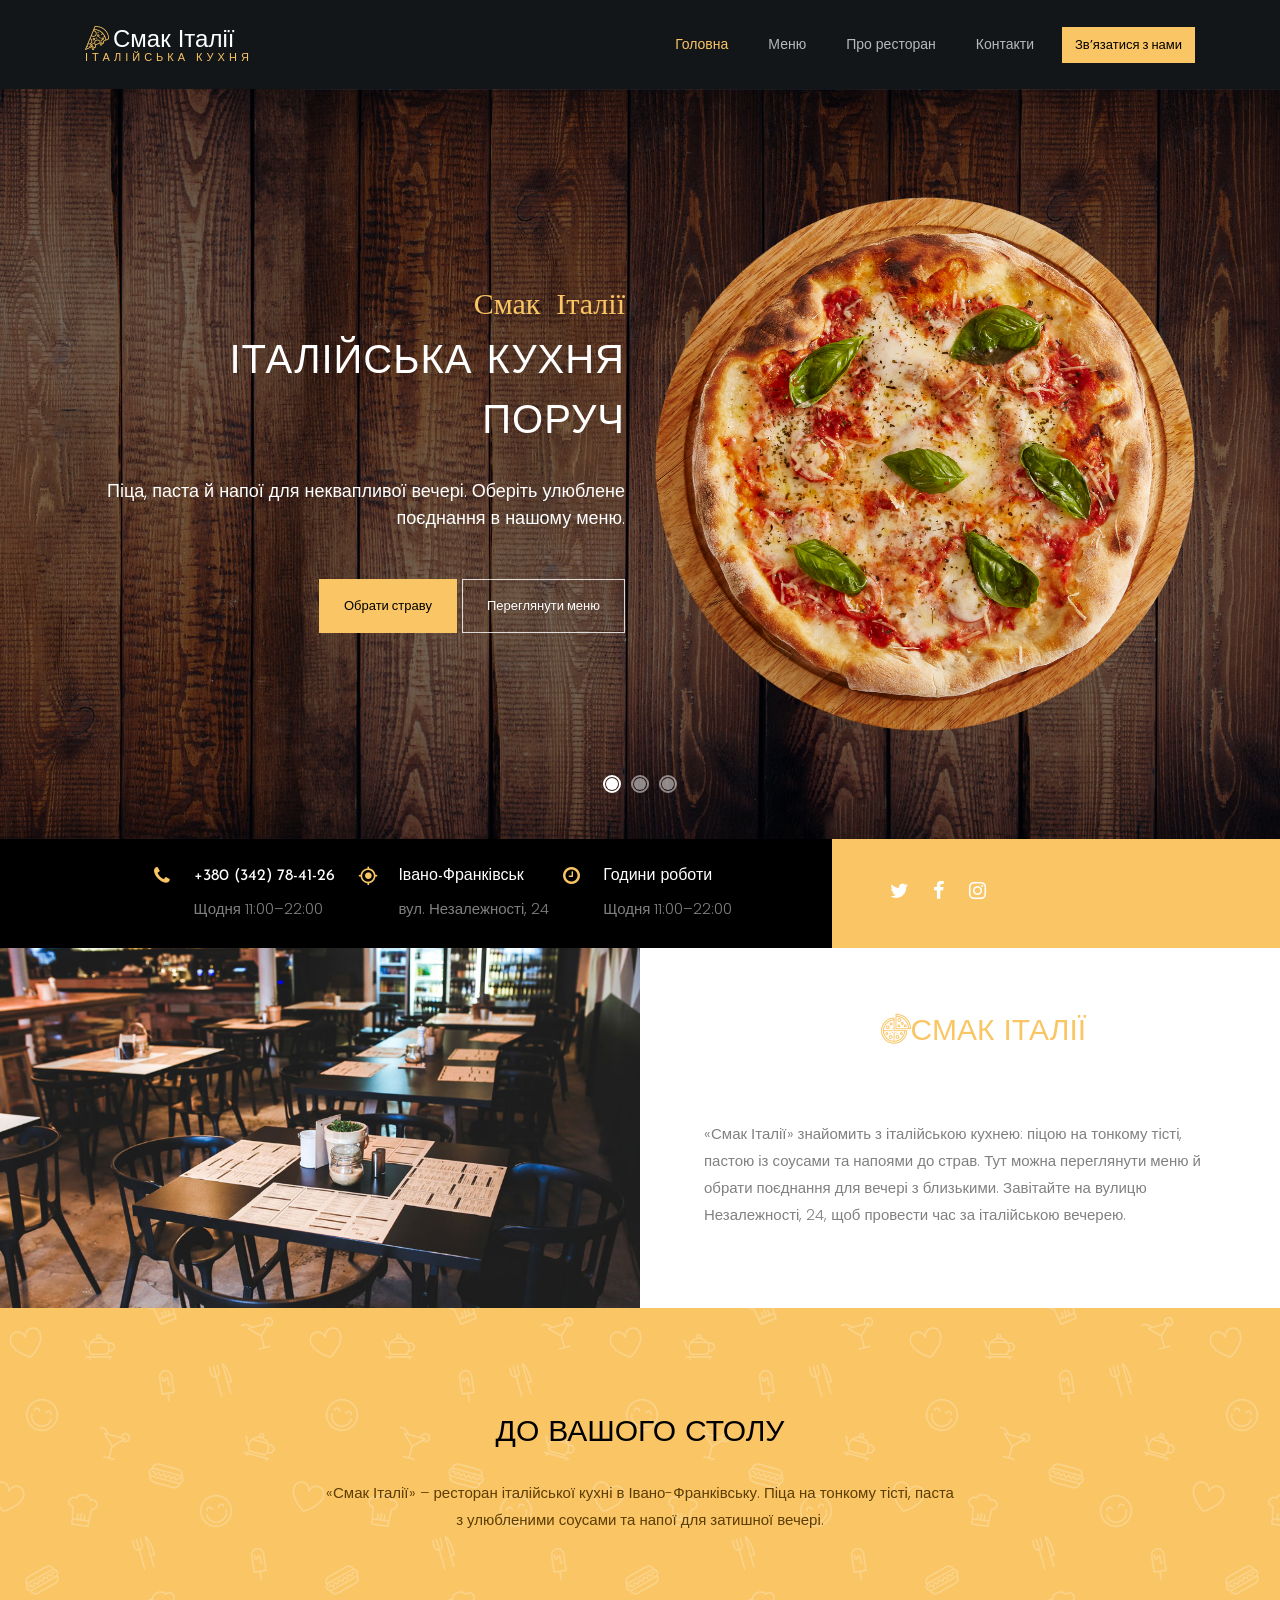
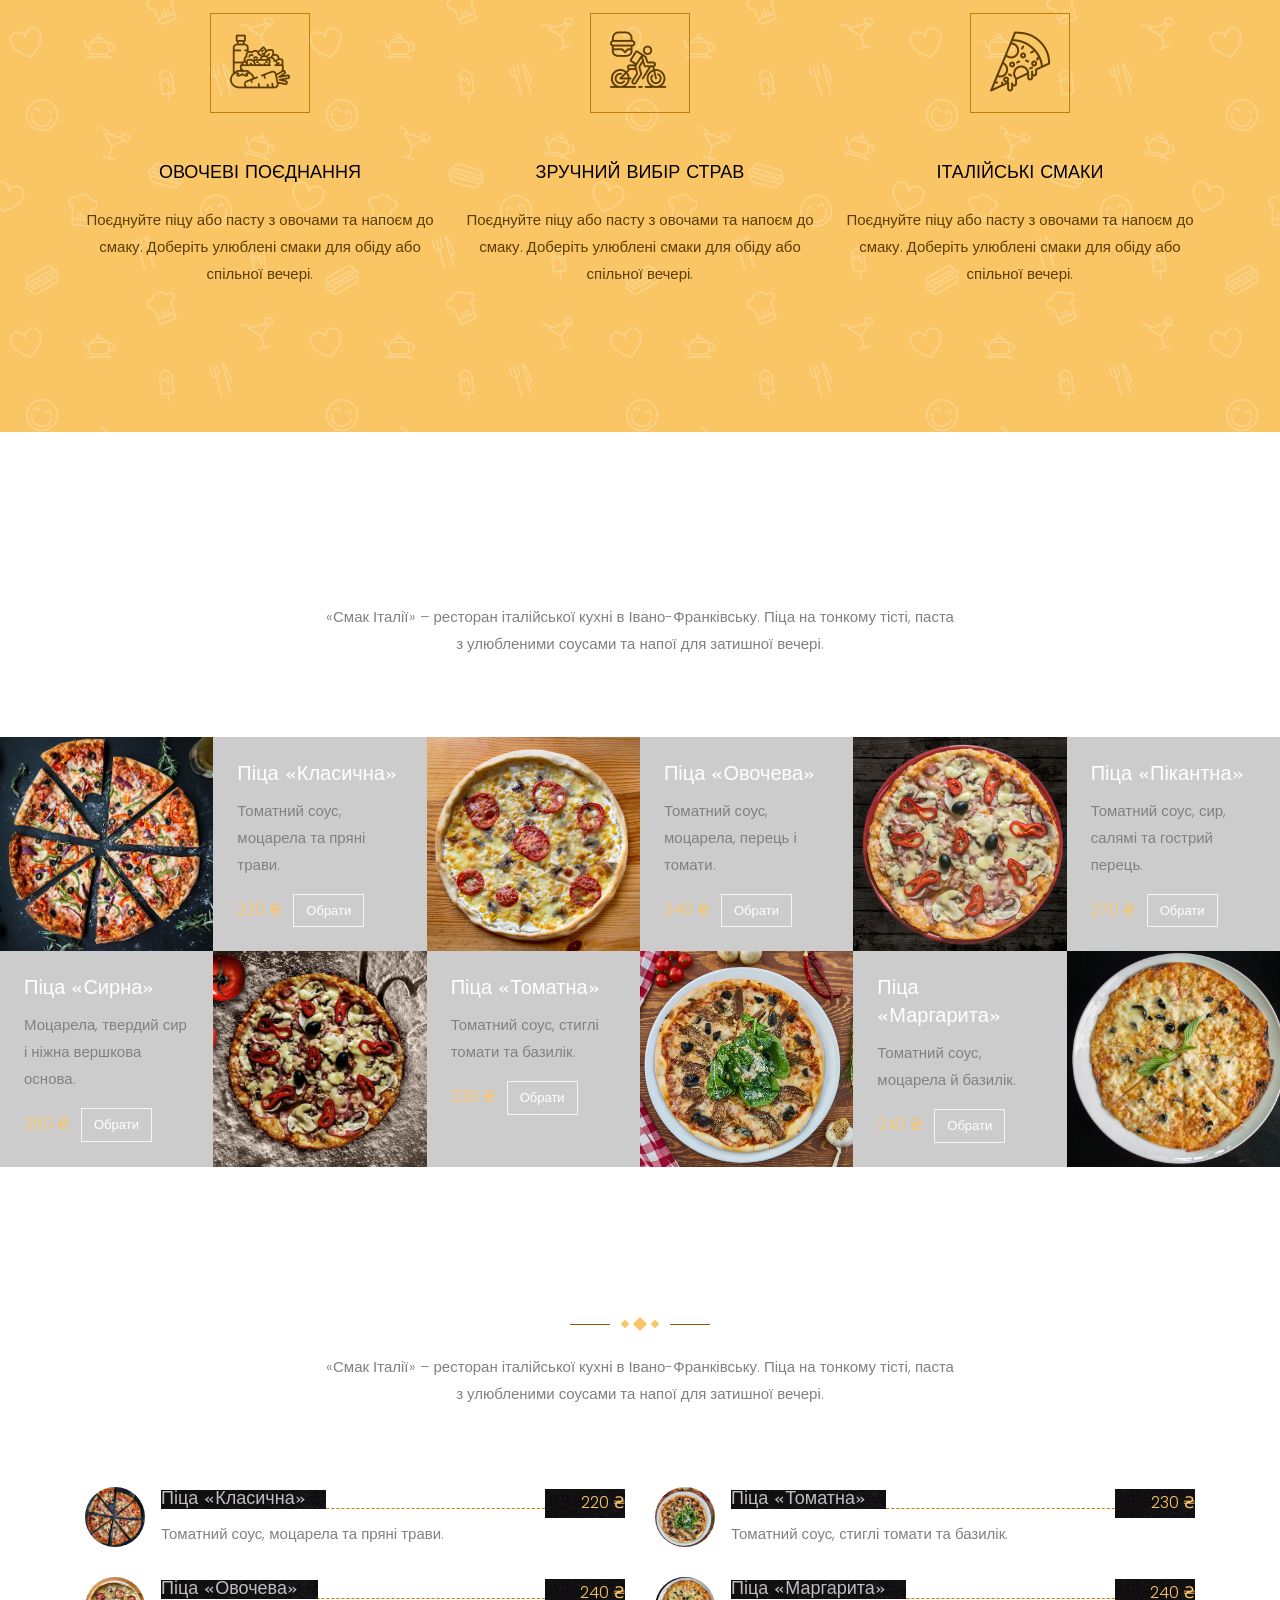
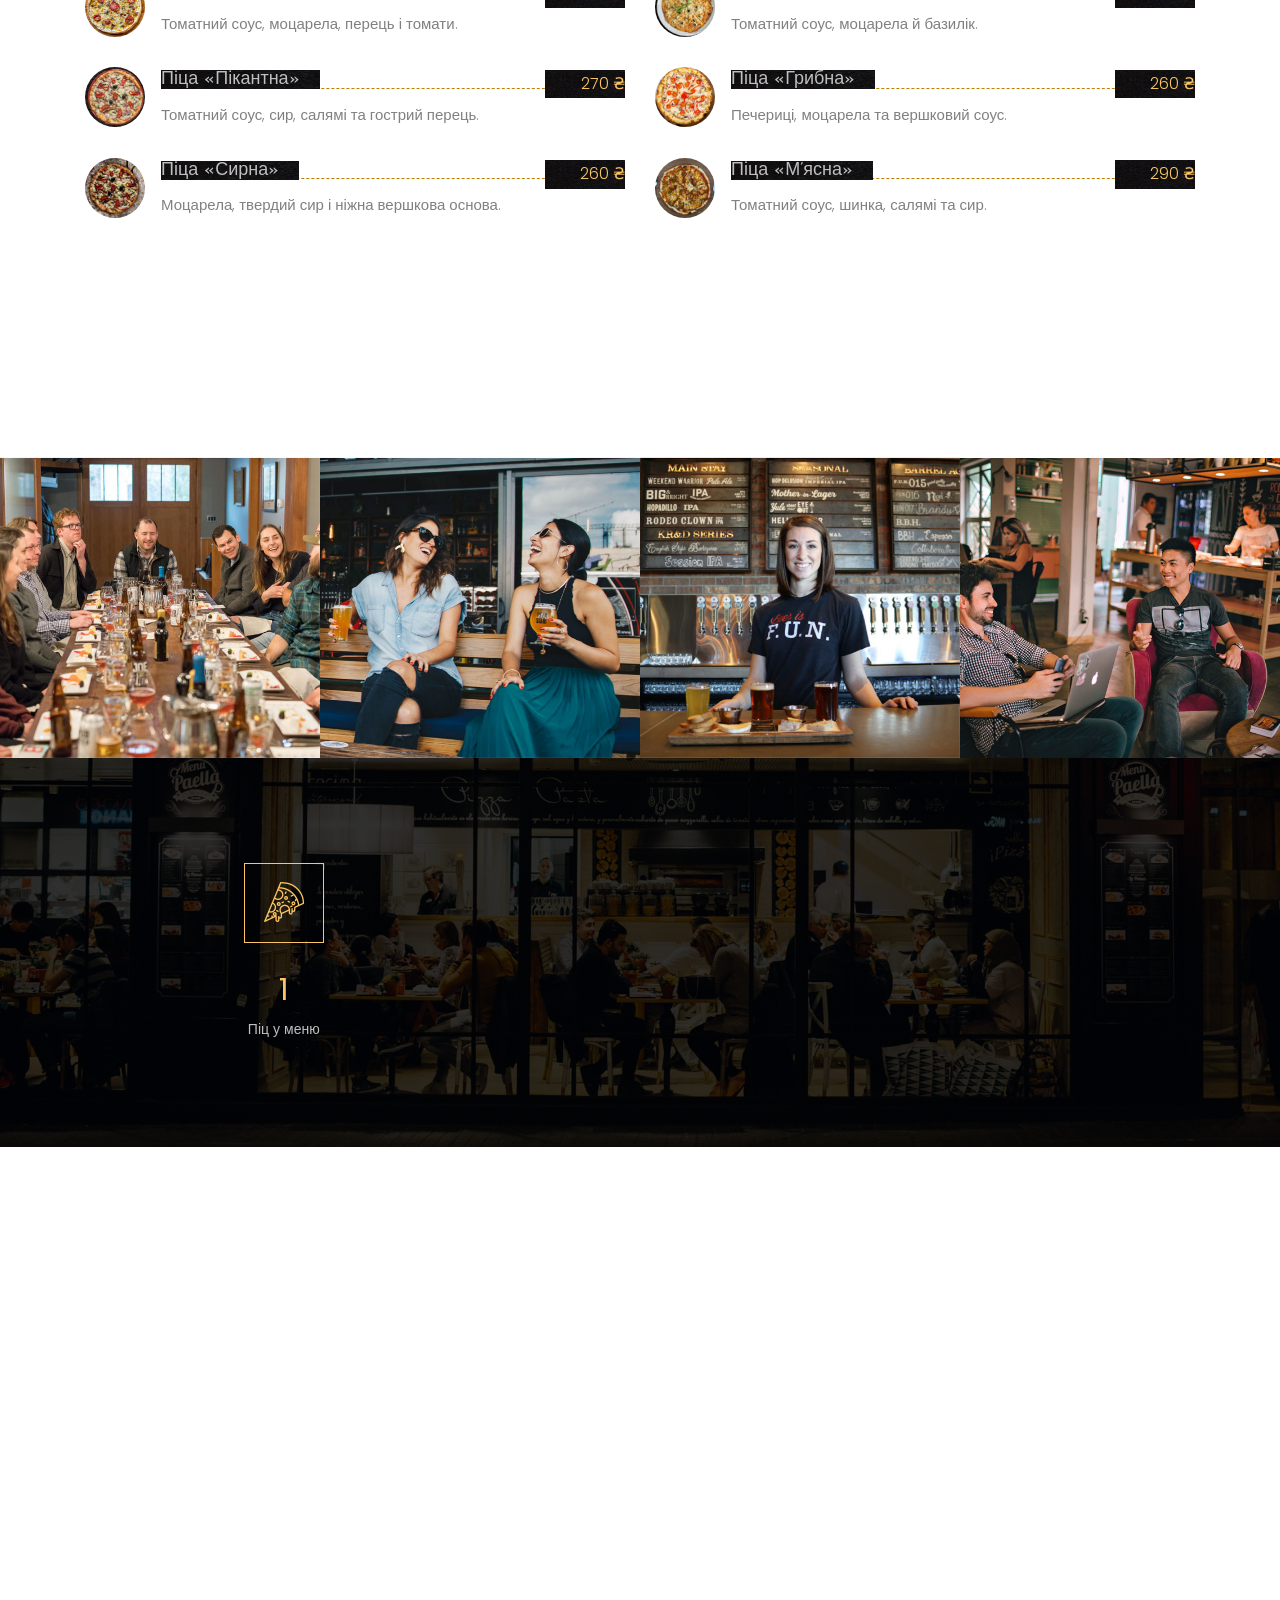
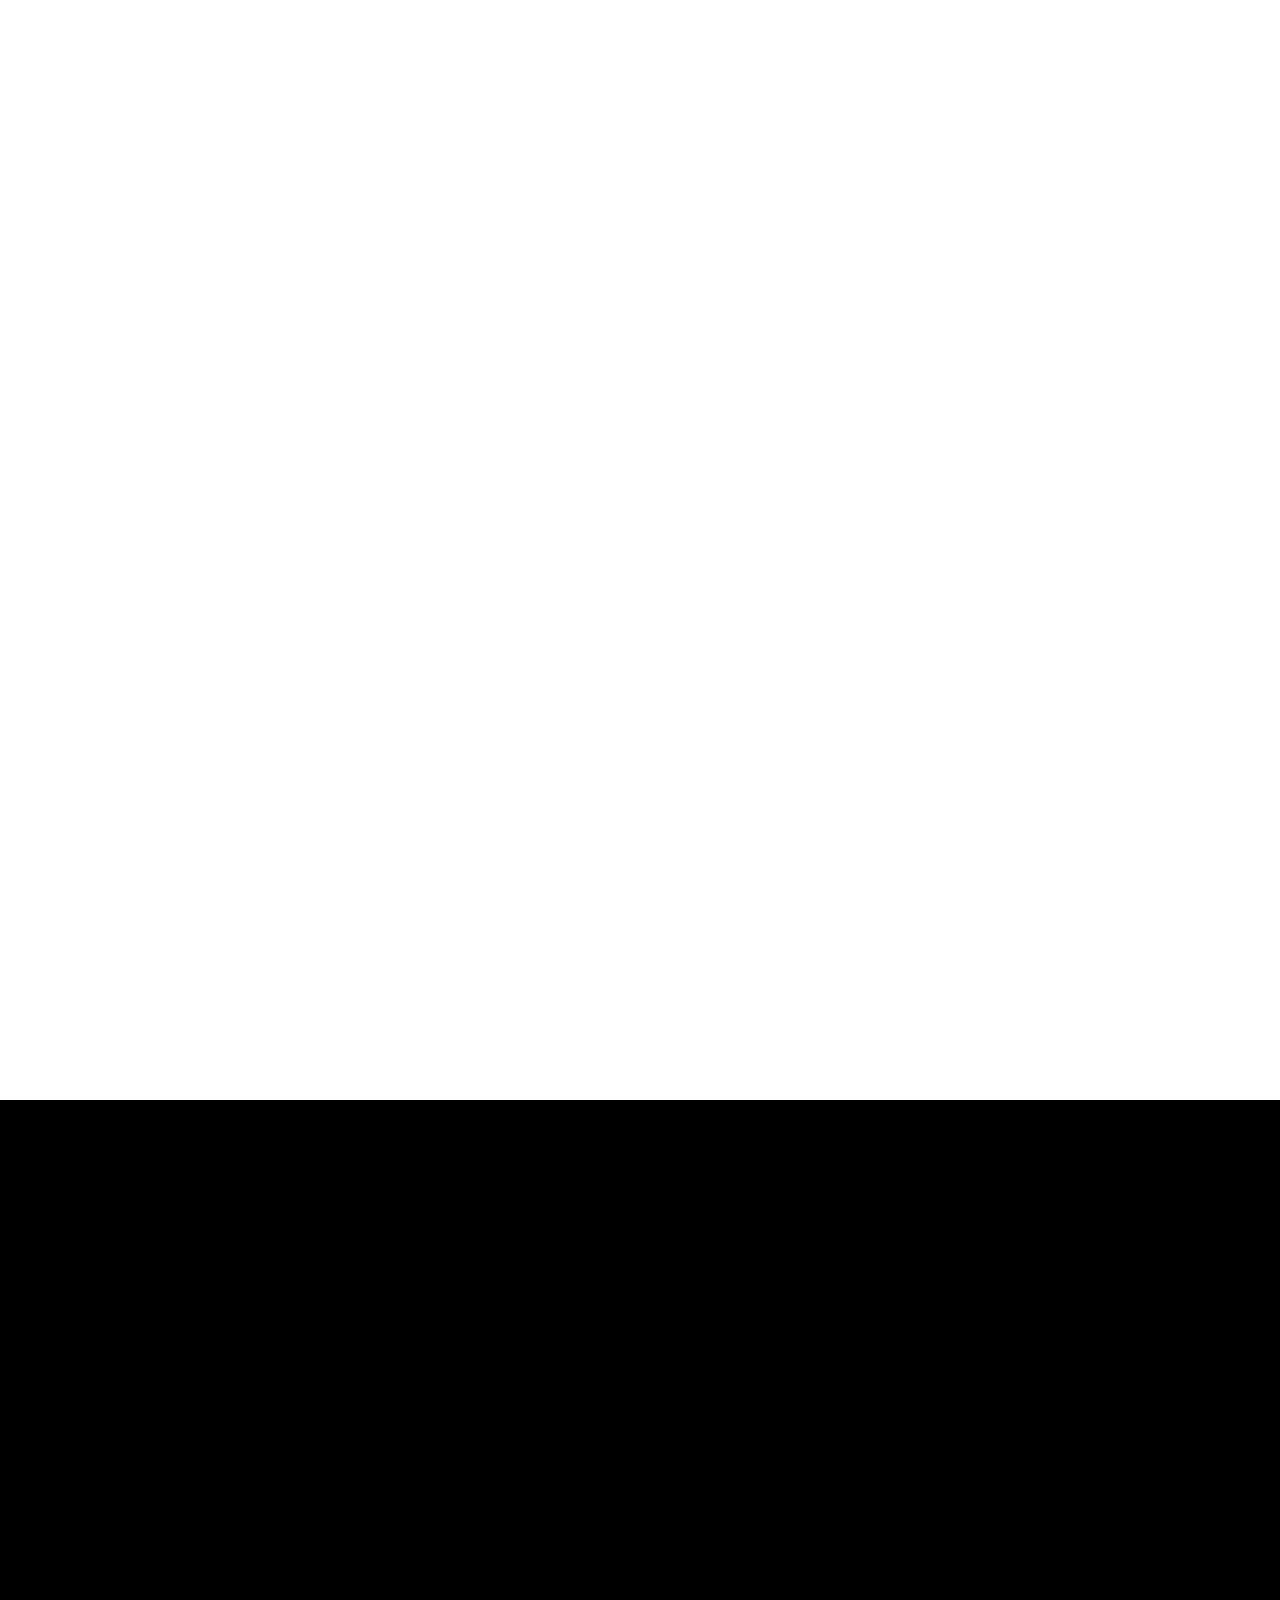
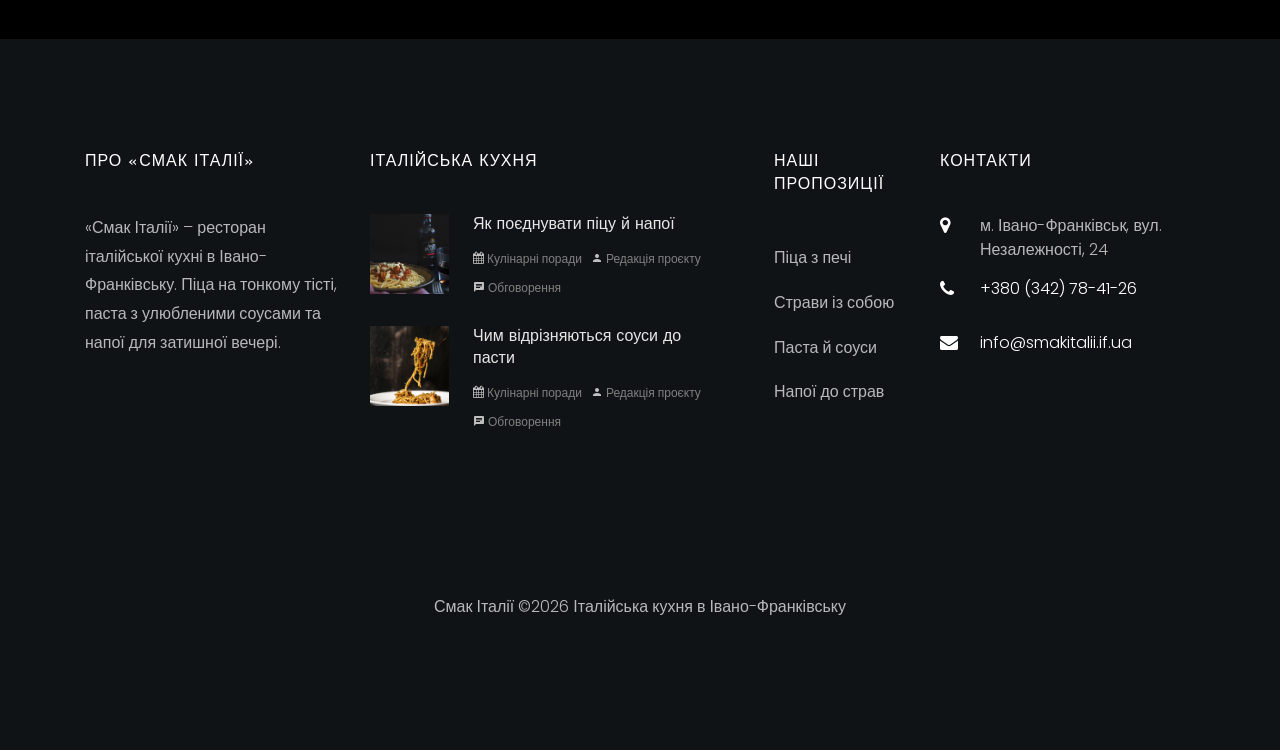
<file: index.html>
<!DOCTYPE html>
<html lang="uk">
  <head>
    <title>Смак Італії – ресторан італійської кухні</title>
    <meta charset="utf-8">
    <meta name="description" content="Ресторан «Смак Італії» в Івано-Франківську: піца на тонкому тісті, паста, бургери й напої. Меню, ціни, години роботи та контакти.">
    <meta name="viewport" content="width=device-width, initial-scale=1, shrink-to-fit=no">
    
    <link href="https://fonts.googleapis.com/css?family=Poppins:300,400,500,600,700" rel="stylesheet">
    <link href="https://fonts.googleapis.com/css?family=Josefin+Sans" rel="stylesheet">
    <link href="https://fonts.googleapis.com/css?family=Nothing+You+Could+Do" rel="stylesheet">

    <link rel="stylesheet" href="css/open-iconic-bootstrap.min.css">
    <link rel="stylesheet" href="css/animate.css">
    
    <link rel="stylesheet" href="css/owl.carousel.min.css">
    <link rel="stylesheet" href="css/owl.theme.default.min.css">
    <link rel="stylesheet" href="css/magnific-popup.css">

    <link rel="stylesheet" href="css/aos.css">

    <link rel="stylesheet" href="css/ionicons.min.css">

    <link rel="stylesheet" href="css/bootstrap-datepicker.css">
    <link rel="stylesheet" href="css/jquery.timepicker.css">

    
    <link rel="stylesheet" href="css/flaticon.css">
    <link rel="stylesheet" href="css/icomoon.css">
    <link rel="stylesheet" href="css/style.css">
    <link rel="icon" type="image/svg+xml" href="images/favicon.svg">
  </head>
  <body>
  	<nav class="navbar navbar-expand-lg navbar-dark ftco_navbar bg-dark ftco-navbar-light" id="ftco-navbar">
	    <div class="container">
		      <a class="navbar-brand" href="index.html"><span class="flaticon-pizza-1 mr-1"></span>Смак Італії<br><small>Італійська кухня</small></a>
		      <button class="navbar-toggler" type="button" data-toggle="collapse" data-target="#ftco-nav" aria-controls="ftco-nav" aria-expanded="false" aria-label="Відкрити або закрити меню">
		        <span class="oi oi-menu"></span> Меню
		      </button>
	      <div class="collapse navbar-collapse" id="ftco-nav">
	        <ul class="navbar-nav ml-auto">
	          <li class="nav-item active"><a href="index.html" class="nav-link">Головна</a></li>
	          <li class="nav-item"><a href="menu.html" class="nav-link">Меню</a></li>
	          <li class="nav-item"><a href="404.html" class="nav-link">Про ресторан</a></li>
	          <li class="nav-item"><a href="contact.html" class="nav-link">Контакти</a></li>
	        
              <li class="nav-item contact-modal-nav">
                <button class="btn btn-primary contact-modal-trigger" type="button" data-toggle="modal" data-target="#contact-modal" aria-haspopup="dialog" aria-controls="contact-modal">Зв’язатися з нами</button>
              </li>
            </ul>
	      </div>
		  </div>
	  </nav>
    <!-- END nav -->

    <section class="home-slider owl-carousel img" style="background-image: url(images/bg_1.jpg);">
      <div class="slider-item">
      	<div class="overlay"></div>
        <div class="container">
          <div class="row slider-text align-items-center" data-scrollax-parent="true">

            <div class="col-md-6 col-sm-12 ftco-animate">
            	<span class="subheading">Смак Італії</span>
              <h1 class="mb-4">Італійська кухня поруч</h1>
              <p class="mb-4 mb-md-5">Піца, паста й напої для неквапливої вечері. Оберіть улюблене поєднання в нашому меню.</p>
              <p><a href="#pizza-menu" class="btn btn-primary p-3 px-xl-4 py-xl-3 smoothscroll">Обрати страву</a> <a href="menu.html" class="btn btn-white btn-outline-white p-3 px-xl-4 py-xl-3">Переглянути меню</a></p>
            </div>
            <div class="col-md-6 ftco-animate">
            	<img src="images/bg_1.png" class="img-fluid" alt="Страва з меню ресторану «Смак Італії»">
            </div>

          </div>
        </div>
      </div>

      <div class="slider-item">
      	<div class="overlay"></div>
        <div class="container">
          <div class="row slider-text align-items-center" data-scrollax-parent="true">

            <div class="col-md-6 col-sm-12 order-md-last ftco-animate">
            	<span class="subheading">Тонке тісто, виразний смак</span>
              <h1 class="mb-4">Піца «Класична»</h1>
              <p class="mb-4 mb-md-5">Піца, паста й напої для неквапливої вечері. Оберіть улюблене поєднання в нашому меню.</p>
              <p><a href="#pizza-menu" class="btn btn-primary p-3 px-xl-4 py-xl-3 smoothscroll">Обрати страву</a> <a href="menu.html" class="btn btn-white btn-outline-white p-3 px-xl-4 py-xl-3">Переглянути меню</a></p>
            </div>
            <div class="col-md-6 ftco-animate">
            	<img src="images/bg_2.png" class="img-fluid" alt="Страва з меню ресторану «Смак Італії»">
            </div>

          </div>
        </div>
      </div>

      <div class="slider-item" style="background-image: url(images/bg_3.jpg);">
      	<div class="overlay"></div>
        <div class="container">
          <div class="row slider-text justify-content-center align-items-center" data-scrollax-parent="true">

            <div class="col-md-7 col-sm-12 text-center ftco-animate">
            	<span class="subheading">Запрошуємо до столу</span>
              <h1 class="mb-4">Піца для затишної вечері</h1>
              <p class="mb-4 mb-md-5">Піца, паста й напої для неквапливої вечері. Оберіть улюблене поєднання в нашому меню.</p>
              <p><a href="#pizza-menu" class="btn btn-primary p-3 px-xl-4 py-xl-3 smoothscroll">Обрати страву</a> <a href="menu.html" class="btn btn-white btn-outline-white p-3 px-xl-4 py-xl-3">Переглянути меню</a></p>
            </div>

          </div>
        </div>
      </div>
    </section>

    <section class="ftco-intro">
    	<div class="container-wrap">
    		<div class="wrap d-md-flex">
	    		<div class="info">
	    			<div class="row no-gutters">
	    				<div class="col-md-4 d-flex ftco-animate">
	    					<div class="icon"><span class="icon-phone"></span></div>
	    					<div class="text">
	    						<h3>+380 (342) 78-41-26</h3>
	    						<p>Щодня 11:00–22:00</p>
	    					</div>
	    				</div>
	    				<div class="col-md-4 d-flex ftco-animate">
	    					<div class="icon"><span class="icon-my_location"></span></div>
	    					<div class="text">
	    						<h3>Івано-Франківськ</h3>
	    						<p>вул. Незалежності, 24</p>
	    					</div>
	    				</div>
	    				<div class="col-md-4 d-flex ftco-animate">
	    					<div class="icon"><span class="icon-clock-o"></span></div>
	    					<div class="text">
	    						<h3>Години роботи</h3>
	    						<p>Щодня 11:00–22:00</p>
	    					</div>
	    				</div>
	    			</div>
	    		</div>
	    		<div class="social d-md-flex pl-md-5 p-4 align-items-center">
	    			<ul class="social-icon">
              <li class="ftco-animate"><a href="#"><span class="icon-twitter"></span></a></li>
              <li class="ftco-animate"><a href="#"><span class="icon-facebook"></span></a></li>
              <li class="ftco-animate"><a href="#"><span class="icon-instagram"></span></a></li>
            </ul>
	    		</div>
    		</div>
    	</div>
    </section>

    <section class="ftco-about d-md-flex">
    	<div class="one-half img" style="background-image: url(images/about.jpg);"></div>
    	<div class="one-half ftco-animate">
        <div class="heading-section ftco-animate ">
          <h2 class="mb-4">Відкрийте <span class="flaticon-pizza">Смак Італії</span> – італійську кухню</h2>
        </div>
        <div>
  				<p>«Смак Італії» знайомить з італійською кухнею: піцою на тонкому тісті, пастою із соусами та напоями до страв. Тут можна переглянути меню й обрати поєднання для вечері з близькими. Завітайте на вулицю Незалежності, 24, щоб провести час за італійською вечерею.</p>
  			</div>
    	</div>
    </section>

    <section class="ftco-section ftco-services">
    	<div class="overlay"></div>
    	<div class="container">
    		<div class="row justify-content-center mb-5 pb-3">
          <div class="col-md-7 heading-section ftco-animate text-center">
            <h2 class="mb-4">До вашого столу</h2>
            <p>«Смак Італії» – ресторан італійської кухні в Івано-Франківську. Піца на тонкому тісті, паста з улюбленими соусами та напої для затишної вечері.</p>
          </div>
        </div>
    		<div class="row">
          <div class="col-md-4 ftco-animate">
            <div class="media d-block text-center block-6 services">
              <div class="icon d-flex justify-content-center align-items-center mb-5">
              	<span class="flaticon-diet"></span>
              </div>
              <div class="media-body">
                <h3 class="heading">Овочеві поєднання</h3>
                <p>Поєднуйте піцу або пасту з овочами та напоєм до смаку. Доберіть улюблені смаки для обіду або спільної вечері.</p>
              </div>
            </div>      
          </div>
          <div class="col-md-4 ftco-animate">
            <div class="media d-block text-center block-6 services">
              <div class="icon d-flex justify-content-center align-items-center mb-5">
              	<span class="flaticon-bicycle"></span>
              </div>
              <div class="media-body">
                <h3 class="heading">Зручний вибір страв</h3>
                <p>Поєднуйте піцу або пасту з овочами та напоєм до смаку. Доберіть улюблені смаки для обіду або спільної вечері.</p>
              </div>
            </div>      
          </div>
          <div class="col-md-4 ftco-animate">
            <div class="media d-block text-center block-6 services">
              <div class="icon d-flex justify-content-center align-items-center mb-5"><span class="flaticon-pizza-1"></span></div>
              <div class="media-body">
                <h3 class="heading">Італійські смаки</h3>
                <p>Поєднуйте піцу або пасту з овочами та напоєм до смаку. Доберіть улюблені смаки для обіду або спільної вечері.</p>
              </div>
            </div>    
          </div>
        </div>
    	</div>
    </section>

    <section class="ftco-section" id="pizza-menu">
    	<div class="container">
    		<div class="row justify-content-center mb-5 pb-3">
          <div class="col-md-7 heading-section ftco-animate text-center">
            <h2 class="mb-4">Піца для спільної вечері</h2>
            <p>«Смак Італії» – ресторан італійської кухні в Івано-Франківську. Піца на тонкому тісті, паста з улюбленими соусами та напої для затишної вечері.</p>
          </div>
        </div>
    	</div>
    	<div class="container-wrap">
    		<div class="row no-gutters d-flex">
    			<div class="col-lg-4 d-flex ftco-animate">
    				<div class="services-wrap d-flex">
    					<a href="#" class="img" style="background-image: url(images/pizza-1.jpg);"></a>
    					<div class="text p-4">
    						<h3>Піца «Класична»</h3>
    						<p>Томатний соус, моцарела та пряні трави.</p>
    						<p class="price"><span>220 ₴</span> <a href="#" class="ml-2 btn btn-white btn-outline-white">Обрати</a></p>
    					</div>
    				</div>
    			</div>
    			<div class="col-lg-4 d-flex ftco-animate">
    				<div class="services-wrap d-flex">
    					<a href="#" class="img" style="background-image: url(images/pizza-2.jpg);"></a>
    					<div class="text p-4">
    						<h3>Піца «Овочева»</h3>
    						<p>Томатний соус, моцарела, перець і томати.</p>
    						<p class="price"><span>240 ₴</span> <a href="#" class="ml-2 btn btn-white btn-outline-white">Обрати</a></p>
    					</div>
    				</div>
    			</div>
    			<div class="col-lg-4 d-flex ftco-animate">
    				<div class="services-wrap d-flex">
    					<a href="#" class="img" style="background-image: url(images/pizza-3.jpg);"></a>
    					<div class="text p-4">
    						<h3>Піца «Пікантна»</h3>
    						<p>Томатний соус, сир, салямі та гострий перець.</p>
    						<p class="price"><span>270 ₴</span> <a href="#" class="ml-2 btn btn-white btn-outline-white">Обрати</a></p>
    					</div>
    				</div>
    			</div>

    			<div class="col-lg-4 d-flex ftco-animate">
    				<div class="services-wrap d-flex">
    					<a href="#" class="img order-lg-last" style="background-image: url(images/pizza-4.jpg);"></a>
    					<div class="text p-4">
    						<h3>Піца «Сирна»</h3>
    						<p>Моцарела, твердий сир і ніжна вершкова основа.</p>
    						<p class="price"><span>260 ₴</span> <a href="#" class="ml-2 btn btn-white btn-outline-white">Обрати</a></p>
    					</div>
    				</div>
    			</div>
    			<div class="col-lg-4 d-flex ftco-animate">
    				<div class="services-wrap d-flex">
    					<a href="#" class="img order-lg-last" style="background-image: url(images/pizza-5.jpg);"></a>
    					<div class="text p-4">
    						<h3>Піца «Томатна»</h3>
    						<p>Томатний соус, стиглі томати та базилік.</p>
    						<p class="price"><span>230 ₴</span> <a href="#" class="ml-2 btn btn-white btn-outline-white">Обрати</a></p>
    					</div>
    				</div>
    			</div>
    			<div class="col-lg-4 d-flex ftco-animate">
    				<div class="services-wrap d-flex">
    					<a href="#" class="img order-lg-last" style="background-image: url(images/pizza-6.jpg);"></a>
    					<div class="text p-4">
    						<h3>Піца «Маргарита»</h3>
    						<p>Томатний соус, моцарела й базилік.</p>
    						<p class="price"><span>240 ₴</span> <a href="#" class="ml-2 btn btn-white btn-outline-white">Обрати</a></p>
    					</div>
    				</div>
    			</div>
    		</div>
    	</div>

    	<div class="container">
    		<div class="row justify-content-center mb-5 pb-3 mt-5 pt-5">
          <div class="col-md-7 heading-section text-center ftco-animate">
            <h2 class="mb-4">Меню та ціни</h2>
            <p class="flip"><span class="deg1"></span><span class="deg2"></span><span class="deg3"></span></p>
            <p class="mt-5">«Смак Італії» – ресторан італійської кухні в Івано-Франківську. Піца на тонкому тісті, паста з улюбленими соусами та напої для затишної вечері.</p>
          </div>
        </div>
        <div class="row">
        	<div class="col-md-6">
        		<div class="pricing-entry d-flex ftco-animate">
        			<div class="img" style="background-image: url(images/pizza-1.jpg);"></div>
        			<div class="desc pl-3">
	        			<div class="d-flex text align-items-center">
	        				<h3><span>Піца «Класична»</span></h3>
	        				<span class="price">220 ₴</span>
	        			</div>
	        			<div class="d-block">
	        				<p>Томатний соус, моцарела та пряні трави.</p>
	        			</div>
        			</div>
        		</div>
        		<div class="pricing-entry d-flex ftco-animate">
        			<div class="img" style="background-image: url(images/pizza-2.jpg);"></div>
        			<div class="desc pl-3">
	        			<div class="d-flex text align-items-center">
	        				<h3><span>Піца «Овочева»</span></h3>
	        				<span class="price">240 ₴</span>
	        			</div>
	        			<div class="d-block">
	        				<p>Томатний соус, моцарела, перець і томати.</p>
	        			</div>
	        		</div>
        		</div>
        		<div class="pricing-entry d-flex ftco-animate">
        			<div class="img" style="background-image: url(images/pizza-3.jpg);"></div>
        			<div class="desc pl-3">
	        			<div class="d-flex text align-items-center">
	        				<h3><span>Піца «Пікантна»</span></h3>
	        				<span class="price">270 ₴</span>
	        			</div>
	        			<div class="d-block">
	        				<p>Томатний соус, сир, салямі та гострий перець.</p>
	        			</div>
	        		</div>
        		</div>
        		<div class="pricing-entry d-flex ftco-animate">
        			<div class="img" style="background-image: url(images/pizza-4.jpg);"></div>
        			<div class="desc pl-3">
	        			<div class="d-flex text align-items-center">
	        				<h3><span>Піца «Сирна»</span></h3>
	        				<span class="price">260 ₴</span>
	        			</div>
	        			<div class="d-block">
	        				<p>Моцарела, твердий сир і ніжна вершкова основа.</p>
	        			</div>
	        		</div>
        		</div>
        	</div>

        	<div class="col-md-6">
        		<div class="pricing-entry d-flex ftco-animate">
        			<div class="img" style="background-image: url(images/pizza-5.jpg);"></div>
        			<div class="desc pl-3">
	        			<div class="d-flex text align-items-center">
	        				<h3><span>Піца «Томатна»</span></h3>
	        				<span class="price">230 ₴</span>
	        			</div>
	        			<div class="d-block">
	        				<p>Томатний соус, стиглі томати та базилік.</p>
	        			</div>
	        		</div>
        		</div>
        		<div class="pricing-entry d-flex ftco-animate">
        			<div class="img" style="background-image: url(images/pizza-6.jpg);"></div>
        			<div class="desc pl-3">
	        			<div class="d-flex text align-items-center">
	        				<h3><span>Піца «Маргарита»</span></h3>
	        				<span class="price">240 ₴</span>
	        			</div>
	        			<div class="d-block">
	        				<p>Томатний соус, моцарела й базилік.</p>
	        			</div>
	        		</div>
        		</div>
        		<div class="pricing-entry d-flex ftco-animate">
        			<div class="img" style="background-image: url(images/pizza-7.jpg);"></div>
        			<div class="desc pl-3">
	        			<div class="d-flex text align-items-center">
	        				<h3><span>Піца «Грибна»</span></h3>
	        				<span class="price">260 ₴</span>
	        			</div>
	        			<div class="d-block">
	        				<p>Печериці, моцарела та вершковий соус.</p>
	        			</div>
	        		</div>
        		</div>
        		<div class="pricing-entry d-flex ftco-animate">
        			<div class="img" style="background-image: url(images/pizza-8.jpg);"></div>
        			<div class="desc pl-3">
	        			<div class="d-flex text align-items-center">
	        				<h3><span>Піца «М’ясна»</span></h3>
	        				<span class="price">290 ₴</span>
	        			</div>
	        			<div class="d-block">
	        				<p>Томатний соус, шинка, салямі та сир.</p>
	        			</div>
	        		</div>
        		</div>
        	</div>
        </div>
    	</div>
    </section>

    <section class="ftco-gallery">
    	<div class="container-wrap">
    		<div class="row no-gutters">
					<div class="col-md-3 ftco-animate">
						<a href="#" class="gallery img d-flex align-items-center" style="background-image: url(images/gallery-1.jpg);">
							<div class="icon mb-4 d-flex align-items-center justify-content-center">
    						<span class="icon-search"></span>
    					</div>
						</a>
					</div>
					<div class="col-md-3 ftco-animate">
						<a href="#" class="gallery img d-flex align-items-center" style="background-image: url(images/gallery-2.jpg);">
							<div class="icon mb-4 d-flex align-items-center justify-content-center">
    						<span class="icon-search"></span>
    					</div>
						</a>
					</div>
					<div class="col-md-3 ftco-animate">
						<a href="#" class="gallery img d-flex align-items-center" style="background-image: url(images/gallery-3.jpg);">
							<div class="icon mb-4 d-flex align-items-center justify-content-center">
    						<span class="icon-search"></span>
    					</div>
						</a>
					</div>
					<div class="col-md-3 ftco-animate">
						<a href="#" class="gallery img d-flex align-items-center" style="background-image: url(images/gallery-4.jpg);">
							<div class="icon mb-4 d-flex align-items-center justify-content-center">
    						<span class="icon-search"></span>
    					</div>
						</a>
					</div>
        </div>
    	</div>
    </section>


		<section class="ftco-counter ftco-bg-dark img" id="section-counter" style="background-image: url(images/bg_2.jpg);" data-stellar-background-ratio="0.5">
			<div class="overlay"></div>
      <div class="container">
        <div class="row justify-content-center">
        	<div class="col-md-10">
        		<div class="row">
		          <div class="col-md-6 col-lg-3 d-flex justify-content-center counter-wrap ftco-animate">
		            <div class="block-18 text-center">
		              <div class="text">
		              	<div class="icon"><span class="flaticon-pizza-1"></span></div>
		              	<strong class="number" data-number="8">0</strong>
		              	<span>Піц у меню</span>
		              </div>
		            </div>
		          </div>
		          <div class="col-md-6 col-lg-3 d-flex justify-content-center counter-wrap ftco-animate">
		            <div class="block-18 text-center">
		              <div class="text">
		              	<div class="icon"><span class="flaticon-medal"></span></div>
		              	<strong class="number" data-number="3">0</strong>
		              	<span>Варіанти пасти</span>
		              </div>
		            </div>
		          </div>
		          <div class="col-md-6 col-lg-3 d-flex justify-content-center counter-wrap ftco-animate">
		            <div class="block-18 text-center">
		              <div class="text">
		              	<div class="icon"><span class="flaticon-laugh"></span></div>
		              	<strong class="number" data-number="3">0</strong>
		              	<span>Варіанти бургерів</span>
		              </div>
		            </div>
		          </div>
		          <div class="col-md-6 col-lg-3 d-flex justify-content-center counter-wrap ftco-animate">
		            <div class="block-18 text-center">
		              <div class="text">
		              	<div class="icon"><span class="flaticon-chef"></span></div>
		              	<strong class="number" data-number="3">0</strong>
		              	<span>Напої у добірці</span>
		              </div>
		            </div>
		          </div>
		        </div>
		      </div>
        </div>
      </div>
    </section>

    <section class="ftco-menu">
    	<div class="container-fluid">
    		<div class="row d-md-flex">
	    		<div class="col-lg-4 ftco-animate img f-menu-img mb-5 mb-md-0" style="background-image: url(images/about.jpg);">
	    		</div>
	    		<div class="col-lg-8 ftco-animate p-md-5">
		    		<div class="row">
		          <div class="col-md-12 nav-link-wrap mb-5">
		            <div class="nav ftco-animate nav-pills" id="v-pills-tab" role="tablist" aria-orientation="vertical">
		              <a class="nav-link active" id="v-pills-1-tab" data-toggle="pill" href="#v-pills-1" role="tab" aria-controls="v-pills-1" aria-selected="true">Піца</a>

		              <a class="nav-link" id="v-pills-2-tab" data-toggle="pill" href="#v-pills-2" role="tab" aria-controls="v-pills-2" aria-selected="false">Напої</a>

		              <a class="nav-link" id="v-pills-3-tab" data-toggle="pill" href="#v-pills-3" role="tab" aria-controls="v-pills-3" aria-selected="false">Бургери</a>

		              <a class="nav-link" id="v-pills-4-tab" data-toggle="pill" href="#v-pills-4" role="tab" aria-controls="v-pills-4" aria-selected="false">Паста</a>
		            </div>
		          </div>
		          <div class="col-md-12 d-flex align-items-center">
		            
		            <div class="tab-content ftco-animate" id="v-pills-tabContent">

		              <div class="tab-pane fade show active" id="v-pills-1" role="tabpanel" aria-labelledby="v-pills-1-tab">
		              	<div class="row">
		              		<div class="col-md-4 text-center">
		              			<div class="menu-wrap">
		              				<a href="#" class="menu-img img mb-4" style="background-image: url(images/pizza-1.jpg);"></a>
		              				<div class="text">
		              					<h3><a href="#">Піца «Класична»</a></h3>
		              					<p>Томатний соус, моцарела та пряні трави.</p>
		              					<p class="price"><span>220 ₴</span></p>
		              					<p><a href="#" class="btn btn-white btn-outline-white">Обрати страву</a></p>
		              				</div>
		              			</div>
		              		</div>
		              		<div class="col-md-4 text-center">
		              			<div class="menu-wrap">
		              				<a href="#" class="menu-img img mb-4" style="background-image: url(images/pizza-2.jpg);"></a>
		              				<div class="text">
		              					<h3><a href="#">Піца «Овочева»</a></h3>
		              					<p>Томатний соус, моцарела, перець і томати.</p>
		              					<p class="price"><span>240 ₴</span></p>
		              					<p><a href="#" class="btn btn-white btn-outline-white">Обрати страву</a></p>
		              				</div>
		              			</div>
		              		</div>
		              		<div class="col-md-4 text-center">
		              			<div class="menu-wrap">
		              				<a href="#" class="menu-img img mb-4" style="background-image: url(images/pizza-3.jpg);"></a>
		              				<div class="text">
		              					<h3><a href="#">Піца «Пікантна»</a></h3>
		              					<p>Томатний соус, сир, салямі та гострий перець.</p>
		              					<p class="price"><span>270 ₴</span></p>
		              					<p><a href="#" class="btn btn-white btn-outline-white">Обрати страву</a></p>
		              				</div>
		              			</div>
		              		</div>
		              	</div>
		              </div>

		              <div class="tab-pane fade" id="v-pills-2" role="tabpanel" aria-labelledby="v-pills-2-tab">
		                <div class="row">
		              		<div class="col-md-4 text-center">
		              			<div class="menu-wrap">
		              				<a href="#" class="menu-img img mb-4" style="background-image: url(images/drink-1.jpg);"></a>
		              				<div class="text">
		              					<h3><a href="#">Цитрусовий лимонад</a></h3>
		              					<p>Освіжаючий лимонад із лимоном, апельсином і м’ятою.</p>
		              					<p class="price"><span>75 ₴</span></p>
		              					<p><a href="#" class="btn btn-white btn-outline-white">Обрати страву</a></p>
		              				</div>
		              			</div>
		              		</div>
		              		<div class="col-md-4 text-center">
		              			<div class="menu-wrap">
		              				<a href="#" class="menu-img img mb-4" style="background-image: url(images/drink-2.jpg);"></a>
		              				<div class="text">
		              					<h3><a href="#">Ананасовий напій</a></h3>
		              					<p>Ананасовий напій із легкою фруктовою кислинкою.</p>
		              					<p class="price"><span>75 ₴</span></p>
		              					<p><a href="#" class="btn btn-white btn-outline-white">Обрати страву</a></p>
		              				</div>
		              			</div>
		              		</div>
		              		<div class="col-md-4 text-center">
		              			<div class="menu-wrap">
		              				<a href="#" class="menu-img img mb-4" style="background-image: url(images/drink-3.jpg);"></a>
		              				<div class="text">
		              					<h3><a href="#">Прохолодна содова</a></h3>
		              					<p>Газована вода з льодом і скибкою лайма.</p>
		              					<p class="price"><span>75 ₴</span></p>
		              					<p><a href="#" class="btn btn-white btn-outline-white">Обрати страву</a></p>
		              				</div>
		              			</div>
		              		</div>
		              	</div>
		              </div>

		              <div class="tab-pane fade" id="v-pills-3" role="tabpanel" aria-labelledby="v-pills-3-tab">
		                <div class="row">
		              		<div class="col-md-4 text-center">
		              			<div class="menu-wrap">
		              				<a href="#" class="menu-img img mb-4" style="background-image: url(images/burger-1.jpg);"></a>
		              				<div class="text">
		              					<h3><a href="#">Бургер «Класичний»</a></h3>
		              					<p>Яловича котлета, томат, салат і фірмовий соус.</p>
		              					<p class="price"><span>190 ₴</span></p>
		              					<p><a href="#" class="btn btn-white btn-outline-white">Обрати страву</a></p>
		              				</div>
		              			</div>
		              		</div>
		              		<div class="col-md-4 text-center">
		              			<div class="menu-wrap">
		              				<a href="#" class="menu-img img mb-4" style="background-image: url(images/burger-2.jpg);"></a>
		              				<div class="text">
		              					<h3><a href="#">Бургер «Сирний»</a></h3>
		              					<p>Яловича котлета, сир, маринований огірок і соус.</p>
		              					<p class="price"><span>190 ₴</span></p>
		              					<p><a href="#" class="btn btn-white btn-outline-white">Обрати страву</a></p>
		              				</div>
		              			</div>
		              		</div>
		              		<div class="col-md-4 text-center">
		              			<div class="menu-wrap">
		              				<a href="#" class="menu-img img mb-4" style="background-image: url(images/burger-3.jpg);"></a>
		              				<div class="text">
		              					<h3><a href="#">Бургер «Пікантний»</a></h3>
		              					<p>Яловича котлета, гострий перець, томат і пікантний соус.</p>
		              					<p class="price"><span>190 ₴</span></p>
		              					<p><a href="#" class="btn btn-white btn-outline-white">Обрати страву</a></p>
		              				</div>
		              			</div>
		              		</div>
		              	</div>
		              </div>

		              <div class="tab-pane fade" id="v-pills-4" role="tabpanel" aria-labelledby="v-pills-4-tab">
		                <div class="row">
		              		<div class="col-md-4 text-center">
		              			<div class="menu-wrap">
		              				<a href="#" class="menu-img img mb-4" style="background-image: url(images/pasta-1.jpg);"></a>
		              				<div class="text">
		              					<h3><a href="#">Паста «Томатна»</a></h3>
		              					<p>Паста з томатним соусом, базиліком і твердим сиром.</p>
		              					<p class="price"><span>230 ₴</span></p>
		              					<p><a href="#" class="btn btn-white btn-outline-white">Обрати страву</a></p>
		              				</div>
		              			</div>
		              		</div>
		              		<div class="col-md-4 text-center">
		              			<div class="menu-wrap">
		              				<a href="#" class="menu-img img mb-4" style="background-image: url(images/pasta-2.jpg);"></a>
		              				<div class="text">
		              					<h3><a href="#">Паста «Вершкова»</a></h3>
		              					<p>Паста з вершковим соусом, сиром і чорним перцем.</p>
		              					<p class="price"><span>230 ₴</span></p>
		              					<p><a href="#" class="btn btn-white btn-outline-white">Обрати страву</a></p>
		              				</div>
		              			</div>
		              		</div>
		              		<div class="col-md-4 text-center">
		              			<div class="menu-wrap">
		              				<a href="#" class="menu-img img mb-4" style="background-image: url(images/pasta-3.jpg);"></a>
		              				<div class="text">
		              					<h3><a href="#">Паста «З травами»</a></h3>
		              					<p>Паста з оливковою олією, часником і пряними травами.</p>
		              					<p class="price"><span>230 ₴</span></p>
		              					<p><a href="#" class="btn btn-white btn-outline-white">Обрати страву</a></p>
		              				</div>
		              			</div>
		              		</div>
		              	</div>
		              </div>
		            </div>
		          </div>
		        </div>
		      </div>
		    </div>
    	</div>
    </section>

    <section class="ftco-section">
      <div class="container">
        <div class="row justify-content-center mb-5 pb-3">
          <div class="col-md-7 heading-section ftco-animate text-center">
            <h2 class="mb-4">Нотатки про італійську кухню</h2>
            <p>«Смак Італії» – ресторан італійської кухні в Івано-Франківську. Піца на тонкому тісті, паста з улюбленими соусами та напої для затишної вечері.</p>
          </div>
        </div>
        <div class="row d-flex">
          <div class="col-md-4 d-flex ftco-animate">
          	<div class="blog-entry align-self-stretch">
              <a href="#" class="block-20" style="background-image: url('images/image_1.jpg');">
              </a>
              <div class="text py-4 d-block">
              	<div class="meta">
                  <div><a href="#">Італійські смаки</a></div>
                  <div><a href="#">Редакція проєкту</a></div>
                  <div><a href="#" class="meta-chat"><span class="icon-chat"></span> До обговорення</a></div>
                </div>
                <h3 class="heading mt-2"><a href="#">Піца: тісто, соус і начинка</a></h3>
                <p>Піца, паста й напої для неквапливої вечері. Оберіть улюблене поєднання в нашому меню.</p>
              </div>
            </div>
          </div>
          <div class="col-md-4 d-flex ftco-animate">
          	<div class="blog-entry align-self-stretch">
              <a href="#" class="block-20" style="background-image: url('images/image_2.jpg');">
              </a>
              <div class="text py-4 d-block">
              	<div class="meta">
                  <div><a href="#">Італійські смаки</a></div>
                  <div><a href="#">Редакція проєкту</a></div>
                  <div><a href="#" class="meta-chat"><span class="icon-chat"></span> До обговорення</a></div>
                </div>
                <h3 class="heading mt-2"><a href="#">Піца: тісто, соус і начинка</a></h3>
                <p>Піца, паста й напої для неквапливої вечері. Оберіть улюблене поєднання в нашому меню.</p>
              </div>
            </div>
          </div>
          <div class="col-md-4 d-flex ftco-animate">
          	<div class="blog-entry align-self-stretch">
              <a href="#" class="block-20" style="background-image: url('images/image_3.jpg');">
              </a>
              <div class="text py-4 d-block">
              	<div class="meta">
                  <div><a href="#">Італійські смаки</a></div>
                  <div><a href="#">Редакція проєкту</a></div>
                  <div><a href="#" class="meta-chat"><span class="icon-chat"></span> До обговорення</a></div>
                </div>
                <h3 class="heading mt-2"><a href="#">Піца: тісто, соус і начинка</a></h3>
                <p>Піца, паста й напої для неквапливої вечері. Оберіть улюблене поєднання в нашому меню.</p>
              </div>
            </div>
          </div>
        </div>
      </div>
    </section>

		
		<section class="ftco-appointment">
			<div class="overlay"></div>
    	<div class="container-wrap">
    		<div class="row no-gutters d-md-flex align-items-center">
    			<div class="col-md-6 d-flex align-self-stretch">
    				<div id="map" role="region" aria-label="Карта центру Івано-Франківська">
                  <iframe class="restaurant-map" title="OpenStreetMap – центр Івано-Франківська" src="https://www.openstreetmap.org/export/embed.html?bbox=24.698%2C48.915%2C24.725%2C48.930&amp;layer=mapnik" loading="lazy" referrerpolicy="strict-origin-when-cross-origin"></iframe>
                </div>
    			</div>
	    		<div class="col-md-6 appointment ftco-animate">
	    			<h3 class="mb-3">Зв’язатися з нами</h3>
	    			<form action="#" class="appointment-form" title="Напишіть ресторану «Смак Італії»">
	    				<div class="d-md-flex">
		    				<div class="form-group">
		    					<label class="sr-only" for="index-given-name">Ім’я</label>
                  <input type="text" class="form-control" placeholder="Ім’я" id="index-given-name" name="given-name" aria-label="Ім’я">
		    				</div>
	    				</div>
	    				<div class="d-me-flex">
	    					<div class="form-group">
		    					<label class="sr-only" for="index-family-name">Прізвище</label>
                  <input type="text" class="form-control" placeholder="Прізвище" id="index-family-name" name="family-name" aria-label="Прізвище">
		    				</div>
	    				</div>
	    				<div class="form-group">
	              <label class="sr-only" for="index-message">Ваше повідомлення</label>
                  <textarea cols="30" rows="3" class="form-control" placeholder="Ваше повідомлення" id="index-message" name="message" aria-label="Ваше повідомлення"></textarea>
	            </div>
	            <div class="form-group">
	              <input type="submit" value="Надіслати" class="btn btn-primary py-3 px-4">
	            </div>
	    			</form>
	    		</div>    			
    		</div>
    	</div>
    </section>

    <footer class="ftco-footer ftco-section img">
    	<div class="overlay"></div>
      <div class="container">
        <div class="row mb-5">
          <div class="col-lg-3 col-md-6 mb-5 mb-md-5">
            <div class="ftco-footer-widget mb-4">
              <h2 class="ftco-heading-2">Про «Смак Італії»</h2>
              <p>«Смак Італії» – ресторан італійської кухні в Івано-Франківську. Піца на тонкому тісті, паста з улюбленими соусами та напої для затишної вечері.</p>
              <ul class="ftco-footer-social list-unstyled float-md-left float-lft mt-5">
                <li class="ftco-animate"><a href="#"><span class="icon-twitter"></span></a></li>
                <li class="ftco-animate"><a href="#"><span class="icon-facebook"></span></a></li>
                <li class="ftco-animate"><a href="#"><span class="icon-instagram"></span></a></li>
              </ul>
            </div>
          </div>
          <div class="col-lg-4 col-md-6 mb-5 mb-md-5">
            <div class="ftco-footer-widget mb-4">
              <h2 class="ftco-heading-2">Італійська кухня</h2>
              <div class="block-21 mb-4 d-flex">
                <a class="blog-img mr-4" style="background-image: url(images/image_1.jpg);"></a>
                <div class="text">
                  <h3 class="heading"><a href="#">Як поєднувати піцу й напої</a></h3>
                  <div class="meta">
                    <div><a href="#"><span class="icon-calendar"></span> Кулінарні поради</a></div>
                    <div><a href="#"><span class="icon-person"></span> Редакція проєкту</a></div>
                    <div><a href="#"><span class="icon-chat"></span> Обговорення</a></div>
                  </div>
                </div>
              </div>
              <div class="block-21 mb-4 d-flex">
                <a class="blog-img mr-4" style="background-image: url(images/image_2.jpg);"></a>
                <div class="text">
                  <h3 class="heading"><a href="#">Чим відрізняються соуси до пасти</a></h3>
                  <div class="meta">
                    <div><a href="#"><span class="icon-calendar"></span> Кулінарні поради</a></div>
                    <div><a href="#"><span class="icon-person"></span> Редакція проєкту</a></div>
                    <div><a href="#"><span class="icon-chat"></span> Обговорення</a></div>
                  </div>
                </div>
              </div>
            </div>
          </div>
          <div class="col-lg-2 col-md-6 mb-5 mb-md-5">
             <div class="ftco-footer-widget mb-4 ml-md-4">
              <h2 class="ftco-heading-2">Наші пропозиції</h2>
              <ul class="list-unstyled">
                <li><a href="#" class="py-2 d-block">Піца з печі</a></li>
                <li><a href="#" class="py-2 d-block">Страви із собою</a></li>
                <li><a href="#" class="py-2 d-block">Паста й соуси</a></li>
                <li><a href="#" class="py-2 d-block">Напої до страв</a></li>
              </ul>
            </div>
          </div>
          <div class="col-lg-3 col-md-6 mb-5 mb-md-5">
            <div class="ftco-footer-widget mb-4">
            	<h2 class="ftco-heading-2">Контакти</h2>
            	<div class="block-23 mb-3">
	              <ul>
	                <li><span class="icon icon-map-marker"></span><span class="text">м. Івано-Франківськ, вул. Незалежності, 24</span></li>
	                <li><a href="tel:+380342784126"><span class="icon icon-phone"></span><span class="text">+380 (342) 78-41-26</span></a></li>
	                <li><a href="mailto:info@smakitalii.if.ua"><span class="icon icon-envelope"></span><span class="text">info@smakitalii.if.ua</span></a></li>
	              </ul>
	            </div>
            </div>
          </div>
        </div>
        <div class="row">
          <div class="col-md-12 text-center">

            <p>Смак Італії &copy;<script>document.write(new Date().getFullYear());</script> Італійська кухня в Івано-Франківську</p>
          </div>
        </div>
      </div>
    </footer>
    
  

  <!-- loader -->
  <div id="ftco-loader" class="show fullscreen"><svg class="circular" width="48px" height="48px"><circle class="path-bg" cx="24" cy="24" r="22" fill="none" stroke-width="4" stroke="#eeeeee"/><circle class="path" cx="24" cy="24" r="22" fill="none" stroke-width="4" stroke-miterlimit="10" stroke="#F96D00"/></svg></div>



    <div class="modal fade contact-modal" id="contact-modal" tabindex="-1" role="dialog" aria-labelledby="contact-modal-title" aria-describedby="contact-modal-description" aria-hidden="true" data-backdrop="true" data-keyboard="true">
      <div class="modal-dialog modal-dialog-centered" role="document">
        <div class="modal-content">
          <div class="modal-header">
            <h2 class="modal-title h4" id="contact-modal-title">Зв’язатися з нами</h2>
            <button class="close" type="button" data-dismiss="modal" aria-label="Закрити вікно"><span aria-hidden="true">&times;</span></button>
          </div>
          <div class="modal-body">
            <p id="contact-modal-description">Маєте запитання про меню або ресторан? Залиште ім’я, телефон і повідомлення.</p>
            <form id="contact-modal-form" novalidate>
              <div class="form-group">
                <label for="contact-modal-name">Ваше ім’я</label>
                <input class="form-control" id="contact-modal-name" name="name" type="text" autocomplete="name" required minlength="2" maxlength="60" aria-describedby="contact-modal-name-error">
                <p class="invalid-feedback" id="contact-modal-name-error">Вкажіть ім’я завдовжки від 2 до 60 символів.</p>
              </div>
              <div class="form-group">
                <label for="contact-modal-phone">Номер телефону</label>
                <input class="form-control" id="contact-modal-phone" name="phone" type="tel" inputmode="tel" autocomplete="tel" required maxlength="25" aria-describedby="contact-modal-phone-hint contact-modal-phone-error">
                <p class="contact-modal-hint" id="contact-modal-phone-hint">10 цифр із початковим 0 або міжнародний формат із +380.</p>
                <p class="invalid-feedback" id="contact-modal-phone-error">Вкажіть український номер: 10 цифр із 0 або 12 цифр із +380.</p>
              </div>
              <div class="form-group">
                <label for="contact-modal-message">Повідомлення</label>
                <textarea class="form-control" id="contact-modal-message" name="message" rows="4" required minlength="10" maxlength="1000" aria-describedby="contact-modal-message-error"></textarea>
                <p class="invalid-feedback" id="contact-modal-message-error">Напишіть повідомлення завдовжки від 10 до 1000 символів.</p>
              </div>
              <button class="btn btn-primary py-2 px-4" type="submit">Надіслати</button>
              <p class="contact-modal-status mt-3 mb-0" id="contact-modal-status" role="status" aria-live="polite"></p>
            </form>
          </div>
        </div>
      </div>
    </div>


    <div class="modal fade contact-modal" id="contact-thanks-modal" tabindex="-1" role="dialog" aria-labelledby="contact-thanks-title" aria-describedby="contact-thanks-description" aria-hidden="true" data-backdrop="true" data-keyboard="true">
      <div class="modal-dialog modal-dialog-centered" role="document">
        <div class="modal-content">
          <div class="modal-header">
            <h2 class="modal-title h4" id="contact-thanks-title">Дякуємо!</h2>
            <button class="close" type="button" data-dismiss="modal" aria-label="Закрити вікно подяки"><span aria-hidden="true">&times;</span></button>
          </div>
          <div class="modal-body">
            <p id="contact-thanks-description">Дякуємо за інтерес до ресторану «Смак Італії». Будемо раді бачити вас у гостях!</p>
            <button class="btn btn-primary py-2 px-4" id="contact-thanks-close" type="button" data-dismiss="modal">Гаразд</button>
          </div>
        </div>
      </div>
    </div>

  <script src="js/jquery.min.js"></script>
  <script src="js/jquery-migrate-3.0.1.min.js"></script>
  <script src="js/popper.min.js"></script>
  <script src="js/bootstrap.min.js"></script>
  <script src="js/jquery.easing.1.3.js"></script>
  <script src="js/jquery.waypoints.min.js"></script>
  <script src="js/jquery.stellar.min.js"></script>
  <script src="js/owl.carousel.min.js"></script>
  <script src="js/jquery.magnific-popup.min.js"></script>
  <script src="js/aos.js"></script>
  <script src="js/jquery.animateNumber.min.js"></script>
  <script src="js/bootstrap-datepicker.js"></script>
  <script src="js/jquery.timepicker.min.js"></script>
  <script src="js/scrollax.min.js"></script>
  <script src="js/contact-modal.js"></script>
  <script src="js/main.js"></script>
    
  </body>
</html>
</file>
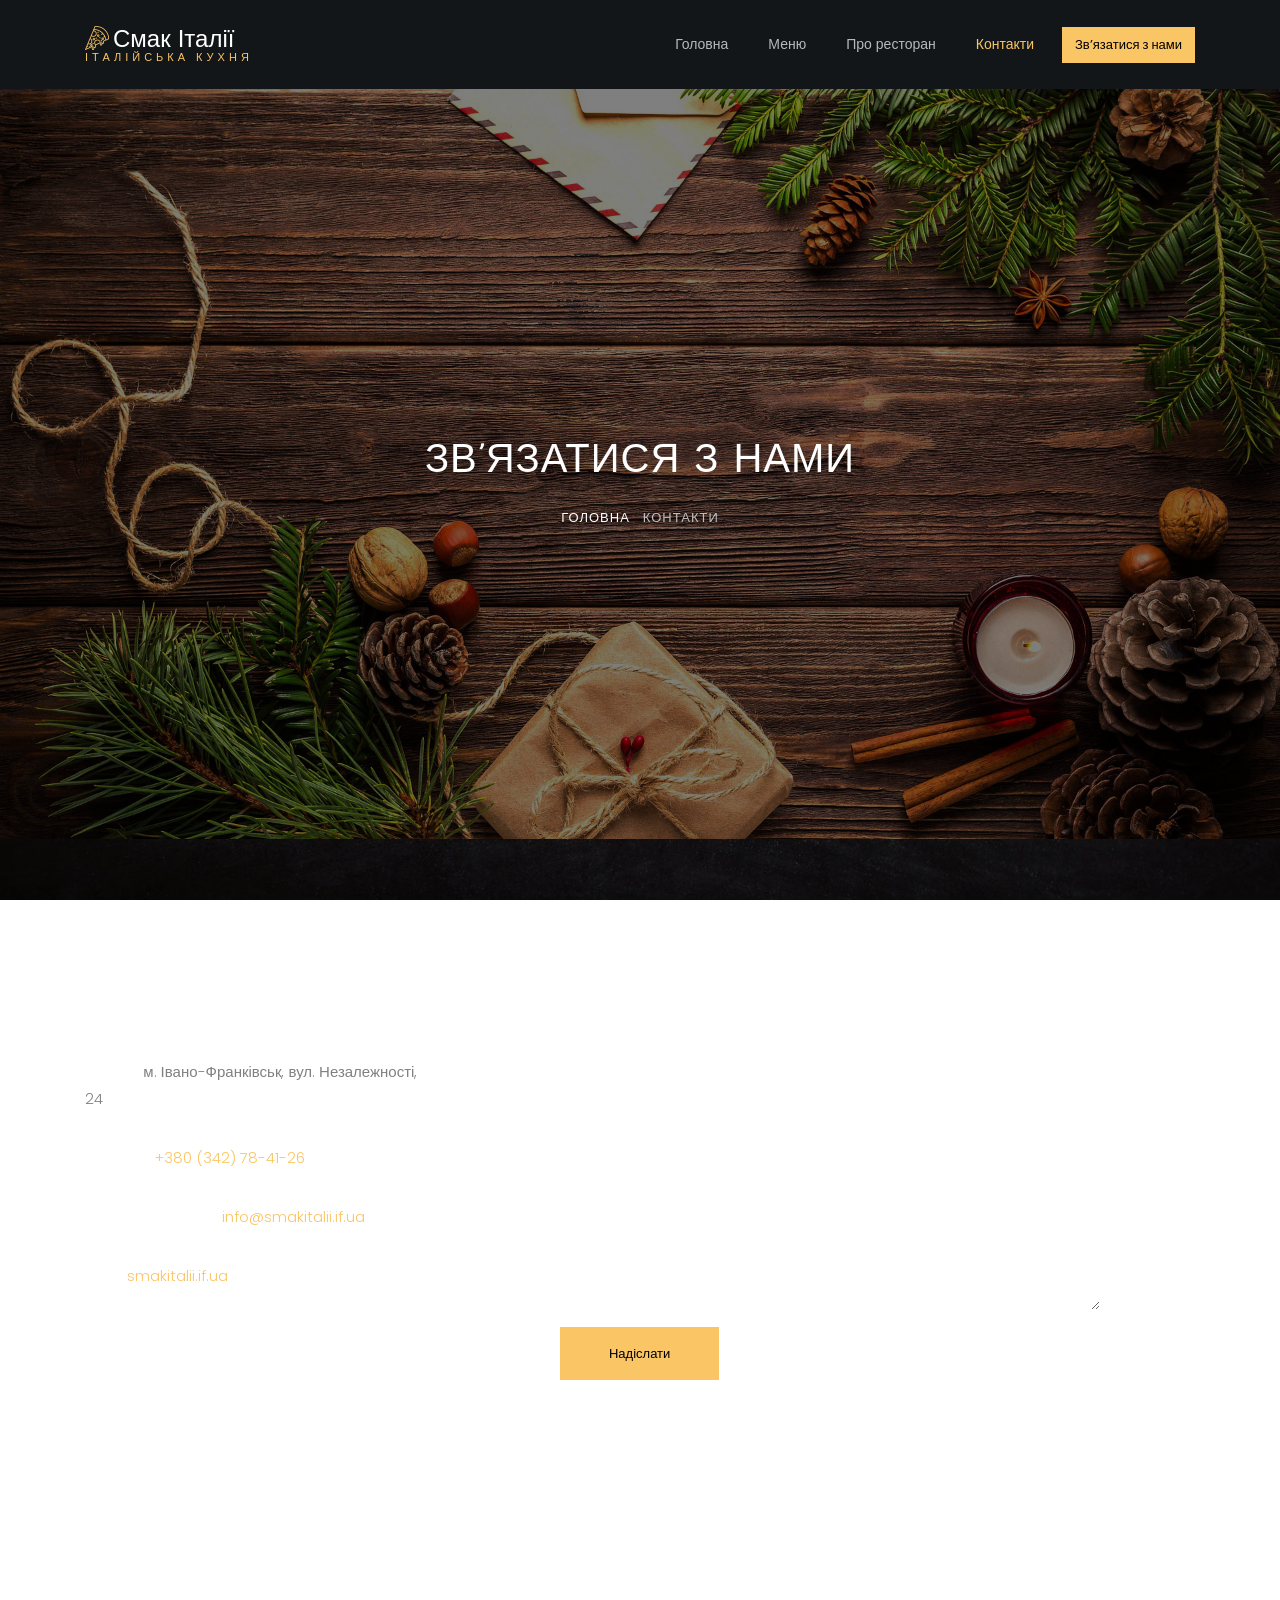
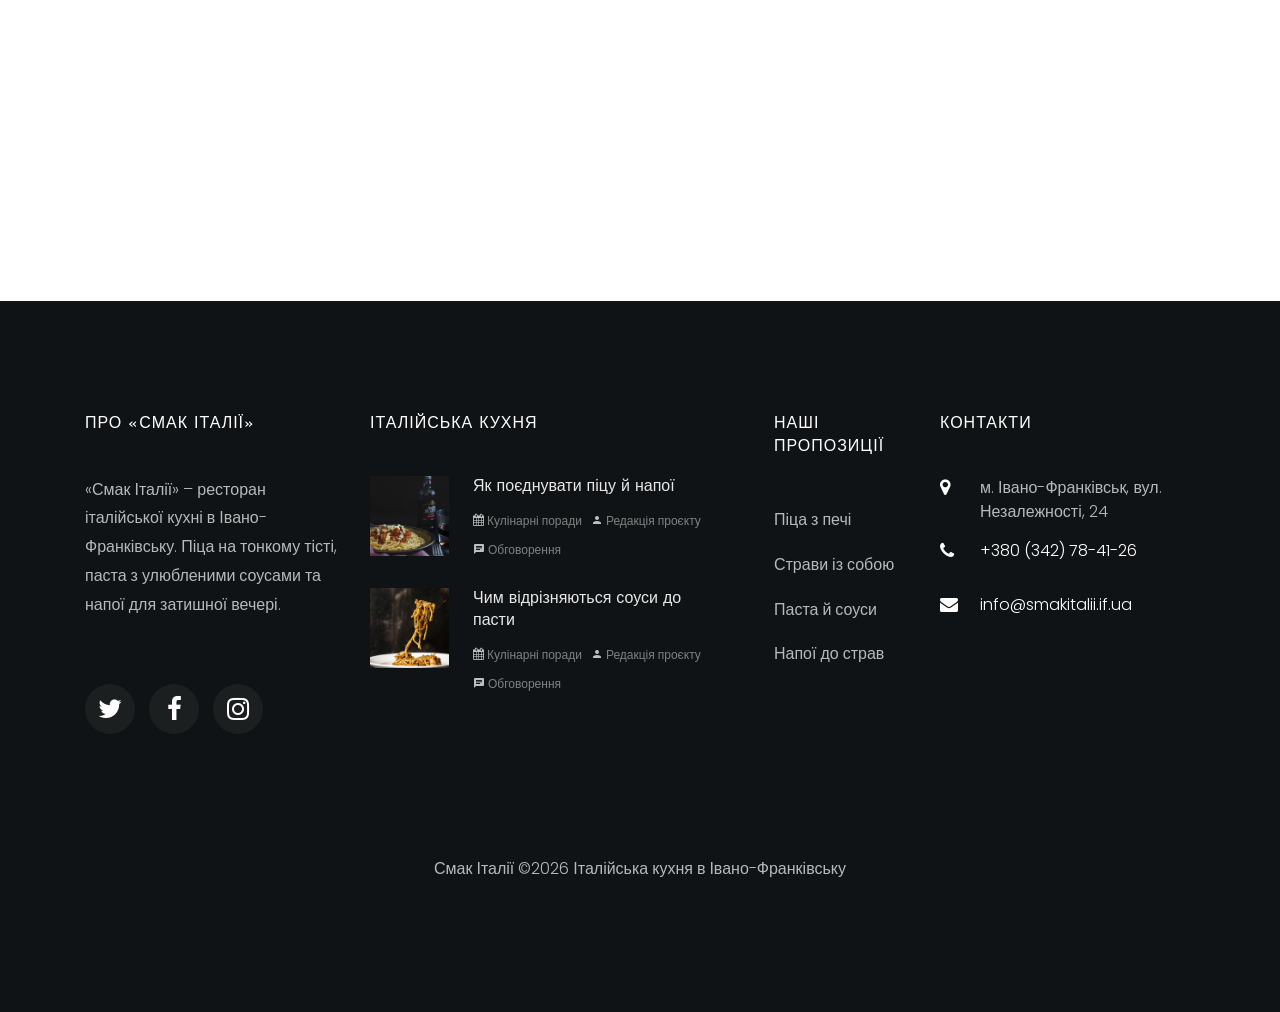
<file: contact.html>
<!DOCTYPE html>
<html lang="uk">
  <head>
    <title>Контакти ресторану «Смак Італії»</title>
    <meta charset="utf-8">
    <meta name="description" content="Контакти ресторану «Смак Італії»: Івано-Франківськ, вул. Незалежності, 24. Телефон +380 (342) 78-41-26. Щодня з 11:00 до 22:00.">
    <meta name="viewport" content="width=device-width, initial-scale=1, shrink-to-fit=no">
    
    <link href="https://fonts.googleapis.com/css?family=Poppins:300,400,500,600,700" rel="stylesheet">
    <link href="https://fonts.googleapis.com/css?family=Josefin+Sans" rel="stylesheet">
    <link href="https://fonts.googleapis.com/css?family=Nothing+You+Could+Do" rel="stylesheet">

    <link rel="stylesheet" href="css/open-iconic-bootstrap.min.css">
    <link rel="stylesheet" href="css/animate.css">
    
    <link rel="stylesheet" href="css/owl.carousel.min.css">
    <link rel="stylesheet" href="css/owl.theme.default.min.css">
    <link rel="stylesheet" href="css/magnific-popup.css">

    <link rel="stylesheet" href="css/aos.css">

    <link rel="stylesheet" href="css/ionicons.min.css">

    <link rel="stylesheet" href="css/bootstrap-datepicker.css">
    <link rel="stylesheet" href="css/jquery.timepicker.css">

    
    <link rel="stylesheet" href="css/flaticon.css">
    <link rel="stylesheet" href="css/icomoon.css">
    <link rel="stylesheet" href="css/style.css">
    <link rel="icon" type="image/svg+xml" href="images/favicon.svg">
  </head>
  <body>
  	<nav class="navbar navbar-expand-lg navbar-dark ftco_navbar bg-dark ftco-navbar-light" id="ftco-navbar">
	    <div class="container">
	      <a class="navbar-brand" href="index.html"><span class="flaticon-pizza-1 mr-1"></span>Смак Італії<br><small>Італійська кухня</small></a>
	      <button class="navbar-toggler" type="button" data-toggle="collapse" data-target="#ftco-nav" aria-controls="ftco-nav" aria-expanded="false" aria-label="Відкрити або закрити меню">
	        <span class="oi oi-menu"></span> Меню
	      </button>
	      <div class="collapse navbar-collapse" id="ftco-nav">
	        <ul class="navbar-nav ml-auto">
	          <li class="nav-item"><a href="index.html" class="nav-link">Головна</a></li>
	          <li class="nav-item"><a href="menu.html" class="nav-link">Меню</a></li>
	          <li class="nav-item"><a href="404.html" class="nav-link">Про ресторан</a></li>
	          <li class="nav-item active"><a href="contact.html" class="nav-link">Контакти</a></li>
	        
              <li class="nav-item contact-modal-nav">
                <button class="btn btn-primary contact-modal-trigger" type="button" data-toggle="modal" data-target="#contact-modal" aria-haspopup="dialog" aria-controls="contact-modal">Зв’язатися з нами</button>
              </li>
            </ul>
	      </div>
		  </div>
	  </nav>
    <!-- END nav -->

    <section class="home-slider owl-carousel img" style="background-image: url(images/bg_1.jpg);">

      <div class="slider-item" style="background-image: url(images/bg_3.jpg);">
      	<div class="overlay"></div>
        <div class="container">
          <div class="row slider-text justify-content-center align-items-center">

            <div class="col-md-7 col-sm-12 text-center ftco-animate">
            	<h1 class="mb-3 mt-5 bread">Зв’язатися з нами</h1>
	            <p class="breadcrumbs"><span class="mr-2"><a href="index.html">Головна</a></span> <span>Контакти</span></p>
            </div>

          </div>
        </div>
      </div>
    </section>

    <section class="ftco-section contact-section">
      <div class="container mt-5">
        <div class="row block-9">
					<div class="col-md-4 contact-info ftco-animate">
						<div class="row">
							<div class="col-md-12 mb-4">
	              <h2 class="h4">Контакти ресторану</h2>
	            </div>
	            <div class="col-md-12 mb-3">
	              <p><span>Адреса:</span> м. Івано-Франківськ, вул. Незалежності, 24</p>
	            </div>
	            <div class="col-md-12 mb-3">
	              <p><span>Телефон:</span> <a href="tel:+380342784126">+380 (342) 78-41-26</a></p>
	            </div>
	            <div class="col-md-12 mb-3">
	              <p><span>Електронна пошта:</span> <a href="mailto:info@smakitalii.if.ua">info@smakitalii.if.ua</a></p>
	            </div>
	            <div class="col-md-12 mb-3">
	              <p><span>Сайт:</span> <a href="index.html">smakitalii.if.ua</a></p>
	            </div>
						</div>
					</div>
					<div class="col-md-1"></div>
          <div class="col-md-6 ftco-animate">
            <form action="#" class="contact-form" title="Напишіть ресторану «Смак Італії»">
            	<div class="row">
            		<div class="col-md-6">
	                <div class="form-group">
	                  <label class="sr-only" for="contact-name">Ваше ім’я</label>
                  <input type="text" class="form-control" placeholder="Ваше ім’я" id="contact-name" name="name" aria-label="Ваше ім’я">
	                </div>
                </div>
                <div class="col-md-6">
	                <div class="form-group">
	                  <label class="sr-only" for="contact-email">Електронна пошта</label>
                  <input type="email" class="form-control" placeholder="Електронна пошта" id="contact-email" name="email" aria-label="Електронна пошта">
	                </div>
	                </div>
              </div>
              <div class="form-group">
                <label class="sr-only" for="contact-subject">Тема звернення</label>
                  <input type="text" class="form-control" placeholder="Тема звернення" id="contact-subject" name="subject" aria-label="Тема звернення">
              </div>
              <div class="form-group">
                <label class="sr-only" for="contact-message">Ваше повідомлення</label>
                  <textarea cols="30" rows="7" class="form-control" placeholder="Ваше повідомлення" id="contact-message" name="message" aria-label="Ваше повідомлення"></textarea>
              </div>
              <div class="form-group">
                <input type="submit" value="Надіслати" class="btn btn-primary py-3 px-5">
              </div>
            </form>
          </div>
        </div>
      </div>
    </section>

    <div id="map" role="region" aria-label="Карта центру Івано-Франківська">
                  <iframe class="restaurant-map" title="OpenStreetMap – центр Івано-Франківська" src="https://www.openstreetmap.org/export/embed.html?bbox=24.698%2C48.915%2C24.725%2C48.930&amp;layer=mapnik" loading="lazy" referrerpolicy="strict-origin-when-cross-origin"></iframe>
                </div>
    

    <footer class="ftco-footer ftco-section img">
    	<div class="overlay"></div>
      <div class="container">
        <div class="row mb-5">
          <div class="col-lg-3 col-md-6 mb-5 mb-md-5">
            <div class="ftco-footer-widget mb-4">
              <h2 class="ftco-heading-2">Про «Смак Італії»</h2>
              <p>«Смак Італії» – ресторан італійської кухні в Івано-Франківську. Піца на тонкому тісті, паста з улюбленими соусами та напої для затишної вечері.</p>
              <ul class="ftco-footer-social list-unstyled float-md-left float-lft mt-5">
                <li class="ftco-animate"><a href="#"><span class="icon-twitter"></span></a></li>
                <li class="ftco-animate"><a href="#"><span class="icon-facebook"></span></a></li>
                <li class="ftco-animate"><a href="#"><span class="icon-instagram"></span></a></li>
              </ul>
            </div>
          </div>
          <div class="col-lg-4 col-md-6 mb-5 mb-md-5">
            <div class="ftco-footer-widget mb-4">
              <h2 class="ftco-heading-2">Італійська кухня</h2>
              <div class="block-21 mb-4 d-flex">
                <a class="blog-img mr-4" style="background-image: url(images/image_1.jpg);"></a>
                <div class="text">
                  <h3 class="heading"><a href="#">Як поєднувати піцу й напої</a></h3>
                  <div class="meta">
                    <div><a href="#"><span class="icon-calendar"></span> Кулінарні поради</a></div>
                    <div><a href="#"><span class="icon-person"></span> Редакція проєкту</a></div>
                    <div><a href="#"><span class="icon-chat"></span> Обговорення</a></div>
                  </div>
                </div>
              </div>
              <div class="block-21 mb-4 d-flex">
                <a class="blog-img mr-4" style="background-image: url(images/image_2.jpg);"></a>
                <div class="text">
                  <h3 class="heading"><a href="#">Чим відрізняються соуси до пасти</a></h3>
                  <div class="meta">
                    <div><a href="#"><span class="icon-calendar"></span> Кулінарні поради</a></div>
                    <div><a href="#"><span class="icon-person"></span> Редакція проєкту</a></div>
                    <div><a href="#"><span class="icon-chat"></span> Обговорення</a></div>
                  </div>
                </div>
              </div>
            </div>
          </div>
          <div class="col-lg-2 col-md-6 mb-5 mb-md-5">
             <div class="ftco-footer-widget mb-4 ml-md-4">
              <h2 class="ftco-heading-2">Наші пропозиції</h2>
              <ul class="list-unstyled">
                <li><a href="#" class="py-2 d-block">Піца з печі</a></li>
                <li><a href="#" class="py-2 d-block">Страви із собою</a></li>
                <li><a href="#" class="py-2 d-block">Паста й соуси</a></li>
                <li><a href="#" class="py-2 d-block">Напої до страв</a></li>
              </ul>
            </div>
          </div>
          <div class="col-lg-3 col-md-6 mb-5 mb-md-5">
            <div class="ftco-footer-widget mb-4">
            	<h2 class="ftco-heading-2">Контакти</h2>
            	<div class="block-23 mb-3">
	              <ul>
	                <li><span class="icon icon-map-marker"></span><span class="text">м. Івано-Франківськ, вул. Незалежності, 24</span></li>
	                <li><a href="tel:+380342784126"><span class="icon icon-phone"></span><span class="text">+380 (342) 78-41-26</span></a></li>
	                <li><a href="mailto:info@smakitalii.if.ua"><span class="icon icon-envelope"></span><span class="text">info@smakitalii.if.ua</span></a></li>
	              </ul>
	            </div>
            </div>
          </div>
        </div>
        <div class="row">
          <div class="col-md-12 text-center">

            <p>Смак Італії &copy;<script>document.write(new Date().getFullYear());</script> Італійська кухня в Івано-Франківську</p>
          </div>
        </div>
      </div>
    </footer>
    
  

  <!-- loader -->
  <div id="ftco-loader" class="show fullscreen"><svg class="circular" width="48px" height="48px"><circle class="path-bg" cx="24" cy="24" r="22" fill="none" stroke-width="4" stroke="#eeeeee"/><circle class="path" cx="24" cy="24" r="22" fill="none" stroke-width="4" stroke-miterlimit="10" stroke="#F96D00"/></svg></div>



    <div class="modal fade contact-modal" id="contact-modal" tabindex="-1" role="dialog" aria-labelledby="contact-modal-title" aria-describedby="contact-modal-description" aria-hidden="true" data-backdrop="true" data-keyboard="true">
      <div class="modal-dialog modal-dialog-centered" role="document">
        <div class="modal-content">
          <div class="modal-header">
            <h2 class="modal-title h4" id="contact-modal-title">Зв’язатися з нами</h2>
            <button class="close" type="button" data-dismiss="modal" aria-label="Закрити вікно"><span aria-hidden="true">&times;</span></button>
          </div>
          <div class="modal-body">
            <p id="contact-modal-description">Маєте запитання про меню або ресторан? Залиште ім’я, телефон і повідомлення.</p>
            <form id="contact-modal-form" novalidate>
              <div class="form-group">
                <label for="contact-modal-name">Ваше ім’я</label>
                <input class="form-control" id="contact-modal-name" name="name" type="text" autocomplete="name" required minlength="2" maxlength="60" aria-describedby="contact-modal-name-error">
                <p class="invalid-feedback" id="contact-modal-name-error">Вкажіть ім’я завдовжки від 2 до 60 символів.</p>
              </div>
              <div class="form-group">
                <label for="contact-modal-phone">Номер телефону</label>
                <input class="form-control" id="contact-modal-phone" name="phone" type="tel" inputmode="tel" autocomplete="tel" required maxlength="25" aria-describedby="contact-modal-phone-hint contact-modal-phone-error">
                <p class="contact-modal-hint" id="contact-modal-phone-hint">10 цифр із початковим 0 або міжнародний формат із +380.</p>
                <p class="invalid-feedback" id="contact-modal-phone-error">Вкажіть український номер: 10 цифр із 0 або 12 цифр із +380.</p>
              </div>
              <div class="form-group">
                <label for="contact-modal-message">Повідомлення</label>
                <textarea class="form-control" id="contact-modal-message" name="message" rows="4" required minlength="10" maxlength="1000" aria-describedby="contact-modal-message-error"></textarea>
                <p class="invalid-feedback" id="contact-modal-message-error">Напишіть повідомлення завдовжки від 10 до 1000 символів.</p>
              </div>
              <button class="btn btn-primary py-2 px-4" type="submit">Надіслати</button>
              <p class="contact-modal-status mt-3 mb-0" id="contact-modal-status" role="status" aria-live="polite"></p>
            </form>
          </div>
        </div>
      </div>
    </div>


    <div class="modal fade contact-modal" id="contact-thanks-modal" tabindex="-1" role="dialog" aria-labelledby="contact-thanks-title" aria-describedby="contact-thanks-description" aria-hidden="true" data-backdrop="true" data-keyboard="true">
      <div class="modal-dialog modal-dialog-centered" role="document">
        <div class="modal-content">
          <div class="modal-header">
            <h2 class="modal-title h4" id="contact-thanks-title">Дякуємо!</h2>
            <button class="close" type="button" data-dismiss="modal" aria-label="Закрити вікно подяки"><span aria-hidden="true">&times;</span></button>
          </div>
          <div class="modal-body">
            <p id="contact-thanks-description">Дякуємо за інтерес до ресторану «Смак Італії». Будемо раді бачити вас у гостях!</p>
            <button class="btn btn-primary py-2 px-4" id="contact-thanks-close" type="button" data-dismiss="modal">Гаразд</button>
          </div>
        </div>
      </div>
    </div>

  <script src="js/jquery.min.js"></script>
  <script src="js/jquery-migrate-3.0.1.min.js"></script>
  <script src="js/popper.min.js"></script>
  <script src="js/bootstrap.min.js"></script>
  <script src="js/jquery.easing.1.3.js"></script>
  <script src="js/jquery.waypoints.min.js"></script>
  <script src="js/jquery.stellar.min.js"></script>
  <script src="js/owl.carousel.min.js"></script>
  <script src="js/jquery.magnific-popup.min.js"></script>
  <script src="js/aos.js"></script>
  <script src="js/jquery.animateNumber.min.js"></script>
  <script src="js/bootstrap-datepicker.js"></script>
  <script src="js/jquery.timepicker.min.js"></script>
  <script src="js/scrollax.min.js"></script>
  <script src="js/contact-modal.js"></script>
  <script src="js/main.js"></script>
    
  </body>
</html>
</file>
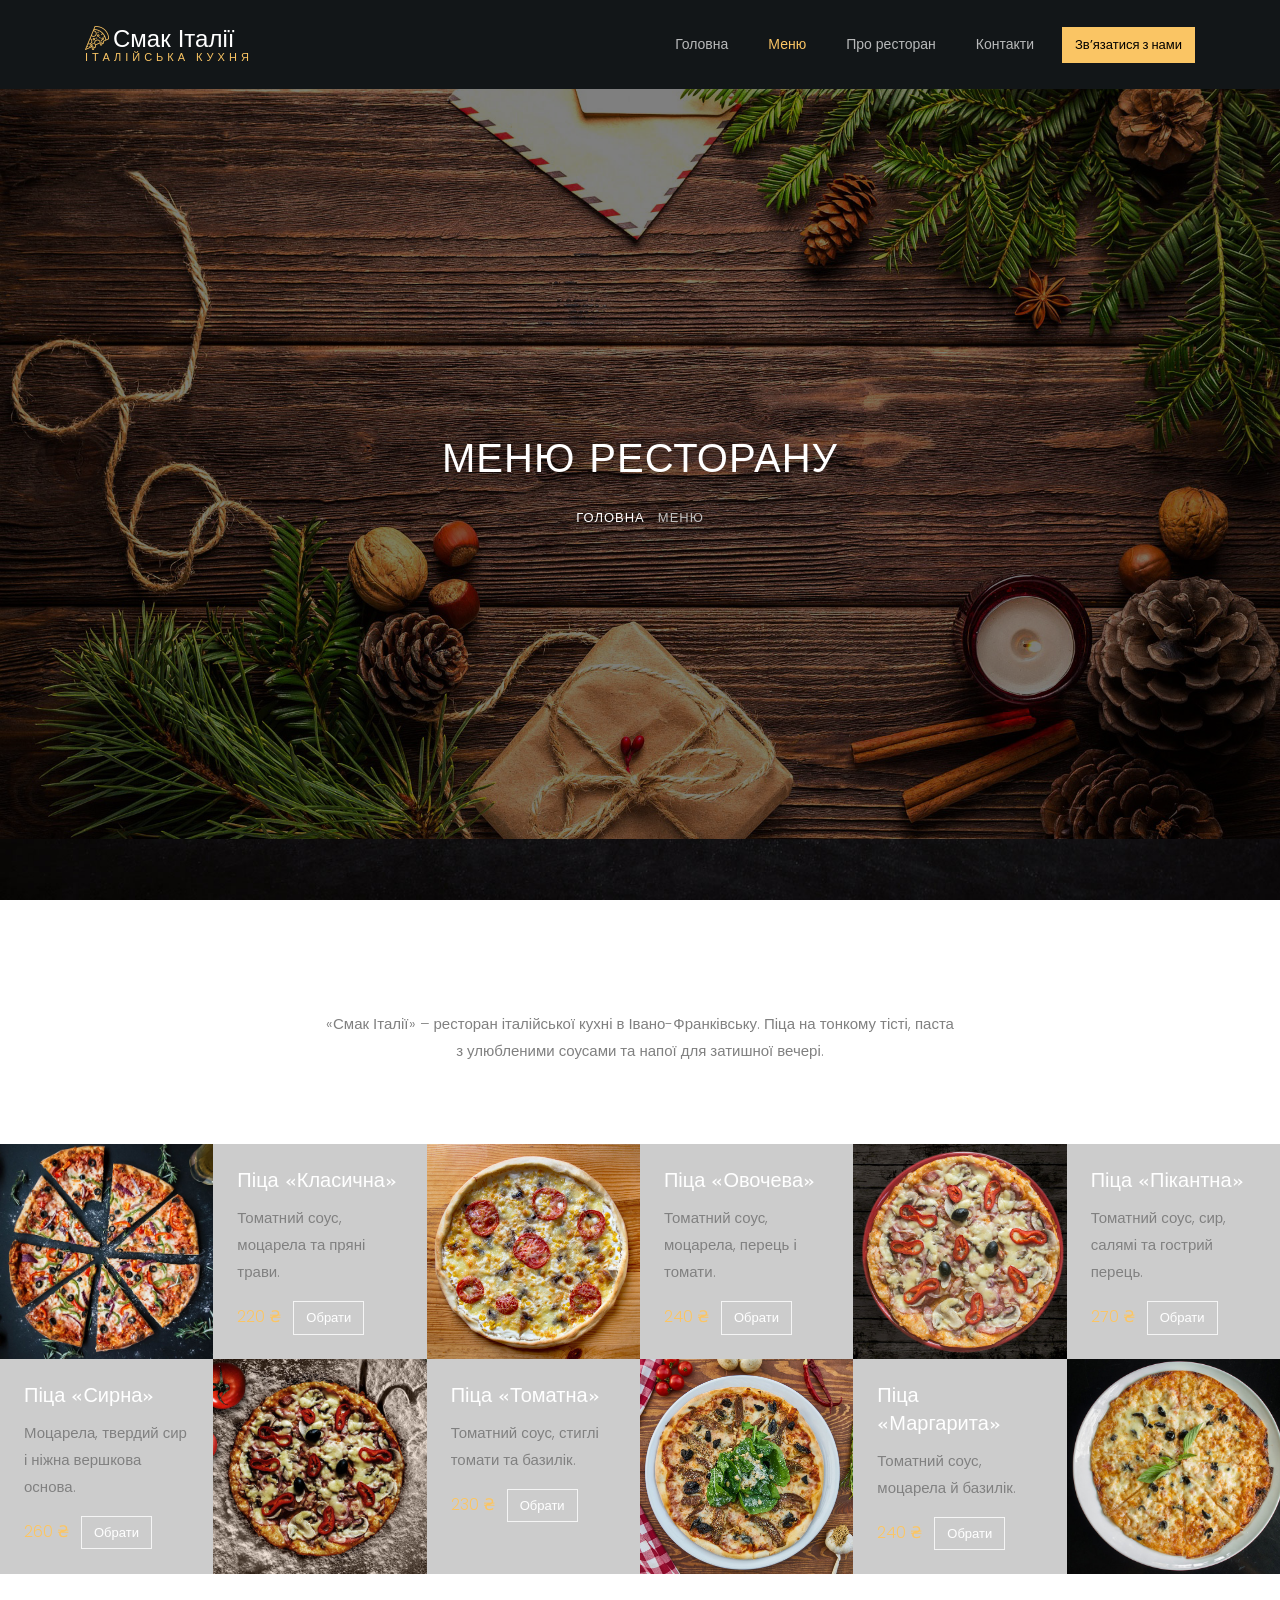
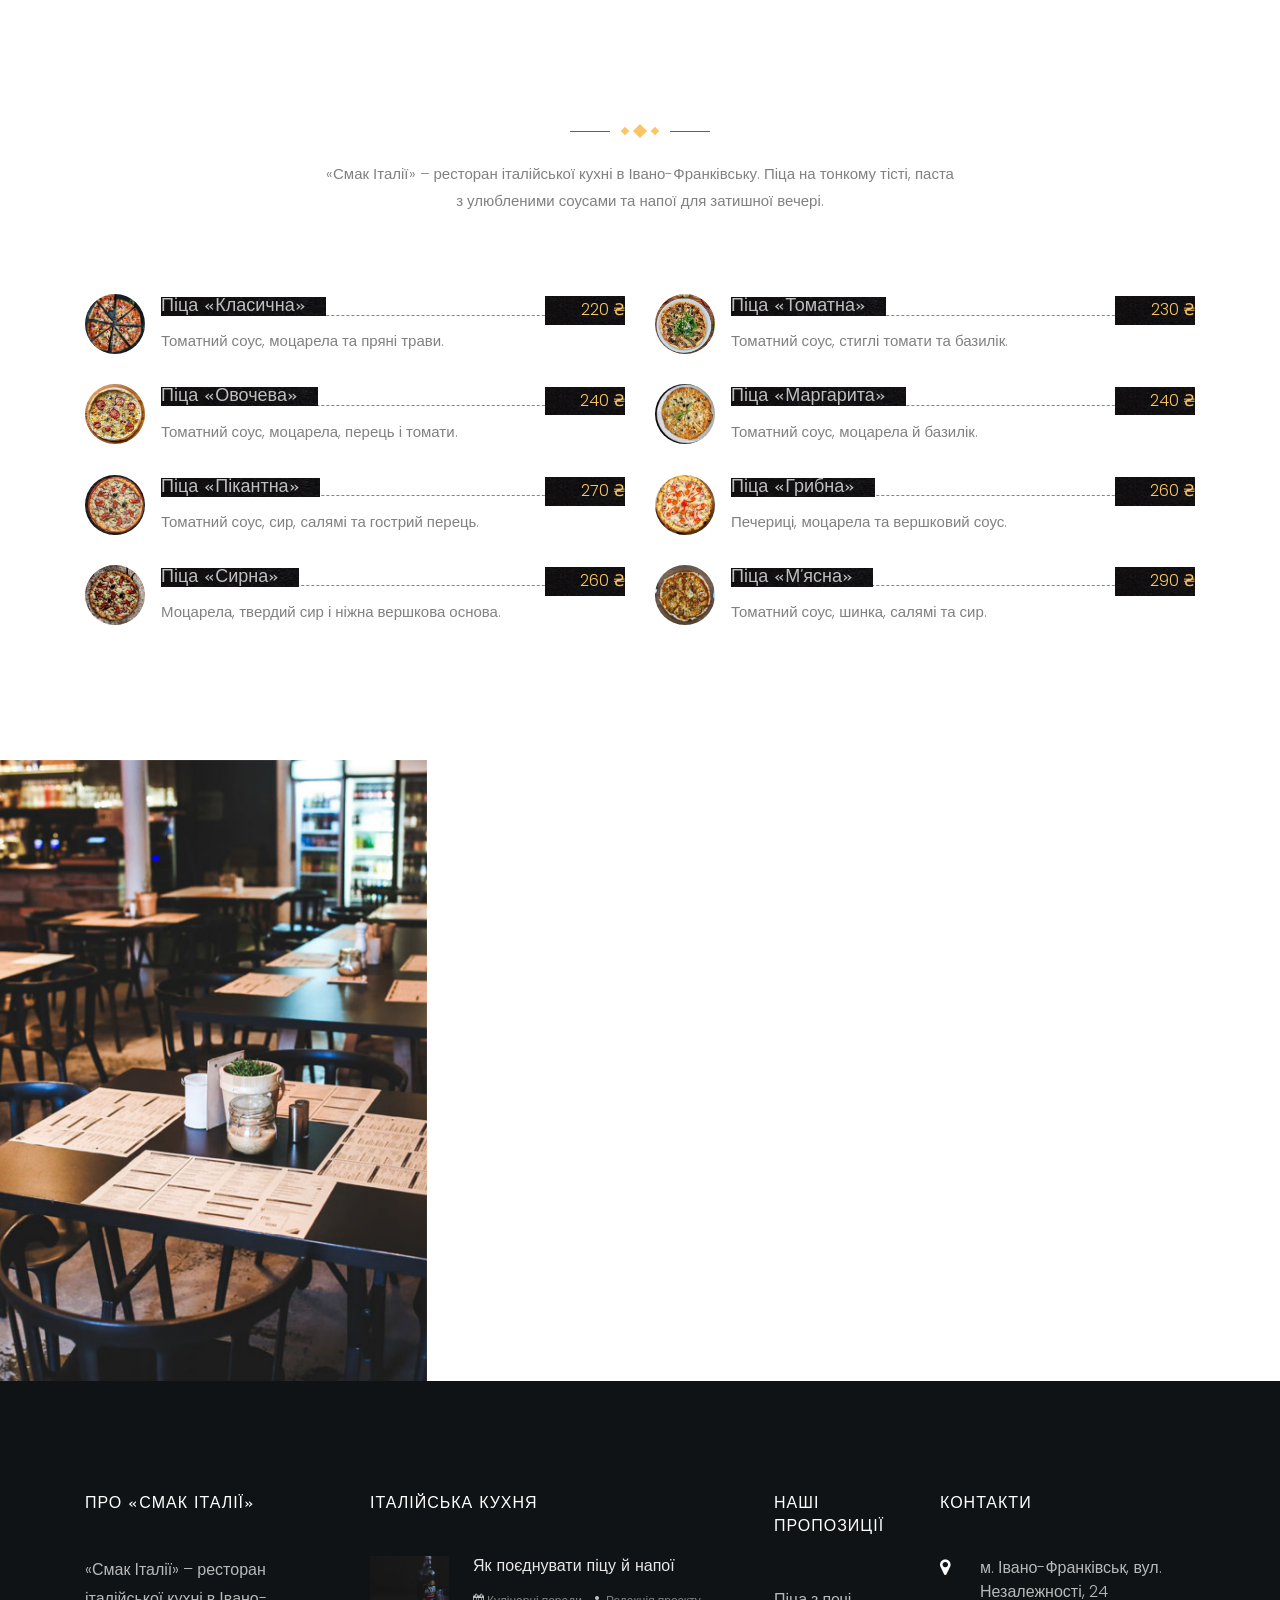
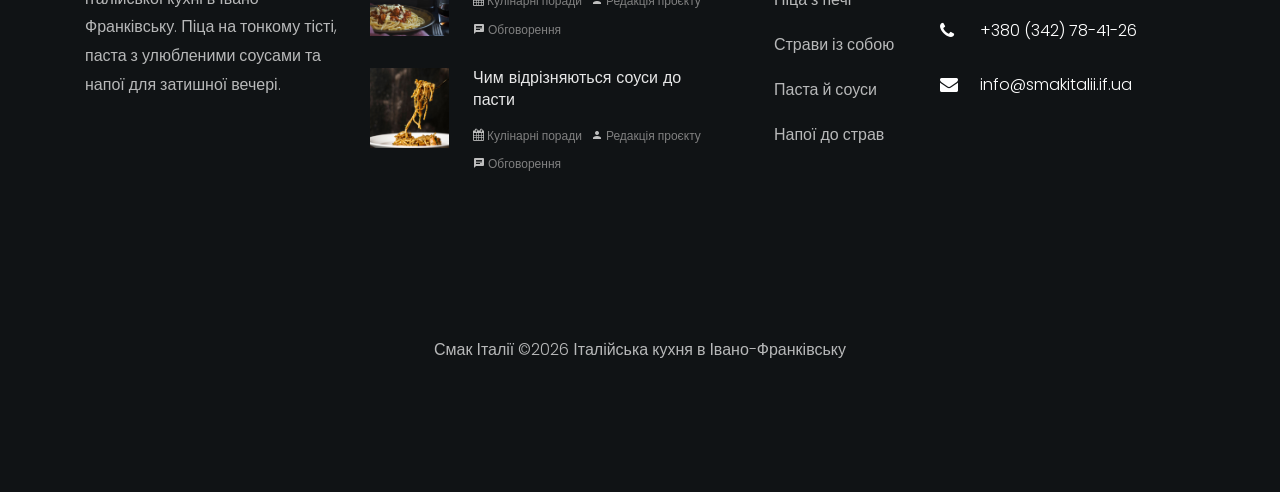
<file: menu.html>
<!DOCTYPE html>
<html lang="uk">
  <head>
    <title>Меню ресторану «Смак Італії»</title>
    <meta charset="utf-8">
    <meta name="description" content="Меню ресторану «Смак Італії»: піца, паста, бургери та прохолодні напої. Оберіть улюблені смаки й перегляньте склад страв та ціни.">
    <meta name="viewport" content="width=device-width, initial-scale=1, shrink-to-fit=no">
    
    <link href="https://fonts.googleapis.com/css?family=Poppins:300,400,500,600,700" rel="stylesheet">
    <link href="https://fonts.googleapis.com/css?family=Josefin+Sans" rel="stylesheet">
    <link href="https://fonts.googleapis.com/css?family=Nothing+You+Could+Do" rel="stylesheet">

    <link rel="stylesheet" href="css/open-iconic-bootstrap.min.css">
    <link rel="stylesheet" href="css/animate.css">
    
    <link rel="stylesheet" href="css/owl.carousel.min.css">
    <link rel="stylesheet" href="css/owl.theme.default.min.css">
    <link rel="stylesheet" href="css/magnific-popup.css">

    <link rel="stylesheet" href="css/aos.css">

    <link rel="stylesheet" href="css/ionicons.min.css">

    <link rel="stylesheet" href="css/bootstrap-datepicker.css">
    <link rel="stylesheet" href="css/jquery.timepicker.css">

    
    <link rel="stylesheet" href="css/flaticon.css">
    <link rel="stylesheet" href="css/icomoon.css">
    <link rel="stylesheet" href="css/style.css">
    <link rel="icon" type="image/svg+xml" href="images/favicon.svg">
  </head>
  <body>
  	<nav class="navbar navbar-expand-lg navbar-dark ftco_navbar bg-dark ftco-navbar-light" id="ftco-navbar">
	    <div class="container">
	      <a class="navbar-brand" href="index.html"><span class="flaticon-pizza-1 mr-1"></span>Смак Італії<br><small>Італійська кухня</small></a>
	      <button class="navbar-toggler" type="button" data-toggle="collapse" data-target="#ftco-nav" aria-controls="ftco-nav" aria-expanded="false" aria-label="Відкрити або закрити меню">
	        <span class="oi oi-menu"></span> Меню
	      </button>
	      <div class="collapse navbar-collapse" id="ftco-nav">
	        <ul class="navbar-nav ml-auto">
	          <li class="nav-item"><a href="index.html" class="nav-link">Головна</a></li>
	          <li class="nav-item active"><a href="menu.html" class="nav-link">Меню</a></li>
	          <li class="nav-item"><a href="404.html" class="nav-link">Про ресторан</a></li>
	          <li class="nav-item"><a href="contact.html" class="nav-link">Контакти</a></li>
	        
              <li class="nav-item contact-modal-nav">
                <button class="btn btn-primary contact-modal-trigger" type="button" data-toggle="modal" data-target="#contact-modal" aria-haspopup="dialog" aria-controls="contact-modal">Зв’язатися з нами</button>
              </li>
            </ul>
	      </div>
		  </div>
	  </nav>
    <!-- END nav -->

    <section class="home-slider owl-carousel img" style="background-image: url(images/bg_1.jpg);">

      <div class="slider-item" style="background-image: url(images/bg_3.jpg);">
      	<div class="overlay"></div>
        <div class="container">
          <div class="row slider-text justify-content-center align-items-center">

            <div class="col-md-7 col-sm-12 text-center ftco-animate">
            	<h1 class="mb-3 mt-5 bread">Меню ресторану</h1>
	            <p class="breadcrumbs"><span class="mr-2"><a href="index.html">Головна</a></span> <span>Меню</span></p>
            </div>

          </div>
        </div>
      </div>
    </section>
    
		<section class="ftco-section">
    	<div class="container">
    		<div class="row justify-content-center mb-5 pb-3">
          <div class="col-md-7 heading-section ftco-animate text-center">
            <h2 class="mb-4">Меню ресторану</h2>
            <p>«Смак Італії» – ресторан італійської кухні в Івано-Франківську. Піца на тонкому тісті, паста з улюбленими соусами та напої для затишної вечері.</p>
          </div>
        </div>
    	</div>
    	<div class="container-wrap">
    		<div class="row no-gutters d-flex">
    			<div class="col-lg-4 d-flex ftco-animate">
    				<div class="services-wrap d-flex">
    					<a href="#" class="img" style="background-image: url(images/pizza-1.jpg);"></a>
    					<div class="text p-4">
    						<h3>Піца «Класична»</h3>
    						<p>Томатний соус, моцарела та пряні трави.</p>
    						<p class="price"><span>220 ₴</span> <a href="#" class="ml-2 btn btn-white btn-outline-white">Обрати</a></p>
    					</div>
    				</div>
    			</div>
    			<div class="col-lg-4 d-flex ftco-animate">
    				<div class="services-wrap d-flex">
    					<a href="#" class="img" style="background-image: url(images/pizza-2.jpg);"></a>
    					<div class="text p-4">
    						<h3>Піца «Овочева»</h3>
    						<p>Томатний соус, моцарела, перець і томати.</p>
    						<p class="price"><span>240 ₴</span> <a href="#" class="ml-2 btn btn-white btn-outline-white">Обрати</a></p>
    					</div>
    				</div>
    			</div>
    			<div class="col-lg-4 d-flex ftco-animate">
    				<div class="services-wrap d-flex">
    					<a href="#" class="img" style="background-image: url(images/pizza-3.jpg);"></a>
    					<div class="text p-4">
    						<h3>Піца «Пікантна»</h3>
    						<p>Томатний соус, сир, салямі та гострий перець.</p>
    						<p class="price"><span>270 ₴</span> <a href="#" class="ml-2 btn btn-white btn-outline-white">Обрати</a></p>
    					</div>
    				</div>
    			</div>

    			<div class="col-lg-4 d-flex ftco-animate">
    				<div class="services-wrap d-flex">
    					<a href="#" class="img order-lg-last" style="background-image: url(images/pizza-4.jpg);"></a>
    					<div class="text p-4">
    						<h3>Піца «Сирна»</h3>
    						<p>Моцарела, твердий сир і ніжна вершкова основа.</p>
    						<p class="price"><span>260 ₴</span> <a href="#" class="ml-2 btn btn-white btn-outline-white">Обрати</a></p>
    					</div>
    				</div>
    			</div>
    			<div class="col-lg-4 d-flex ftco-animate">
    				<div class="services-wrap d-flex">
    					<a href="#" class="img order-lg-last" style="background-image: url(images/pizza-5.jpg);"></a>
    					<div class="text p-4">
    						<h3>Піца «Томатна»</h3>
    						<p>Томатний соус, стиглі томати та базилік.</p>
    						<p class="price"><span>230 ₴</span> <a href="#" class="ml-2 btn btn-white btn-outline-white">Обрати</a></p>
    					</div>
    				</div>
    			</div>
    			<div class="col-lg-4 d-flex ftco-animate">
    				<div class="services-wrap d-flex">
    					<a href="#" class="img order-lg-last" style="background-image: url(images/pizza-6.jpg);"></a>
    					<div class="text p-4">
    						<h3>Піца «Маргарита»</h3>
    						<p>Томатний соус, моцарела й базилік.</p>
    						<p class="price"><span>240 ₴</span> <a href="#" class="ml-2 btn btn-white btn-outline-white">Обрати</a></p>
    					</div>
    				</div>
    			</div>
    		</div>
    	</div>

    	<div class="container">
    		<div class="row justify-content-center mb-5 pb-3 mt-5 pt-5">
          <div class="col-md-7 heading-section text-center ftco-animate">
            <h2 class="mb-4">Меню та ціни</h2>
            <p class="flip"><span class="deg1"></span><span class="deg2"></span><span class="deg3"></span></p>
            <p class="mt-5">«Смак Італії» – ресторан італійської кухні в Івано-Франківську. Піца на тонкому тісті, паста з улюбленими соусами та напої для затишної вечері.</p>
          </div>
        </div>
        <div class="row">
        	<div class="col-md-6">
        		<div class="pricing-entry d-flex ftco-animate">
        			<div class="img" style="background-image: url(images/pizza-1.jpg);"></div>
        			<div class="desc pl-3">
	        			<div class="d-flex text align-items-center">
	        				<h3><span>Піца «Класична»</span></h3>
	        				<span class="price">220 ₴</span>
	        			</div>
	        			<div class="d-block">
	        				<p>Томатний соус, моцарела та пряні трави.</p>
	        			</div>
        			</div>
        		</div>
        		<div class="pricing-entry d-flex ftco-animate">
        			<div class="img" style="background-image: url(images/pizza-2.jpg);"></div>
        			<div class="desc pl-3">
	        			<div class="d-flex text align-items-center">
	        				<h3><span>Піца «Овочева»</span></h3>
	        				<span class="price">240 ₴</span>
	        			</div>
	        			<div class="d-block">
	        				<p>Томатний соус, моцарела, перець і томати.</p>
	        			</div>
	        		</div>
        		</div>
        		<div class="pricing-entry d-flex ftco-animate">
        			<div class="img" style="background-image: url(images/pizza-3.jpg);"></div>
        			<div class="desc pl-3">
	        			<div class="d-flex text align-items-center">
	        				<h3><span>Піца «Пікантна»</span></h3>
	        				<span class="price">270 ₴</span>
	        			</div>
	        			<div class="d-block">
	        				<p>Томатний соус, сир, салямі та гострий перець.</p>
	        			</div>
	        		</div>
        		</div>
        		<div class="pricing-entry d-flex ftco-animate">
        			<div class="img" style="background-image: url(images/pizza-4.jpg);"></div>
        			<div class="desc pl-3">
	        			<div class="d-flex text align-items-center">
	        				<h3><span>Піца «Сирна»</span></h3>
	        				<span class="price">260 ₴</span>
	        			</div>
	        			<div class="d-block">
	        				<p>Моцарела, твердий сир і ніжна вершкова основа.</p>
	        			</div>
	        		</div>
        		</div>
        	</div>

        	<div class="col-md-6">
        		<div class="pricing-entry d-flex ftco-animate">
        			<div class="img" style="background-image: url(images/pizza-5.jpg);"></div>
        			<div class="desc pl-3">
	        			<div class="d-flex text align-items-center">
	        				<h3><span>Піца «Томатна»</span></h3>
	        				<span class="price">230 ₴</span>
	        			</div>
	        			<div class="d-block">
	        				<p>Томатний соус, стиглі томати та базилік.</p>
	        			</div>
	        		</div>
        		</div>
        		<div class="pricing-entry d-flex ftco-animate">
        			<div class="img" style="background-image: url(images/pizza-6.jpg);"></div>
        			<div class="desc pl-3">
	        			<div class="d-flex text align-items-center">
	        				<h3><span>Піца «Маргарита»</span></h3>
	        				<span class="price">240 ₴</span>
	        			</div>
	        			<div class="d-block">
	        				<p>Томатний соус, моцарела й базилік.</p>
	        			</div>
	        		</div>
        		</div>
        		<div class="pricing-entry d-flex ftco-animate">
        			<div class="img" style="background-image: url(images/pizza-7.jpg);"></div>
        			<div class="desc pl-3">
	        			<div class="d-flex text align-items-center">
	        				<h3><span>Піца «Грибна»</span></h3>
	        				<span class="price">260 ₴</span>
	        			</div>
	        			<div class="d-block">
	        				<p>Печериці, моцарела та вершковий соус.</p>
	        			</div>
	        		</div>
        		</div>
        		<div class="pricing-entry d-flex ftco-animate">
        			<div class="img" style="background-image: url(images/pizza-8.jpg);"></div>
        			<div class="desc pl-3">
	        			<div class="d-flex text align-items-center">
	        				<h3><span>Піца «М’ясна»</span></h3>
	        				<span class="price">290 ₴</span>
	        			</div>
	        			<div class="d-block">
	        				<p>Томатний соус, шинка, салямі та сир.</p>
	        			</div>
	        		</div>
        		</div>
        	</div>
        </div>
    	</div>
    </section>

    <section class="ftco-menu">
    	<div class="container-fluid">
    		<div class="row d-md-flex">
	    		<div class="col-lg-4 ftco-animate img f-menu-img mb-5 mb-md-0" style="background-image: url(images/about.jpg);">
	    		</div>
	    		<div class="col-lg-8 ftco-animate p-md-5">
		    		<div class="row">
		          <div class="col-md-12 nav-link-wrap mb-5">
		            <div class="nav ftco-animate nav-pills" id="v-pills-tab" role="tablist" aria-orientation="vertical">
		              <a class="nav-link active" id="v-pills-1-tab" data-toggle="pill" href="#v-pills-1" role="tab" aria-controls="v-pills-1" aria-selected="true">Піца</a>

		              <a class="nav-link" id="v-pills-2-tab" data-toggle="pill" href="#v-pills-2" role="tab" aria-controls="v-pills-2" aria-selected="false">Напої</a>

		              <a class="nav-link" id="v-pills-3-tab" data-toggle="pill" href="#v-pills-3" role="tab" aria-controls="v-pills-3" aria-selected="false">Бургери</a>

		              <a class="nav-link" id="v-pills-4-tab" data-toggle="pill" href="#v-pills-4" role="tab" aria-controls="v-pills-4" aria-selected="false">Паста</a>
		            </div>
		          </div>
		          <div class="col-md-12 d-flex align-items-center">
		            
		            <div class="tab-content ftco-animate" id="v-pills-tabContent">

		              <div class="tab-pane fade show active" id="v-pills-1" role="tabpanel" aria-labelledby="v-pills-1-tab">
		              	<div class="row">
		              		<div class="col-md-4 text-center">
		              			<div class="menu-wrap">
		              				<a href="#" class="menu-img img mb-4" style="background-image: url(images/pizza-1.jpg);"></a>
		              				<div class="text">
		              					<h3><a href="#">Піца «Класична»</a></h3>
		              					<p>Томатний соус, моцарела та пряні трави.</p>
		              					<p class="price"><span>220 ₴</span></p>
		              					<p><a href="#" class="btn btn-white btn-outline-white">Обрати страву</a></p>
		              				</div>
		              			</div>
		              		</div>
		              		<div class="col-md-4 text-center">
		              			<div class="menu-wrap">
		              				<a href="#" class="menu-img img mb-4" style="background-image: url(images/pizza-2.jpg);"></a>
		              				<div class="text">
		              					<h3><a href="#">Піца «Овочева»</a></h3>
		              					<p>Томатний соус, моцарела, перець і томати.</p>
		              					<p class="price"><span>240 ₴</span></p>
		              					<p><a href="#" class="btn btn-white btn-outline-white">Обрати страву</a></p>
		              				</div>
		              			</div>
		              		</div>
		              		<div class="col-md-4 text-center">
		              			<div class="menu-wrap">
		              				<a href="#" class="menu-img img mb-4" style="background-image: url(images/pizza-3.jpg);"></a>
		              				<div class="text">
		              					<h3><a href="#">Піца «Пікантна»</a></h3>
		              					<p>Томатний соус, сир, салямі та гострий перець.</p>
		              					<p class="price"><span>270 ₴</span></p>
		              					<p><a href="#" class="btn btn-white btn-outline-white">Обрати страву</a></p>
		              				</div>
		              			</div>
		              		</div>
		              	</div>
		              </div>

		              <div class="tab-pane fade" id="v-pills-2" role="tabpanel" aria-labelledby="v-pills-2-tab">
		                <div class="row">
		              		<div class="col-md-4 text-center">
		              			<div class="menu-wrap">
		              				<a href="#" class="menu-img img mb-4" style="background-image: url(images/drink-1.jpg);"></a>
		              				<div class="text">
		              					<h3><a href="#">Цитрусовий лимонад</a></h3>
		              					<p>Освіжаючий лимонад із лимоном, апельсином і м’ятою.</p>
		              					<p class="price"><span>75 ₴</span></p>
		              					<p><a href="#" class="btn btn-white btn-outline-white">Обрати страву</a></p>
		              				</div>
		              			</div>
		              		</div>
		              		<div class="col-md-4 text-center">
		              			<div class="menu-wrap">
		              				<a href="#" class="menu-img img mb-4" style="background-image: url(images/drink-2.jpg);"></a>
		              				<div class="text">
		              					<h3><a href="#">Ананасовий напій</a></h3>
		              					<p>Ананасовий напій із легкою фруктовою кислинкою.</p>
		              					<p class="price"><span>75 ₴</span></p>
		              					<p><a href="#" class="btn btn-white btn-outline-white">Обрати страву</a></p>
		              				</div>
		              			</div>
		              		</div>
		              		<div class="col-md-4 text-center">
		              			<div class="menu-wrap">
		              				<a href="#" class="menu-img img mb-4" style="background-image: url(images/drink-3.jpg);"></a>
		              				<div class="text">
		              					<h3><a href="#">Прохолодна содова</a></h3>
		              					<p>Газована вода з льодом і скибкою лайма.</p>
		              					<p class="price"><span>75 ₴</span></p>
		              					<p><a href="#" class="btn btn-white btn-outline-white">Обрати страву</a></p>
		              				</div>
		              			</div>
		              		</div>
		              	</div>
		              </div>

		              <div class="tab-pane fade" id="v-pills-3" role="tabpanel" aria-labelledby="v-pills-3-tab">
		                <div class="row">
		              		<div class="col-md-4 text-center">
		              			<div class="menu-wrap">
		              				<a href="#" class="menu-img img mb-4" style="background-image: url(images/burger-1.jpg);"></a>
		              				<div class="text">
		              					<h3><a href="#">Бургер «Класичний»</a></h3>
		              					<p>Яловича котлета, томат, салат і фірмовий соус.</p>
		              					<p class="price"><span>190 ₴</span></p>
		              					<p><a href="#" class="btn btn-white btn-outline-white">Обрати страву</a></p>
		              				</div>
		              			</div>
		              		</div>
		              		<div class="col-md-4 text-center">
		              			<div class="menu-wrap">
		              				<a href="#" class="menu-img img mb-4" style="background-image: url(images/burger-2.jpg);"></a>
		              				<div class="text">
		              					<h3><a href="#">Бургер «Сирний»</a></h3>
		              					<p>Яловича котлета, сир, маринований огірок і соус.</p>
		              					<p class="price"><span>190 ₴</span></p>
		              					<p><a href="#" class="btn btn-white btn-outline-white">Обрати страву</a></p>
		              				</div>
		              			</div>
		              		</div>
		              		<div class="col-md-4 text-center">
		              			<div class="menu-wrap">
		              				<a href="#" class="menu-img img mb-4" style="background-image: url(images/burger-3.jpg);"></a>
		              				<div class="text">
		              					<h3><a href="#">Бургер «Пікантний»</a></h3>
		              					<p>Яловича котлета, гострий перець, томат і пікантний соус.</p>
		              					<p class="price"><span>190 ₴</span></p>
		              					<p><a href="#" class="btn btn-white btn-outline-white">Обрати страву</a></p>
		              				</div>
		              			</div>
		              		</div>
		              	</div>
		              </div>

		              <div class="tab-pane fade" id="v-pills-4" role="tabpanel" aria-labelledby="v-pills-4-tab">
		                <div class="row">
		              		<div class="col-md-4 text-center">
		              			<div class="menu-wrap">
		              				<a href="#" class="menu-img img mb-4" style="background-image: url(images/pasta-1.jpg);"></a>
		              				<div class="text">
		              					<h3><a href="#">Паста «Томатна»</a></h3>
		              					<p>Паста з томатним соусом, базиліком і твердим сиром.</p>
		              					<p class="price"><span>230 ₴</span></p>
		              					<p><a href="#" class="btn btn-white btn-outline-white">Обрати страву</a></p>
		              				</div>
		              			</div>
		              		</div>
		              		<div class="col-md-4 text-center">
		              			<div class="menu-wrap">
		              				<a href="#" class="menu-img img mb-4" style="background-image: url(images/pasta-2.jpg);"></a>
		              				<div class="text">
		              					<h3><a href="#">Паста «Вершкова»</a></h3>
		              					<p>Паста з вершковим соусом, сиром і чорним перцем.</p>
		              					<p class="price"><span>230 ₴</span></p>
		              					<p><a href="#" class="btn btn-white btn-outline-white">Обрати страву</a></p>
		              				</div>
		              			</div>
		              		</div>
		              		<div class="col-md-4 text-center">
		              			<div class="menu-wrap">
		              				<a href="#" class="menu-img img mb-4" style="background-image: url(images/pasta-3.jpg);"></a>
		              				<div class="text">
		              					<h3><a href="#">Паста «З травами»</a></h3>
		              					<p>Паста з оливковою олією, часником і пряними травами.</p>
		              					<p class="price"><span>230 ₴</span></p>
		              					<p><a href="#" class="btn btn-white btn-outline-white">Обрати страву</a></p>
		              				</div>
		              			</div>
		              		</div>
		              	</div>
		              </div>
		            </div>
		          </div>
		        </div>
		      </div>
		    </div>
    	</div>
    </section>

    <footer class="ftco-footer ftco-section img">
    	<div class="overlay"></div>
      <div class="container">
        <div class="row mb-5">
          <div class="col-lg-3 col-md-6 mb-5 mb-md-5">
            <div class="ftco-footer-widget mb-4">
              <h2 class="ftco-heading-2">Про «Смак Італії»</h2>
              <p>«Смак Італії» – ресторан італійської кухні в Івано-Франківську. Піца на тонкому тісті, паста з улюбленими соусами та напої для затишної вечері.</p>
              <ul class="ftco-footer-social list-unstyled float-md-left float-lft mt-5">
                <li class="ftco-animate"><a href="#"><span class="icon-twitter"></span></a></li>
                <li class="ftco-animate"><a href="#"><span class="icon-facebook"></span></a></li>
                <li class="ftco-animate"><a href="#"><span class="icon-instagram"></span></a></li>
              </ul>
            </div>
          </div>
          <div class="col-lg-4 col-md-6 mb-5 mb-md-5">
            <div class="ftco-footer-widget mb-4">
              <h2 class="ftco-heading-2">Італійська кухня</h2>
              <div class="block-21 mb-4 d-flex">
                <a class="blog-img mr-4" style="background-image: url(images/image_1.jpg);"></a>
                <div class="text">
                  <h3 class="heading"><a href="#">Як поєднувати піцу й напої</a></h3>
                  <div class="meta">
                    <div><a href="#"><span class="icon-calendar"></span> Кулінарні поради</a></div>
                    <div><a href="#"><span class="icon-person"></span> Редакція проєкту</a></div>
                    <div><a href="#"><span class="icon-chat"></span> Обговорення</a></div>
                  </div>
                </div>
              </div>
              <div class="block-21 mb-4 d-flex">
                <a class="blog-img mr-4" style="background-image: url(images/image_2.jpg);"></a>
                <div class="text">
                  <h3 class="heading"><a href="#">Чим відрізняються соуси до пасти</a></h3>
                  <div class="meta">
                    <div><a href="#"><span class="icon-calendar"></span> Кулінарні поради</a></div>
                    <div><a href="#"><span class="icon-person"></span> Редакція проєкту</a></div>
                    <div><a href="#"><span class="icon-chat"></span> Обговорення</a></div>
                  </div>
                </div>
              </div>
            </div>
          </div>
          <div class="col-lg-2 col-md-6 mb-5 mb-md-5">
             <div class="ftco-footer-widget mb-4 ml-md-4">
              <h2 class="ftco-heading-2">Наші пропозиції</h2>
              <ul class="list-unstyled">
                <li><a href="#" class="py-2 d-block">Піца з печі</a></li>
                <li><a href="#" class="py-2 d-block">Страви із собою</a></li>
                <li><a href="#" class="py-2 d-block">Паста й соуси</a></li>
                <li><a href="#" class="py-2 d-block">Напої до страв</a></li>
              </ul>
            </div>
          </div>
          <div class="col-lg-3 col-md-6 mb-5 mb-md-5">
            <div class="ftco-footer-widget mb-4">
            	<h2 class="ftco-heading-2">Контакти</h2>
            	<div class="block-23 mb-3">
	              <ul>
	                <li><span class="icon icon-map-marker"></span><span class="text">м. Івано-Франківськ, вул. Незалежності, 24</span></li>
	                <li><a href="tel:+380342784126"><span class="icon icon-phone"></span><span class="text">+380 (342) 78-41-26</span></a></li>
	                <li><a href="mailto:info@smakitalii.if.ua"><span class="icon icon-envelope"></span><span class="text">info@smakitalii.if.ua</span></a></li>
	              </ul>
	            </div>
            </div>
          </div>
        </div>
        <div class="row">
          <div class="col-md-12 text-center">

            <p>Смак Італії &copy;<script>document.write(new Date().getFullYear());</script> Італійська кухня в Івано-Франківську</p>
          </div>
        </div>
      </div>
    </footer>
    
  

  <!-- loader -->
  <div id="ftco-loader" class="show fullscreen"><svg class="circular" width="48px" height="48px"><circle class="path-bg" cx="24" cy="24" r="22" fill="none" stroke-width="4" stroke="#eeeeee"/><circle class="path" cx="24" cy="24" r="22" fill="none" stroke-width="4" stroke-miterlimit="10" stroke="#F96D00"/></svg></div>



    <div class="modal fade contact-modal" id="contact-modal" tabindex="-1" role="dialog" aria-labelledby="contact-modal-title" aria-describedby="contact-modal-description" aria-hidden="true" data-backdrop="true" data-keyboard="true">
      <div class="modal-dialog modal-dialog-centered" role="document">
        <div class="modal-content">
          <div class="modal-header">
            <h2 class="modal-title h4" id="contact-modal-title">Зв’язатися з нами</h2>
            <button class="close" type="button" data-dismiss="modal" aria-label="Закрити вікно"><span aria-hidden="true">&times;</span></button>
          </div>
          <div class="modal-body">
            <p id="contact-modal-description">Маєте запитання про меню або ресторан? Залиште ім’я, телефон і повідомлення.</p>
            <form id="contact-modal-form" novalidate>
              <div class="form-group">
                <label for="contact-modal-name">Ваше ім’я</label>
                <input class="form-control" id="contact-modal-name" name="name" type="text" autocomplete="name" required minlength="2" maxlength="60" aria-describedby="contact-modal-name-error">
                <p class="invalid-feedback" id="contact-modal-name-error">Вкажіть ім’я завдовжки від 2 до 60 символів.</p>
              </div>
              <div class="form-group">
                <label for="contact-modal-phone">Номер телефону</label>
                <input class="form-control" id="contact-modal-phone" name="phone" type="tel" inputmode="tel" autocomplete="tel" required maxlength="25" aria-describedby="contact-modal-phone-hint contact-modal-phone-error">
                <p class="contact-modal-hint" id="contact-modal-phone-hint">10 цифр із початковим 0 або міжнародний формат із +380.</p>
                <p class="invalid-feedback" id="contact-modal-phone-error">Вкажіть український номер: 10 цифр із 0 або 12 цифр із +380.</p>
              </div>
              <div class="form-group">
                <label for="contact-modal-message">Повідомлення</label>
                <textarea class="form-control" id="contact-modal-message" name="message" rows="4" required minlength="10" maxlength="1000" aria-describedby="contact-modal-message-error"></textarea>
                <p class="invalid-feedback" id="contact-modal-message-error">Напишіть повідомлення завдовжки від 10 до 1000 символів.</p>
              </div>
              <button class="btn btn-primary py-2 px-4" type="submit">Надіслати</button>
              <p class="contact-modal-status mt-3 mb-0" id="contact-modal-status" role="status" aria-live="polite"></p>
            </form>
          </div>
        </div>
      </div>
    </div>


    <div class="modal fade contact-modal" id="contact-thanks-modal" tabindex="-1" role="dialog" aria-labelledby="contact-thanks-title" aria-describedby="contact-thanks-description" aria-hidden="true" data-backdrop="true" data-keyboard="true">
      <div class="modal-dialog modal-dialog-centered" role="document">
        <div class="modal-content">
          <div class="modal-header">
            <h2 class="modal-title h4" id="contact-thanks-title">Дякуємо!</h2>
            <button class="close" type="button" data-dismiss="modal" aria-label="Закрити вікно подяки"><span aria-hidden="true">&times;</span></button>
          </div>
          <div class="modal-body">
            <p id="contact-thanks-description">Дякуємо за інтерес до ресторану «Смак Італії». Будемо раді бачити вас у гостях!</p>
            <button class="btn btn-primary py-2 px-4" id="contact-thanks-close" type="button" data-dismiss="modal">Гаразд</button>
          </div>
        </div>
      </div>
    </div>

  <script src="js/jquery.min.js"></script>
  <script src="js/jquery-migrate-3.0.1.min.js"></script>
  <script src="js/popper.min.js"></script>
  <script src="js/bootstrap.min.js"></script>
  <script src="js/jquery.easing.1.3.js"></script>
  <script src="js/jquery.waypoints.min.js"></script>
  <script src="js/jquery.stellar.min.js"></script>
  <script src="js/owl.carousel.min.js"></script>
  <script src="js/jquery.magnific-popup.min.js"></script>
  <script src="js/aos.js"></script>
  <script src="js/jquery.animateNumber.min.js"></script>
  <script src="js/bootstrap-datepicker.js"></script>
  <script src="js/jquery.timepicker.min.js"></script>
  <script src="js/scrollax.min.js"></script>
  <script src="js/contact-modal.js"></script>
  <script src="js/main.js"></script>
    
  </body>
</html>
</file>
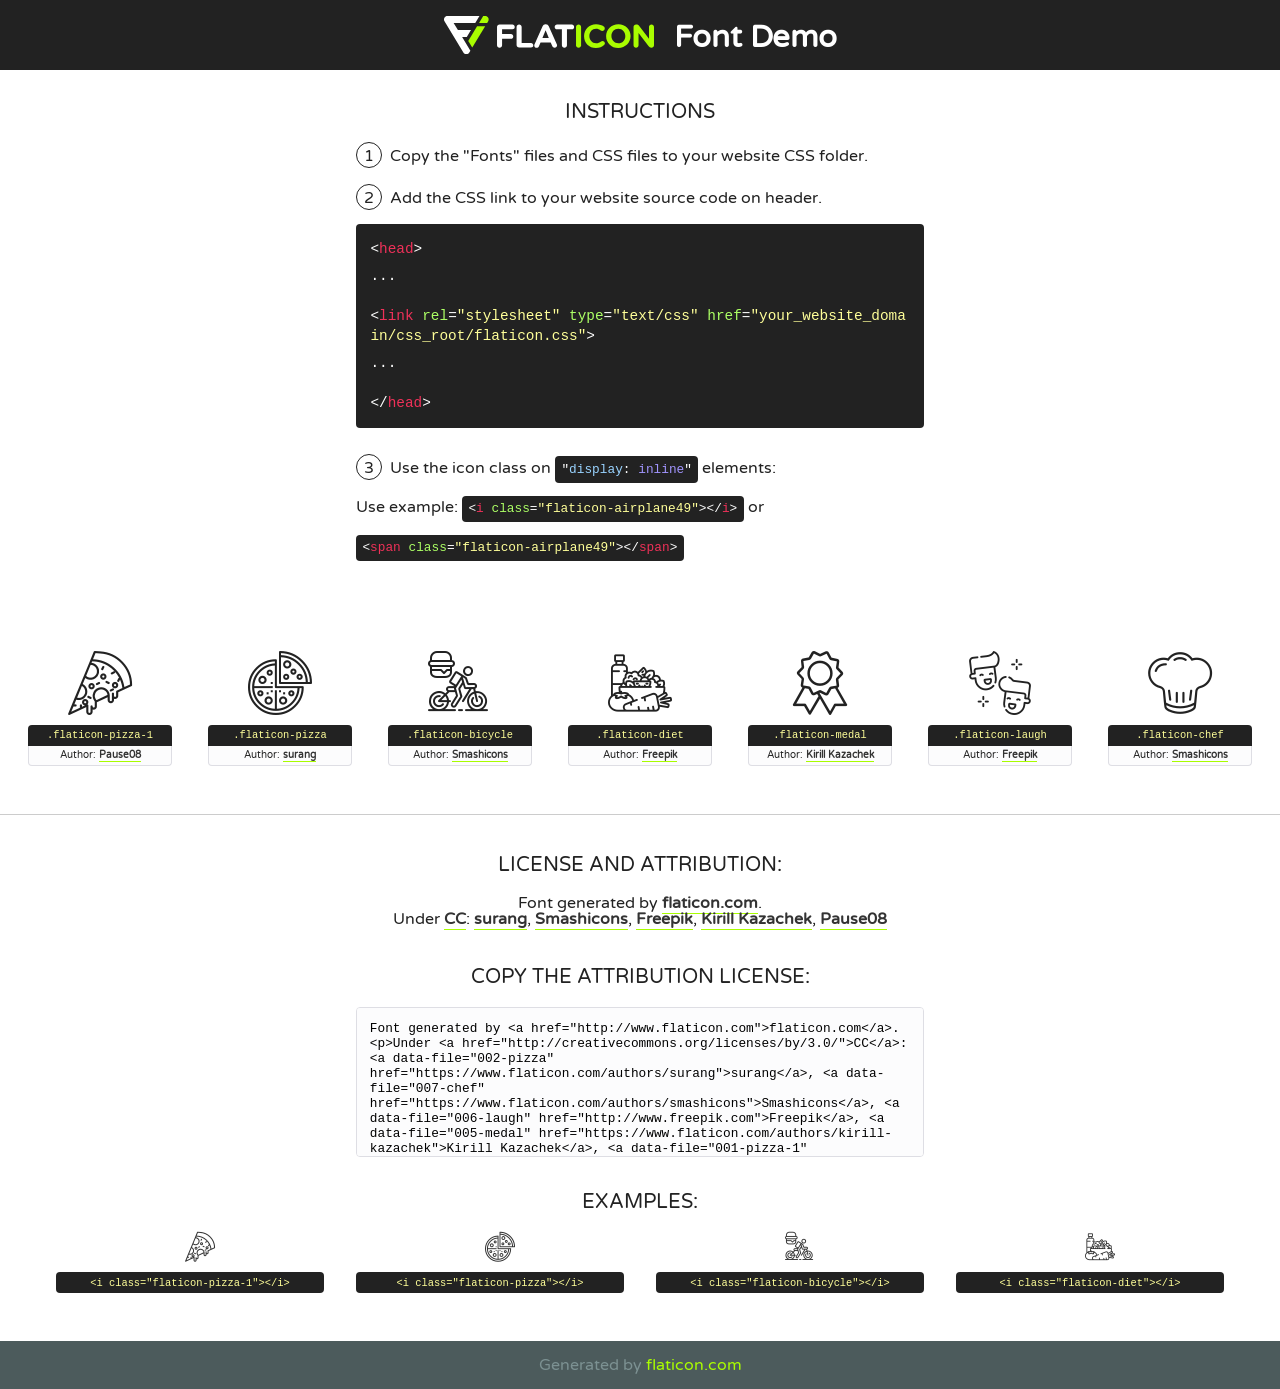
<file: fonts/flaticon/font/flaticon.html>
<!DOCTYPE html>
<!--
  Flaticon icon font: Flaticon
  Creation date: 25/09/2018 08:24
-->
<html>
<!DOCTYPE html>
<html>

<head>
    <title>Flaticon WebFont</title>
    <link href="http://fonts.googleapis.com/css?family=Varela+Round" rel="stylesheet" type="text/css" />
    <link rel="stylesheet" type="text/css" href="flaticon.css">
    <meta charset="UTF-8">
    <style>
    html, body, div, span, applet, object, iframe,
    h1, h2, h3, h4, h5, h6, p, blockquote, pre,
    a, abbr, acronym, address, big, cite, code,
    del, dfn, em, img, ins, kbd, q, s, samp,
    small, strike, strong, sub, sup, tt, var,
    b, u, i, center,
    dl, dt, dd, ol, ul, li,
    fieldset, form, label, legend,
    table, caption, tbody, tfoot, thead, tr, th, td,
    article, aside, canvas, details, embed, 
    figure, figcaption, footer, header, hgroup, 
    menu, nav, output, ruby, section, summary,
    time, mark, audio, video {
        margin: 0;
        padding: 0;
        border: 0;
        font-size: 100%;
        font: inherit;
        vertical-align: baseline;
    }
    /* HTML5 display-role reset for older browsers */
    article, aside, details, figcaption, figure, 
    footer, header, hgroup, menu, nav, section {
        display: block;
    }
    body {
        line-height: 1;
    }
    ol, ul {
        list-style: none;
    }
    blockquote, q {
        quotes: none;
    }
    blockquote:before, blockquote:after,
    q:before, q:after {
        content: '';
        content: none;
    }
    table {
        border-collapse: collapse;
        border-spacing: 0;
    }
    body {
        font-family: 'Varela Round', Helvetica, Arial, sans-serif;
        font-size: 16px;
        color: #222;
    }
    a {
        color: #333;
        border-bottom: 1px solid #a9fd00;
        font-weight: bold;
        text-decoration: none;
    }
    * {
        -moz-box-sizing: border-box;
        -webkit-box-sizing: border-box;
        box-sizing: border-box;
        margin: 0;
        padding: 0;
    }
    [class^="flaticon-"]:before, [class*=" flaticon-"]:before, [class^="flaticon-"]:after, [class*=" flaticon-"]:after {
        font-family: Flaticon;
        font-size: 30px;
        font-style: normal;
        margin-left: 20px;
        color: #333;
    }
    .wrapper {
        max-width: 600px;
        margin: auto;
        padding: 0 1em;
    }
    .title {
        font-size: 1.25em;
        text-align: center;
        margin-bottom: 1em;
        text-transform: uppercase;
    }
    header {
        text-align: center;
        background-color: #222;
        color: #fff;
        padding: 1em;
    }
    header .logo {
        width: 210px;
        height: 38px;
        display: inline-block;
        vertical-align: middle;
        margin-right: 1em;
        border: none;
    }
    header strong {
        font-size: 1.95em;
        font-weight: bold;
        vertical-align: middle;
        margin-top: 5px;
        display: inline-block;
    }
    .demo {
        margin: 2em auto;
        line-height: 1.25em;
    }
    .demo ul li {
        margin-bottom: 1em;
    }
    .demo ul li .num {
        color: #222;
        border-radius: 20px;
        display: inline-block;
        width: 26px;
        padding: 3px;
        height: 26px;
        text-align: center;
        margin-right: 0.5em;
        border: 1px solid #222;
    }
    .demo ul li code {
        background-color: #222;
        border-radius: 4px;
        padding: 0.25em 0.5em;
        display: inline-block;
        color: #fff;
        font-family: Consolas,Monaco,Lucida Console,Liberation Mono,DejaVu Sans Mono,Bitstream Vera Sans Mono,Courier New, monospace;
        font-weight: lighter;
        margin-top: 1em;
        font-size: 0.8em;
        word-break: break-all;
    }
    .demo ul li code.big {
        padding: 1em;
        font-size: 0.9em;
    }
    .demo ul li code .red {
        color: #EF3159;
    }
    .demo ul li code .green {
        color: #ACFF65;
    }
    .demo ul li code .yellow {
        color: #FFFF99;
    }
    .demo ul li code .blue {
        color: #99D3FF;
    }
    .demo ul li code .purple {
        color: #A295FF;
    }
    .demo ul li code .dots {
        margin-top: 0.5em;
        display: block;
    }
    #glyphs {
        border-bottom: 1px solid #ccc;
        padding: 2em 0;
        text-align: center;
    }
    .glyph {
        display: inline-block;
        width: 9em;
        margin: 1em;
        text-align: center;
        vertical-align: top;
        background: #FFF;
    }
    .glyph .glyph-icon {
        padding: 10px;
        display: block;
        font-family:"Flaticon";
        font-size: 64px;
        line-height: 1;
    }
    .glyph .glyph-icon:before {
        font-size: 64px;
        color: #222;
        margin-left: 0;
    }
    .class-name {
        font-size: 0.65em;
        background-color: #222;
        color: #fff;
        border-radius: 4px 4px 0 0;
        padding: 0.5em;
        color: #FFFF99;
        font-family: Consolas,Monaco,Lucida Console,Liberation Mono,DejaVu Sans Mono,Bitstream Vera Sans Mono,Courier New, monospace;
    }
    .author-name {
        font-size: 0.6em;
        background-color: #fcfcfd;
        border: 1px solid #DEDEE4;
        border-top: 0;
        border-radius: 0 0 4px 4px;
        padding: 0.5em;
    }
    .class-name:last-child {
        font-size: 10px;
        color:#888;
    }
    .class-name:last-child a {
        font-size: 10px;
        color:#555;
    }
    .class-name:last-child a:hover {
        color:#a9fd00;
    }
    .glyph > input {
        display: block;
        width: 100px;
        margin: 5px auto;
        text-align: center;
        font-size: 12px;
        cursor: text;
    }
    .glyph > input.icon-input {
        font-family:"Flaticon";
        font-size: 16px;
        margin-bottom: 10px;
    }
    .attribution .title {
        margin-top: 2em;
    }
    .attribution textarea {
        background-color: #fcfcfd;
        padding: 1em;
        border: none;
        box-shadow: none;
        border: 1px solid #DEDEE4;
        border-radius: 4px;
        resize: none;
        width: 100%;
        height: 150px;
        font-size: 0.8em;
        font-family: Consolas,Monaco,Lucida Console,Liberation Mono,DejaVu Sans Mono,Bitstream Vera Sans Mono,Courier New, monospace;
        -webkit-appearance: none;
    }
    .iconsuse {
        margin: 2em auto;
        text-align: center;
        max-width: 1200px;
    }
    .iconsuse:after {
        content: '';
        display: table;
        clear: both;
    }
    .iconsuse .image {
        float: left;
        width: 25%;
        padding: 0 1em;
    }
    .iconsuse .image p {
        margin-bottom: 1em;
    }
    .iconsuse .image span {
        display: block;
        font-size: 0.65em;
        background-color: #222;
        color: #fff;
        border-radius: 4px;
        padding: 0.5em;
        color: #FFFF99;
        margin-top: 1em;
        font-family: Consolas,Monaco,Lucida Console,Liberation Mono,DejaVu Sans Mono,Bitstream Vera Sans Mono,Courier New, monospace;
    }
    #footer {
        text-align: center;
        background-color: #4C5B5C;
        color: #7c9192;
        padding: 1em;
    }
    #footer a {
        border: none;
        color: #a9fd00;
        font-weight: normal;
    }
    @media (max-width: 960px) {
        .iconsuse .image {
            width: 50%;
        }
    }
    @media (max-width: 560px) {
        .iconsuse .image {
            width: 100%;
        }
    }
    </style>
</head>

<body class="characters-off">

    <header>
        <a href="http://www.flaticon.com" target="_blank" class="logo">
            <svg version="1.1" xmlns="http://www.w3.org/2000/svg" xmlns:xlink="http://www.w3.org/1999/xlink" xmlns:a="http://ns.adobe.com/AdobeSVGViewerExtensions/3.0/" viewBox="0 0 560.875 102.036" enable-background="new 0 0 560.875 102.036" xml:space="preserve">
                <defs>
                </defs>
                <g>
                    <g class="letters">
                        <path fill="#ffffff" d="M141.596,29.675c0-3.777,2.985-6.767,6.764-6.767h34.438c3.426,0,6.15,2.728,6.15,6.15
                        c0,3.43-2.724,6.149-6.15,6.149h-27.674v13.091h23.719c3.429,0,6.151,2.724,6.151,6.15c0,3.43-2.723,6.149-6.151,6.149h-23.719
                        v17.574c0,3.773-2.986,6.761-6.764,6.761c-3.779,0-6.764-2.989-6.764-6.761V29.675z"></path>
                        <path fill="#ffffff" d="M193.844,29.149c0-3.781,2.985-6.767,6.764-6.767c3.776,0,6.763,2.985,6.763,6.767v42.957h25.039
                        c3.426,0,6.149,2.726,6.149,6.153c0,3.425-2.723,6.15-6.149,6.15h-31.802c-3.779,0-6.764-2.986-6.764-6.768V29.149z"></path>
                        <path fill="#ffffff" d="M241.891,75.71l21.438-48.407c1.492-3.341,4.215-5.357,7.906-5.357h0.792
                        c3.686,0,6.323,2.017,7.815,5.357l21.439,48.407c0.436,0.967,0.701,1.845,0.701,2.723c0,3.602-2.809,6.501-6.414,6.501
                        c-3.161,0-5.269-1.845-6.499-4.655l-4.132-9.661h-27.059l-4.301,10.102c-1.144,2.631-3.426,4.214-6.237,4.214
                        c-3.517,0-6.24-2.81-6.24-6.325C241.1,77.64,241.451,76.677,241.891,75.71z M279.932,58.666l-8.521-20.297l-8.526,20.297H279.932
                        z"></path>
                        <path fill="#ffffff" d="M314.864,35.387H301.86c-3.429,0-6.239-2.813-6.239-6.238c0-3.429,2.811-6.24,6.239-6.24h39.533
                        c3.426,0,6.237,2.811,6.237,6.24c0,3.425-2.811,6.238-6.237,6.238h-13.001v42.785c0,3.773-2.99,6.761-6.764,6.761
                        c-3.779,0-6.764-2.989-6.764-6.761V35.387z"></path>
                        <path fill="#A9FD00" d="M352.615,29.149c0-3.781,2.985-6.767,6.767-6.767c3.774,0,6.761,2.985,6.761,6.767v49.024
                        c0,3.773-2.987,6.761-6.761,6.761c-3.781,0-6.767-2.989-6.767-6.761V29.149z"></path>
                        <path fill="#A9FD00" d="M374.132,53.836v-0.179c0-17.481,13.178-31.801,32.065-31.801c9.22,0,15.459,2.458,20.557,6.238
                        c1.402,1.054,2.637,2.985,2.637,5.357c0,3.692-2.985,6.59-6.681,6.59c-1.845,0-3.071-0.702-4.044-1.319
                        c-3.776-2.813-7.729-4.393-12.562-4.393c-10.364,0-17.831,8.611-17.831,19.154v0.173c0,10.542,7.291,19.329,17.831,19.329
                        c5.715,0,9.492-1.756,13.359-4.834c1.049-0.874,2.458-1.491,4.039-1.491c3.429,0,6.325,2.813,6.325,6.236
                        c0,2.106-1.056,3.78-2.282,4.834c-5.539,4.834-12.036,7.733-21.878,7.733C387.572,85.464,374.132,71.493,374.132,53.836z"></path>
                        <path fill="#A9FD00" d="M433.009,53.836v-0.179c0-17.481,13.79-31.801,32.766-31.801c18.981,0,32.592,14.143,32.592,31.628v0.173
                        c0,17.483-13.785,31.807-32.769,31.807C446.625,85.464,433.009,71.32,433.009,53.836z M484.224,53.836v-0.179
                        c0-10.539-7.725-19.326-18.626-19.326c-10.893,0-18.449,8.611-18.449,19.154v0.173c0,10.542,7.73,19.329,18.626,19.329
                        C476.676,72.986,484.224,64.378,484.224,53.836z"></path>
                        <path fill="#A9FD00" d="M506.233,29.321c0-3.774,2.99-6.763,6.767-6.763h1.401c3.252,0,5.183,1.583,7.029,3.953l26.093,34.265
                        V29.059c0-3.692,2.99-6.677,6.681-6.677c3.683,0,6.671,2.985,6.671,6.677v48.934c0,3.78-2.987,6.765-6.764,6.765h-0.436
                        c-3.257,0-5.188-1.581-7.034-3.953l-27.056-35.492v32.944c0,3.687-2.985,6.676-6.678,6.676c-3.683,0-6.673-2.989-6.673-6.676
                        V29.321z"></path>
                    </g>
                    <g class="insignia">
                        <path fill="#ffffff" d="M48.372,56.137h12.517l11.156-18.537H37.186L25.688,18.539h57.825L94.668,0H9.271
                        C5.925,0,2.842,1.801,1.198,4.716c-1.644,2.907-1.593,6.482,0.134,9.343l50.38,83.501c1.678,2.781,4.689,4.476,7.938,4.476
                        c3.246,0,6.257-1.695,7.935-4.476l2.898-4.804L48.372,56.137z"></path>
                        <g class="i">
                            <path fill="#A9FD00" d="M93.575,18.539h0.031v0.004l21.652,0.004l2.705-4.488c1.727-2.861,1.778-6.436,0.133-9.343
                            C116.454,1.801,113.371,0,110.026,0h-5.294L93.575,18.539z"></path>
                            <polygon fill="#A9FD00" points="88.291,27.356 64.725,66.486 75.519,84.404 109.942,27.356"></polygon>
                        </g>
                    </g>
                </g>
            </svg>
        </a>
        <strong>Font Demo</strong>
    </header>


    <section class="demo wrapper">

        <p class="title">Instructions</p>

        <ul>
            <li>
                <span class="num">1</span>Copy the "Fonts" files and CSS files to your website CSS folder.
            </li>
            <li>
                <span class="num">2</span>Add the CSS link to your website source code on header.
                <code class="big">
                    &lt;<span class="red">head</span>&gt;
                    <br/><span class="dots">...</span>
                    <br/>&lt;<span class="red">link</span> <span class="green">rel</span>=<span class="yellow">"stylesheet"</span> <span class="green">type</span>=<span class="yellow">"text/css"</span> <span class="green">href</span>=<span class="yellow">"your_website_domain/css_root/flaticon.css"</span>&gt;
                    <br/><span class="dots">...</span>
                    <br/>&lt;/<span class="red">head</span>&gt;
                </code>
            </li>

            <li>
                <p>
                    <span class="num">3</span>Use the icon class on <code>"<span class="blue">display</span>:<span class="purple"> inline</span>"</code> elements:
                    <br />
                    Use example: <code>&lt;<span class="red">i</span> <span class="green">class</span>=<span class="yellow">&quot;flaticon-airplane49&quot;</span>&gt;&lt;/<span class="red">i</span>&gt;</code> or <code>&lt;<span class="red">span</span> <span class="green">class</span>=<span class="yellow">&quot;flaticon-airplane49&quot;</span>&gt;&lt;/<span class="red">span</span>&gt;</code>
            </li>
        </ul>

    </section>




   <section id="glyphs">          
    
      
        <div class="glyph"><div class="glyph-icon flaticon-pizza-1"></div>
            <div class="class-name">.flaticon-pizza-1</div>
            <div class="author-name">Author: <a data-file="001-pizza-1" href="https://www.flaticon.com/authors/pause08">Pause08</a> </div> 
        </div>        
        
        <div class="glyph"><div class="glyph-icon flaticon-pizza"></div>
            <div class="class-name">.flaticon-pizza</div>
            <div class="author-name">Author: <a data-file="002-pizza" href="https://www.flaticon.com/authors/surang">surang</a> </div> 
        </div>        
        
        <div class="glyph"><div class="glyph-icon flaticon-bicycle"></div>
            <div class="class-name">.flaticon-bicycle</div>
            <div class="author-name">Author: <a data-file="003-bicycle" href="https://www.flaticon.com/authors/smashicons">Smashicons</a> </div> 
        </div>        
        
        <div class="glyph"><div class="glyph-icon flaticon-diet"></div>
            <div class="class-name">.flaticon-diet</div>
            <div class="author-name">Author: <a data-file="004-diet" href="http://www.freepik.com">Freepik</a> </div> 
        </div>        
        
        <div class="glyph"><div class="glyph-icon flaticon-medal"></div>
            <div class="class-name">.flaticon-medal</div>
            <div class="author-name">Author: <a data-file="005-medal" href="https://www.flaticon.com/authors/kirill-kazachek">Kirill Kazachek</a> </div> 
        </div>        
        
        <div class="glyph"><div class="glyph-icon flaticon-laugh"></div>
            <div class="class-name">.flaticon-laugh</div>
            <div class="author-name">Author: <a data-file="006-laugh" href="http://www.freepik.com">Freepik</a> </div> 
        </div>        
        
        <div class="glyph"><div class="glyph-icon flaticon-chef"></div>
            <div class="class-name">.flaticon-chef</div>
            <div class="author-name">Author: <a data-file="007-chef" href="https://www.flaticon.com/authors/smashicons">Smashicons</a> </div> 
        </div>        
        

    </section>



    <section class="attribution wrapper"   style="text-align:center;">

      <div class="title">License and attribution:</div><div class="attrDiv">Font generated by <a href="http://www.flaticon.com">flaticon.com</a>. <div><p>Under <a href="http://creativecommons.org/licenses/by/3.0/">CC</a>: <a data-file="002-pizza" href="https://www.flaticon.com/authors/surang">surang</a>, <a data-file="007-chef" href="https://www.flaticon.com/authors/smashicons">Smashicons</a>, <a data-file="006-laugh" href="http://www.freepik.com">Freepik</a>, <a data-file="005-medal" href="https://www.flaticon.com/authors/kirill-kazachek">Kirill Kazachek</a>, <a data-file="001-pizza-1" href="https://www.flaticon.com/authors/pause08">Pause08</a></p>  </div>
      </div>
      <div class="title">Copy the Attribution License:</div>

    <textarea onclick="this.focus();this.select();">Font generated by &lt;a href=&quot;http://www.flaticon.com&quot;&gt;flaticon.com&lt;/a&gt;. <p>Under <a href="http://creativecommons.org/licenses/by/3.0/">CC</a>: <a data-file="002-pizza" href="https://www.flaticon.com/authors/surang">surang</a>, <a data-file="007-chef" href="https://www.flaticon.com/authors/smashicons">Smashicons</a>, <a data-file="006-laugh" href="http://www.freepik.com">Freepik</a>, <a data-file="005-medal" href="https://www.flaticon.com/authors/kirill-kazachek">Kirill Kazachek</a>, <a data-file="001-pizza-1" href="https://www.flaticon.com/authors/pause08">Pause08</a></p>  
     </textarea>

    </section>

    <section class="iconsuse">

          <div class="title">Examples:</div>            
             
            <div class="image">
                <p>
                    <i class="glyph-icon flaticon-pizza-1"></i> 
                    <span>&lt;i class=&quot;flaticon-pizza-1&quot;&gt;&lt;/i&gt;</span>
                </p>
            </div>
            
            <div class="image">
                <p>
                    <i class="glyph-icon flaticon-pizza"></i> 
                    <span>&lt;i class=&quot;flaticon-pizza&quot;&gt;&lt;/i&gt;</span>
                </p>
            </div>
            
            <div class="image">
                <p>
                    <i class="glyph-icon flaticon-bicycle"></i> 
                    <span>&lt;i class=&quot;flaticon-bicycle&quot;&gt;&lt;/i&gt;</span>
                </p>
            </div>
            
            <div class="image">
                <p>
                    <i class="glyph-icon flaticon-diet"></i> 
                    <span>&lt;i class=&quot;flaticon-diet&quot;&gt;&lt;/i&gt;</span>
                </p>
            </div>
                       
        </div>
                            
    </section>

<div id="footer">
    <div>Generated by <a href="http://www.flaticon.com">flaticon.com</a>
    </div>
</div>



</body>
</html>
</file>
<file: css/flaticon.css>
/*
  	Flaticon icon font: Flaticon
  	Creation date: 10/09/2018 08:41
  	*/
@font-face {
  font-family: "Flaticon";
  src: url("../fonts/flaticon/font/Flaticon.eot");
  src: url("../fonts/flaticon/font/Flaticon.eot?#iefix") format("embedded-opentype"),
       url("../fonts/flaticon/font/Flaticon.woff") format("woff"),
       url("../fonts/flaticon/font/Flaticon.ttf") format("truetype"),
       url("../fonts/flaticon/font/Flaticon.svg#Flaticon") format("svg");
  font-weight: normal;
  font-style: normal;
}

@media screen and (-webkit-min-device-pixel-ratio:0) {
  @font-face {
    font-family: "Flaticon";
    src: url("../fonts/flaticon/font/Flaticon.svg#Flaticon") format("svg");
  }
}

[class^="flaticon-"]:before, [class*=" flaticon-"]:before,
[class^="flaticon-"]:after, [class*=" flaticon-"]:after {   
  font-family: Flaticon;
  font-style: normal;
  font-weight: normal;
  font-variant: normal;
  text-transform: none;
  line-height: 1;

  /* Better Font Rendering =========== */
  -webkit-font-smoothing: antialiased;
  -moz-osx-font-smoothing: grayscale;
}

.flaticon-pizza-1:before { content: "\f100"; }
.flaticon-pizza:before { content: "\f101"; }
.flaticon-bicycle:before { content: "\f102"; }
.flaticon-diet:before { content: "\f103"; }
.flaticon-medal:before { content: "\f104"; }
.flaticon-laugh:before { content: "\f105"; }
.flaticon-chef:before { content: "\f106"; }
</file>
<file: css/icomoon.css>
@font-face {
  font-family: 'icomoon';
  src:  url('../fonts/icomoon/icomoon.eot?6tt51o');
  src:  url('../fonts/icomoon/icomoon.eot?6tt51o#iefix') format('embedded-opentype'),
    url('../fonts/icomoon/icomoon.ttf?6tt51o') format('truetype'),
    url('../fonts/icomoon/icomoon.woff?6tt51o') format('woff'),
    url('../fonts/icomoon/icomoon.svg?6tt51o#icomoon') format('svg');
  font-weight: normal;
  font-style: normal;
}

[class^="icon-"], [class*=" icon-"] {
  /* use !important to prevent issues with browser extensions that change fonts */
  font-family: 'icomoon' !important;
  speak: none;
  font-style: normal;
  font-weight: normal;
  font-variant: normal;
  text-transform: none;
  line-height: 1;

  /* Better Font Rendering =========== */
  -webkit-font-smoothing: antialiased;
  -moz-osx-font-smoothing: grayscale;
}

.icon-asterisk:before {
  content: "\f069";
}
.icon-plus:before {
  content: "\f067";
}
.icon-question:before {
  content: "\f128";
}
.icon-minus:before {
  content: "\f068";
}
.icon-glass:before {
  content: "\f000";
}
.icon-music:before {
  content: "\f001";
}
.icon-search:before {
  content: "\f002";
}
.icon-envelope-o:before {
  content: "\f003";
}
.icon-heart:before {
  content: "\f004";
}
.icon-star:before {
  content: "\f005";
}
.icon-star-o:before {
  content: "\f006";
}
.icon-user:before {
  content: "\f007";
}
.icon-film:before {
  content: "\f008";
}
.icon-th-large:before {
  content: "\f009";
}
.icon-th:before {
  content: "\f00a";
}
.icon-th-list:before {
  content: "\f00b";
}
.icon-check:before {
  content: "\f00c";
}
.icon-close:before {
  content: "\f00d";
}
.icon-remove:before {
  content: "\f00d";
}
.icon-times:before {
  content: "\f00d";
}
.icon-search-plus:before {
  content: "\f00e";
}
.icon-search-minus:before {
  content: "\f010";
}
.icon-power-off:before {
  content: "\f011";
}
.icon-signal:before {
  content: "\f012";
}
.icon-cog:before {
  content: "\f013";
}
.icon-gear:before {
  content: "\f013";
}
.icon-trash-o:before {
  content: "\f014";
}
.icon-home:before {
  content: "\f015";
}
.icon-file-o:before {
  content: "\f016";
}
.icon-clock-o:before {
  content: "\f017";
}
.icon-road:before {
  content: "\f018";
}
.icon-download:before {
  content: "\f019";
}
.icon-arrow-circle-o-down:before {
  content: "\f01a";
}
.icon-arrow-circle-o-up:before {
  content: "\f01b";
}
.icon-inbox:before {
  content: "\f01c";
}
.icon-play-circle-o:before {
  content: "\f01d";
}
.icon-repeat:before {
  content: "\f01e";
}
.icon-rotate-right:before {
  content: "\f01e";
}
.icon-refresh:before {
  content: "\f021";
}
.icon-list-alt:before {
  content: "\f022";
}
.icon-lock:before {
  content: "\f023";
}
.icon-flag:before {
  content: "\f024";
}
.icon-headphones:before {
  content: "\f025";
}
.icon-volume-off:before {
  content: "\f026";
}
.icon-volume-down:before {
  content: "\f027";
}
.icon-volume-up:before {
  content: "\f028";
}
.icon-qrcode:before {
  content: "\f029";
}
.icon-barcode:before {
  content: "\f02a";
}
.icon-tag:before {
  content: "\f02b";
}
.icon-tags:before {
  content: "\f02c";
}
.icon-book:before {
  content: "\f02d";
}
.icon-bookmark:before {
  content: "\f02e";
}
.icon-print:before {
  content: "\f02f";
}
.icon-camera:before {
  content: "\f030";
}
.icon-font:before {
  content: "\f031";
}
.icon-bold:before {
  content: "\f032";
}
.icon-italic:before {
  content: "\f033";
}
.icon-text-height:before {
  content: "\f034";
}
.icon-text-width:before {
  content: "\f035";
}
.icon-align-left:before {
  content: "\f036";
}
.icon-align-center:before {
  content: "\f037";
}
.icon-align-right:before {
  content: "\f038";
}
.icon-align-justify:before {
  content: "\f039";
}
.icon-list:before {
  content: "\f03a";
}
.icon-dedent:before {
  content: "\f03b";
}
.icon-outdent:before {
  content: "\f03b";
}
.icon-indent:before {
  content: "\f03c";
}
.icon-video-camera:before {
  content: "\f03d";
}
.icon-image:before {
  content: "\f03e";
}
.icon-photo:before {
  content: "\f03e";
}
.icon-picture-o:before {
  content: "\f03e";
}
.icon-pencil:before {
  content: "\f040";
}
.icon-map-marker:before {
  content: "\f041";
}
.icon-adjust:before {
  content: "\f042";
}
.icon-tint:before {
  content: "\f043";
}
.icon-edit:before {
  content: "\f044";
}
.icon-pencil-square-o:before {
  content: "\f044";
}
.icon-share-square-o:before {
  content: "\f045";
}
.icon-check-square-o:before {
  content: "\f046";
}
.icon-arrows:before {
  content: "\f047";
}
.icon-step-backward:before {
  content: "\f048";
}
.icon-fast-backward:before {
  content: "\f049";
}
.icon-backward:before {
  content: "\f04a";
}
.icon-play:before {
  content: "\f04b";
}
.icon-pause:before {
  content: "\f04c";
}
.icon-stop:before {
  content: "\f04d";
}
.icon-forward:before {
  content: "\f04e";
}
.icon-fast-forward:before {
  content: "\f050";
}
.icon-step-forward:before {
  content: "\f051";
}
.icon-eject:before {
  content: "\f052";
}
.icon-chevron-left:before {
  content: "\f053";
}
.icon-chevron-right:before {
  content: "\f054";
}
.icon-plus-circle:before {
  content: "\f055";
}
.icon-minus-circle:before {
  content: "\f056";
}
.icon-times-circle:before {
  content: "\f057";
}
.icon-check-circle:before {
  content: "\f058";
}
.icon-question-circle:before {
  content: "\f059";
}
.icon-info-circle:before {
  content: "\f05a";
}
.icon-crosshairs:before {
  content: "\f05b";
}
.icon-times-circle-o:before {
  content: "\f05c";
}
.icon-check-circle-o:before {
  content: "\f05d";
}
.icon-ban:before {
  content: "\f05e";
}
.icon-arrow-left:before {
  content: "\f060";
}
.icon-arrow-right:before {
  content: "\f061";
}
.icon-arrow-up:before {
  content: "\f062";
}
.icon-arrow-down:before {
  content: "\f063";
}
.icon-mail-forward:before {
  content: "\f064";
}
.icon-share:before {
  content: "\f064";
}
.icon-expand:before {
  content: "\f065";
}
.icon-compress:before {
  content: "\f066";
}
.icon-exclamation-circle:before {
  content: "\f06a";
}
.icon-gift:before {
  content: "\f06b";
}
.icon-leaf:before {
  content: "\f06c";
}
.icon-fire:before {
  content: "\f06d";
}
.icon-eye:before {
  content: "\f06e";
}
.icon-eye-slash:before {
  content: "\f070";
}
.icon-exclamation-triangle:before {
  content: "\f071";
}
.icon-warning:before {
  content: "\f071";
}
.icon-plane:before {
  content: "\f072";
}
.icon-calendar:before {
  content: "\f073";
}
.icon-random:before {
  content: "\f074";
}
.icon-comment:before {
  content: "\f075";
}
.icon-magnet:before {
  content: "\f076";
}
.icon-chevron-up:before {
  content: "\f077";
}
.icon-chevron-down:before {
  content: "\f078";
}
.icon-retweet:before {
  content: "\f079";
}
.icon-shopping-cart:before {
  content: "\f07a";
}
.icon-folder:before {
  content: "\f07b";
}
.icon-folder-open:before {
  content: "\f07c";
}
.icon-arrows-v:before {
  content: "\f07d";
}
.icon-arrows-h:before {
  content: "\f07e";
}
.icon-bar-chart:before {
  content: "\f080";
}
.icon-bar-chart-o:before {
  content: "\f080";
}
.icon-twitter-square:before {
  content: "\f081";
}
.icon-facebook-square:before {
  content: "\f082";
}
.icon-camera-retro:before {
  content: "\f083";
}
.icon-key:before {
  content: "\f084";
}
.icon-cogs:before {
  content: "\f085";
}
.icon-gears:before {
  content: "\f085";
}
.icon-comments:before {
  content: "\f086";
}
.icon-thumbs-o-up:before {
  content: "\f087";
}
.icon-thumbs-o-down:before {
  content: "\f088";
}
.icon-star-half:before {
  content: "\f089";
}
.icon-heart-o:before {
  content: "\f08a";
}
.icon-sign-out:before {
  content: "\f08b";
}
.icon-linkedin-square:before {
  content: "\f08c";
}
.icon-thumb-tack:before {
  content: "\f08d";
}
.icon-external-link:before {
  content: "\f08e";
}
.icon-sign-in:before {
  content: "\f090";
}
.icon-trophy:before {
  content: "\f091";
}
.icon-github-square:before {
  content: "\f092";
}
.icon-upload:before {
  content: "\f093";
}
.icon-lemon-o:before {
  content: "\f094";
}
.icon-phone:before {
  content: "\f095";
}
.icon-square-o:before {
  content: "\f096";
}
.icon-bookmark-o:before {
  content: "\f097";
}
.icon-phone-square:before {
  content: "\f098";
}
.icon-twitter:before {
  content: "\f099";
}
.icon-facebook:before {
  content: "\f09a";
}
.icon-facebook-f:before {
  content: "\f09a";
}
.icon-github:before {
  content: "\f09b";
}
.icon-unlock:before {
  content: "\f09c";
}
.icon-credit-card:before {
  content: "\f09d";
}
.icon-feed:before {
  content: "\f09e";
}
.icon-rss:before {
  content: "\f09e";
}
.icon-hdd-o:before {
  content: "\f0a0";
}
.icon-bullhorn:before {
  content: "\f0a1";
}
.icon-bell-o:before {
  content: "\f0a2";
}
.icon-certificate:before {
  content: "\f0a3";
}
.icon-hand-o-right:before {
  content: "\f0a4";
}
.icon-hand-o-left:before {
  content: "\f0a5";
}
.icon-hand-o-up:before {
  content: "\f0a6";
}
.icon-hand-o-down:before {
  content: "\f0a7";
}
.icon-arrow-circle-left:before {
  content: "\f0a8";
}
.icon-arrow-circle-right:before {
  content: "\f0a9";
}
.icon-arrow-circle-up:before {
  content: "\f0aa";
}
.icon-arrow-circle-down:before {
  content: "\f0ab";
}
.icon-globe:before {
  content: "\f0ac";
}
.icon-wrench:before {
  content: "\f0ad";
}
.icon-tasks:before {
  content: "\f0ae";
}
.icon-filter:before {
  content: "\f0b0";
}
.icon-briefcase:before {
  content: "\f0b1";
}
.icon-arrows-alt:before {
  content: "\f0b2";
}
.icon-group:before {
  content: "\f0c0";
}
.icon-users:before {
  content: "\f0c0";
}
.icon-chain:before {
  content: "\f0c1";
}
.icon-link:before {
  content: "\f0c1";
}
.icon-cloud:before {
  content: "\f0c2";
}
.icon-flask:before {
  content: "\f0c3";
}
.icon-cut:before {
  content: "\f0c4";
}
.icon-scissors:before {
  content: "\f0c4";
}
.icon-copy:before {
  content: "\f0c5";
}
.icon-files-o:before {
  content: "\f0c5";
}
.icon-paperclip:before {
  content: "\f0c6";
}
.icon-floppy-o:before {
  content: "\f0c7";
}
.icon-save:before {
  content: "\f0c7";
}
.icon-square:before {
  content: "\f0c8";
}
.icon-bars:before {
  content: "\f0c9";
}
.icon-navicon:before {
  content: "\f0c9";
}
.icon-reorder:before {
  content: "\f0c9";
}
.icon-list-ul:before {
  content: "\f0ca";
}
.icon-list-ol:before {
  content: "\f0cb";
}
.icon-strikethrough:before {
  content: "\f0cc";
}
.icon-underline:before {
  content: "\f0cd";
}
.icon-table:before {
  content: "\f0ce";
}
.icon-magic:before {
  content: "\f0d0";
}
.icon-truck:before {
  content: "\f0d1";
}
.icon-pinterest:before {
  content: "\f0d2";
}
.icon-pinterest-square:before {
  content: "\f0d3";
}
.icon-google-plus-square:before {
  content: "\f0d4";
}
.icon-google-plus:before {
  content: "\f0d5";
}
.icon-money:before {
  content: "\f0d6";
}
.icon-caret-down:before {
  content: "\f0d7";
}
.icon-caret-up:before {
  content: "\f0d8";
}
.icon-caret-left:before {
  content: "\f0d9";
}
.icon-caret-right:before {
  content: "\f0da";
}
.icon-columns:before {
  content: "\f0db";
}
.icon-sort:before {
  content: "\f0dc";
}
.icon-unsorted:before {
  content: "\f0dc";
}
.icon-sort-desc:before {
  content: "\f0dd";
}
.icon-sort-down:before {
  content: "\f0dd";
}
.icon-sort-asc:before {
  content: "\f0de";
}
.icon-sort-up:before {
  content: "\f0de";
}
.icon-envelope:before {
  content: "\f0e0";
}
.icon-linkedin:before {
  content: "\f0e1";
}
.icon-rotate-left:before {
  content: "\f0e2";
}
.icon-undo:before {
  content: "\f0e2";
}
.icon-gavel:before {
  content: "\f0e3";
}
.icon-legal:before {
  content: "\f0e3";
}
.icon-dashboard:before {
  content: "\f0e4";
}
.icon-tachometer:before {
  content: "\f0e4";
}
.icon-comment-o:before {
  content: "\f0e5";
}
.icon-comments-o:before {
  content: "\f0e6";
}
.icon-bolt:before {
  content: "\f0e7";
}
.icon-flash:before {
  content: "\f0e7";
}
.icon-sitemap:before {
  content: "\f0e8";
}
.icon-umbrella:before {
  content: "\f0e9";
}
.icon-clipboard:before {
  content: "\f0ea";
}
.icon-paste:before {
  content: "\f0ea";
}
.icon-lightbulb-o:before {
  content: "\f0eb";
}
.icon-exchange:before {
  content: "\f0ec";
}
.icon-cloud-download:before {
  content: "\f0ed";
}
.icon-cloud-upload:before {
  content: "\f0ee";
}
.icon-user-md:before {
  content: "\f0f0";
}
.icon-stethoscope:before {
  content: "\f0f1";
}
.icon-suitcase:before {
  content: "\f0f2";
}
.icon-bell:before {
  content: "\f0f3";
}
.icon-coffee:before {
  content: "\f0f4";
}
.icon-cutlery:before {
  content: "\f0f5";
}
.icon-file-text-o:before {
  content: "\f0f6";
}
.icon-building-o:before {
  content: "\f0f7";
}
.icon-hospital-o:before {
  content: "\f0f8";
}
.icon-ambulance:before {
  content: "\f0f9";
}
.icon-medkit:before {
  content: "\f0fa";
}
.icon-fighter-jet:before {
  content: "\f0fb";
}
.icon-beer:before {
  content: "\f0fc";
}
.icon-h-square:before {
  content: "\f0fd";
}
.icon-plus-square:before {
  content: "\f0fe";
}
.icon-angle-double-left:before {
  content: "\f100";
}
.icon-angle-double-right:before {
  content: "\f101";
}
.icon-angle-double-up:before {
  content: "\f102";
}
.icon-angle-double-down:before {
  content: "\f103";
}
.icon-angle-left:before {
  content: "\f104";
}
.icon-angle-right:before {
  content: "\f105";
}
.icon-angle-up:before {
  content: "\f106";
}
.icon-angle-down:before {
  content: "\f107";
}
.icon-desktop:before {
  content: "\f108";
}
.icon-laptop:before {
  content: "\f109";
}
.icon-tablet:before {
  content: "\f10a";
}
.icon-mobile:before {
  content: "\f10b";
}
.icon-mobile-phone:before {
  content: "\f10b";
}
.icon-circle-o:before {
  content: "\f10c";
}
.icon-quote-left:before {
  content: "\f10d";
}
.icon-quote-right:before {
  content: "\f10e";
}
.icon-spinner:before {
  content: "\f110";
}
.icon-circle:before {
  content: "\f111";
}
.icon-mail-reply:before {
  content: "\f112";
}
.icon-reply:before {
  content: "\f112";
}
.icon-github-alt:before {
  content: "\f113";
}
.icon-folder-o:before {
  content: "\f114";
}
.icon-folder-open-o:before {
  content: "\f115";
}
.icon-smile-o:before {
  content: "\f118";
}
.icon-frown-o:before {
  content: "\f119";
}
.icon-meh-o:before {
  content: "\f11a";
}
.icon-gamepad:before {
  content: "\f11b";
}
.icon-keyboard-o:before {
  content: "\f11c";
}
.icon-flag-o:before {
  content: "\f11d";
}
.icon-flag-checkered:before {
  content: "\f11e";
}
.icon-terminal:before {
  content: "\f120";
}
.icon-code:before {
  content: "\f121";
}
.icon-mail-reply-all:before {
  content: "\f122";
}
.icon-reply-all:before {
  content: "\f122";
}
.icon-star-half-empty:before {
  content: "\f123";
}
.icon-star-half-full:before {
  content: "\f123";
}
.icon-star-half-o:before {
  content: "\f123";
}
.icon-location-arrow:before {
  content: "\f124";
}
.icon-crop:before {
  content: "\f125";
}
.icon-code-fork:before {
  content: "\f126";
}
.icon-chain-broken:before {
  content: "\f127";
}
.icon-unlink:before {
  content: "\f127";
}
.icon-info:before {
  content: "\f129";
}
.icon-exclamation:before {
  content: "\f12a";
}
.icon-superscript:before {
  content: "\f12b";
}
.icon-subscript:before {
  content: "\f12c";
}
.icon-eraser:before {
  content: "\f12d";
}
.icon-puzzle-piece:before {
  content: "\f12e";
}
.icon-microphone:before {
  content: "\f130";
}
.icon-microphone-slash:before {
  content: "\f131";
}
.icon-shield:before {
  content: "\f132";
}
.icon-calendar-o:before {
  content: "\f133";
}
.icon-fire-extinguisher:before {
  content: "\f134";
}
.icon-rocket:before {
  content: "\f135";
}
.icon-maxcdn:before {
  content: "\f136";
}
.icon-chevron-circle-left:before {
  content: "\f137";
}
.icon-chevron-circle-right:before {
  content: "\f138";
}
.icon-chevron-circle-up:before {
  content: "\f139";
}
.icon-chevron-circle-down:before {
  content: "\f13a";
}
.icon-html5:before {
  content: "\f13b";
}
.icon-css3:before {
  content: "\f13c";
}
.icon-anchor:before {
  content: "\f13d";
}
.icon-unlock-alt:before {
  content: "\f13e";
}
.icon-bullseye:before {
  content: "\f140";
}
.icon-ellipsis-h:before {
  content: "\f141";
}
.icon-ellipsis-v:before {
  content: "\f142";
}
.icon-rss-square:before {
  content: "\f143";
}
.icon-play-circle:before {
  content: "\f144";
}
.icon-ticket:before {
  content: "\f145";
}
.icon-minus-square:before {
  content: "\f146";
}
.icon-minus-square-o:before {
  content: "\f147";
}
.icon-level-up:before {
  content: "\f148";
}
.icon-level-down:before {
  content: "\f149";
}
.icon-check-square:before {
  content: "\f14a";
}
.icon-pencil-square:before {
  content: "\f14b";
}
.icon-external-link-square:before {
  content: "\f14c";
}
.icon-share-square:before {
  content: "\f14d";
}
.icon-compass:before {
  content: "\f14e";
}
.icon-caret-square-o-down:before {
  content: "\f150";
}
.icon-toggle-down:before {
  content: "\f150";
}
.icon-caret-square-o-up:before {
  content: "\f151";
}
.icon-toggle-up:before {
  content: "\f151";
}
.icon-caret-square-o-right:before {
  content: "\f152";
}
.icon-toggle-right:before {
  content: "\f152";
}
.icon-eur:before {
  content: "\f153";
}
.icon-euro:before {
  content: "\f153";
}
.icon-gbp:before {
  content: "\f154";
}
.icon-dollar:before {
  content: "\f155";
}
.icon-usd:before {
  content: "\f155";
}
.icon-inr:before {
  content: "\f156";
}
.icon-rupee:before {
  content: "\f156";
}
.icon-cny:before {
  content: "\f157";
}
.icon-jpy:before {
  content: "\f157";
}
.icon-rmb:before {
  content: "\f157";
}
.icon-yen:before {
  content: "\f157";
}
.icon-rouble:before {
  content: "\f158";
}
.icon-rub:before {
  content: "\f158";
}
.icon-ruble:before {
  content: "\f158";
}
.icon-krw:before {
  content: "\f159";
}
.icon-won:before {
  content: "\f159";
}
.icon-bitcoin:before {
  content: "\f15a";
}
.icon-btc:before {
  content: "\f15a";
}
.icon-file:before {
  content: "\f15b";
}
.icon-file-text:before {
  content: "\f15c";
}
.icon-sort-alpha-asc:before {
  content: "\f15d";
}
.icon-sort-alpha-desc:before {
  content: "\f15e";
}
.icon-sort-amount-asc:before {
  content: "\f160";
}
.icon-sort-amount-desc:before {
  content: "\f161";
}
.icon-sort-numeric-asc:before {
  content: "\f162";
}
.icon-sort-numeric-desc:before {
  content: "\f163";
}
.icon-thumbs-up:before {
  content: "\f164";
}
.icon-thumbs-down:before {
  content: "\f165";
}
.icon-youtube-square:before {
  content: "\f166";
}
.icon-youtube:before {
  content: "\f167";
}
.icon-xing:before {
  content: "\f168";
}
.icon-xing-square:before {
  content: "\f169";
}
.icon-youtube-play:before {
  content: "\f16a";
}
.icon-dropbox:before {
  content: "\f16b";
}
.icon-stack-overflow:before {
  content: "\f16c";
}
.icon-instagram:before {
  content: "\f16d";
}
.icon-flickr:before {
  content: "\f16e";
}
.icon-adn:before {
  content: "\f170";
}
.icon-bitbucket:before {
  content: "\f171";
}
.icon-bitbucket-square:before {
  content: "\f172";
}
.icon-tumblr:before {
  content: "\f173";
}
.icon-tumblr-square:before {
  content: "\f174";
}
.icon-long-arrow-down:before {
  content: "\f175";
}
.icon-long-arrow-up:before {
  content: "\f176";
}
.icon-long-arrow-left:before {
  content: "\f177";
}
.icon-long-arrow-right:before {
  content: "\f178";
}
.icon-apple:before {
  content: "\f179";
}
.icon-windows:before {
  content: "\f17a";
}
.icon-android:before {
  content: "\f17b";
}
.icon-linux:before {
  content: "\f17c";
}
.icon-dribbble:before {
  content: "\f17d";
}
.icon-skype:before {
  content: "\f17e";
}
.icon-foursquare:before {
  content: "\f180";
}
.icon-trello:before {
  content: "\f181";
}
.icon-female:before {
  content: "\f182";
}
.icon-male:before {
  content: "\f183";
}
.icon-gittip:before {
  content: "\f184";
}
.icon-gratipay:before {
  content: "\f184";
}
.icon-sun-o:before {
  content: "\f185";
}
.icon-moon-o:before {
  content: "\f186";
}
.icon-archive:before {
  content: "\f187";
}
.icon-bug:before {
  content: "\f188";
}
.icon-vk:before {
  content: "\f189";
}
.icon-weibo:before {
  content: "\f18a";
}
.icon-renren:before {
  content: "\f18b";
}
.icon-pagelines:before {
  content: "\f18c";
}
.icon-stack-exchange:before {
  content: "\f18d";
}
.icon-arrow-circle-o-right:before {
  content: "\f18e";
}
.icon-arrow-circle-o-left:before {
  content: "\f190";
}
.icon-caret-square-o-left:before {
  content: "\f191";
}
.icon-toggle-left:before {
  content: "\f191";
}
.icon-dot-circle-o:before {
  content: "\f192";
}
.icon-wheelchair:before {
  content: "\f193";
}
.icon-vimeo-square:before {
  content: "\f194";
}
.icon-try:before {
  content: "\f195";
}
.icon-turkish-lira:before {
  content: "\f195";
}
.icon-plus-square-o:before {
  content: "\f196";
}
.icon-space-shuttle:before {
  content: "\f197";
}
.icon-slack:before {
  content: "\f198";
}
.icon-envelope-square:before {
  content: "\f199";
}
.icon-wordpress:before {
  content: "\f19a";
}
.icon-openid:before {
  content: "\f19b";
}
.icon-bank:before {
  content: "\f19c";
}
.icon-institution:before {
  content: "\f19c";
}
.icon-university:before {
  content: "\f19c";
}
.icon-graduation-cap:before {
  content: "\f19d";
}
.icon-mortar-board:before {
  content: "\f19d";
}
.icon-yahoo:before {
  content: "\f19e";
}
.icon-google:before {
  content: "\f1a0";
}
.icon-reddit:before {
  content: "\f1a1";
}
.icon-reddit-square:before {
  content: "\f1a2";
}
.icon-stumbleupon-circle:before {
  content: "\f1a3";
}
.icon-stumbleupon:before {
  content: "\f1a4";
}
.icon-delicious:before {
  content: "\f1a5";
}
.icon-digg:before {
  content: "\f1a6";
}
.icon-pied-piper-pp:before {
  content: "\f1a7";
}
.icon-pied-piper-alt:before {
  content: "\f1a8";
}
.icon-drupal:before {
  content: "\f1a9";
}
.icon-joomla:before {
  content: "\f1aa";
}
.icon-language:before {
  content: "\f1ab";
}
.icon-fax:before {
  content: "\f1ac";
}
.icon-building:before {
  content: "\f1ad";
}
.icon-child:before {
  content: "\f1ae";
}
.icon-paw:before {
  content: "\f1b0";
}
.icon-spoon:before {
  content: "\f1b1";
}
.icon-cube:before {
  content: "\f1b2";
}
.icon-cubes:before {
  content: "\f1b3";
}
.icon-behance:before {
  content: "\f1b4";
}
.icon-behance-square:before {
  content: "\f1b5";
}
.icon-steam:before {
  content: "\f1b6";
}
.icon-steam-square:before {
  content: "\f1b7";
}
.icon-recycle:before {
  content: "\f1b8";
}
.icon-automobile:before {
  content: "\f1b9";
}
.icon-car:before {
  content: "\f1b9";
}
.icon-cab:before {
  content: "\f1ba";
}
.icon-taxi:before {
  content: "\f1ba";
}
.icon-tree:before {
  content: "\f1bb";
}
.icon-spotify:before {
  content: "\f1bc";
}
.icon-deviantart:before {
  content: "\f1bd";
}
.icon-soundcloud:before {
  content: "\f1be";
}
.icon-database:before {
  content: "\f1c0";
}
.icon-file-pdf-o:before {
  content: "\f1c1";
}
.icon-file-word-o:before {
  content: "\f1c2";
}
.icon-file-excel-o:before {
  content: "\f1c3";
}
.icon-file-powerpoint-o:before {
  content: "\f1c4";
}
.icon-file-image-o:before {
  content: "\f1c5";
}
.icon-file-photo-o:before {
  content: "\f1c5";
}
.icon-file-picture-o:before {
  content: "\f1c5";
}
.icon-file-archive-o:before {
  content: "\f1c6";
}
.icon-file-zip-o:before {
  content: "\f1c6";
}
.icon-file-audio-o:before {
  content: "\f1c7";
}
.icon-file-sound-o:before {
  content: "\f1c7";
}
.icon-file-movie-o:before {
  content: "\f1c8";
}
.icon-file-video-o:before {
  content: "\f1c8";
}
.icon-file-code-o:before {
  content: "\f1c9";
}
.icon-vine:before {
  content: "\f1ca";
}
.icon-codepen:before {
  content: "\f1cb";
}
.icon-jsfiddle:before {
  content: "\f1cc";
}
.icon-life-bouy:before {
  content: "\f1cd";
}
.icon-life-buoy:before {
  content: "\f1cd";
}
.icon-life-ring:before {
  content: "\f1cd";
}
.icon-life-saver:before {
  content: "\f1cd";
}
.icon-support:before {
  content: "\f1cd";
}
.icon-circle-o-notch:before {
  content: "\f1ce";
}
.icon-ra:before {
  content: "\f1d0";
}
.icon-rebel:before {
  content: "\f1d0";
}
.icon-resistance:before {
  content: "\f1d0";
}
.icon-empire:before {
  content: "\f1d1";
}
.icon-ge:before {
  content: "\f1d1";
}
.icon-git-square:before {
  content: "\f1d2";
}
.icon-git:before {
  content: "\f1d3";
}
.icon-hacker-news:before {
  content: "\f1d4";
}
.icon-y-combinator-square:before {
  content: "\f1d4";
}
.icon-yc-square:before {
  content: "\f1d4";
}
.icon-tencent-weibo:before {
  content: "\f1d5";
}
.icon-qq:before {
  content: "\f1d6";
}
.icon-wechat:before {
  content: "\f1d7";
}
.icon-weixin:before {
  content: "\f1d7";
}
.icon-paper-plane:before {
  content: "\f1d8";
}
.icon-send:before {
  content: "\f1d8";
}
.icon-paper-plane-o:before {
  content: "\f1d9";
}
.icon-send-o:before {
  content: "\f1d9";
}
.icon-history:before {
  content: "\f1da";
}
.icon-circle-thin:before {
  content: "\f1db";
}
.icon-header:before {
  content: "\f1dc";
}
.icon-paragraph:before {
  content: "\f1dd";
}
.icon-sliders:before {
  content: "\f1de";
}
.icon-share-alt:before {
  content: "\f1e0";
}
.icon-share-alt-square:before {
  content: "\f1e1";
}
.icon-bomb:before {
  content: "\f1e2";
}
.icon-futbol-o:before {
  content: "\f1e3";
}
.icon-soccer-ball-o:before {
  content: "\f1e3";
}
.icon-tty:before {
  content: "\f1e4";
}
.icon-binoculars:before {
  content: "\f1e5";
}
.icon-plug:before {
  content: "\f1e6";
}
.icon-slideshare:before {
  content: "\f1e7";
}
.icon-twitch:before {
  content: "\f1e8";
}
.icon-yelp:before {
  content: "\f1e9";
}
.icon-newspaper-o:before {
  content: "\f1ea";
}
.icon-wifi:before {
  content: "\f1eb";
}
.icon-calculator:before {
  content: "\f1ec";
}
.icon-paypal:before {
  content: "\f1ed";
}
.icon-google-wallet:before {
  content: "\f1ee";
}
.icon-cc-visa:before {
  content: "\f1f0";
}
.icon-cc-mastercard:before {
  content: "\f1f1";
}
.icon-cc-discover:before {
  content: "\f1f2";
}
.icon-cc-amex:before {
  content: "\f1f3";
}
.icon-cc-paypal:before {
  content: "\f1f4";
}
.icon-cc-stripe:before {
  content: "\f1f5";
}
.icon-bell-slash:before {
  content: "\f1f6";
}
.icon-bell-slash-o:before {
  content: "\f1f7";
}
.icon-trash:before {
  content: "\f1f8";
}
.icon-copyright:before {
  content: "\f1f9";
}
.icon-at:before {
  content: "\f1fa";
}
.icon-eyedropper:before {
  content: "\f1fb";
}
.icon-paint-brush:before {
  content: "\f1fc";
}
.icon-birthday-cake:before {
  content: "\f1fd";
}
.icon-area-chart:before {
  content: "\f1fe";
}
.icon-pie-chart:before {
  content: "\f200";
}
.icon-line-chart:before {
  content: "\f201";
}
.icon-lastfm:before {
  content: "\f202";
}
.icon-lastfm-square:before {
  content: "\f203";
}
.icon-toggle-off:before {
  content: "\f204";
}
.icon-toggle-on:before {
  content: "\f205";
}
.icon-bicycle:before {
  content: "\f206";
}
.icon-bus:before {
  content: "\f207";
}
.icon-ioxhost:before {
  content: "\f208";
}
.icon-angellist:before {
  content: "\f209";
}
.icon-cc:before {
  content: "\f20a";
}
.icon-ils:before {
  content: "\f20b";
}
.icon-shekel:before {
  content: "\f20b";
}
.icon-sheqel:before {
  content: "\f20b";
}
.icon-meanpath:before {
  content: "\f20c";
}
.icon-buysellads:before {
  content: "\f20d";
}
.icon-connectdevelop:before {
  content: "\f20e";
}
.icon-dashcube:before {
  content: "\f210";
}
.icon-forumbee:before {
  content: "\f211";
}
.icon-leanpub:before {
  content: "\f212";
}
.icon-sellsy:before {
  content: "\f213";
}
.icon-shirtsinbulk:before {
  content: "\f214";
}
.icon-simplybuilt:before {
  content: "\f215";
}
.icon-skyatlas:before {
  content: "\f216";
}
.icon-cart-plus:before {
  content: "\f217";
}
.icon-cart-arrow-down:before {
  content: "\f218";
}
.icon-diamond:before {
  content: "\f219";
}
.icon-ship:before {
  content: "\f21a";
}
.icon-user-secret:before {
  content: "\f21b";
}
.icon-motorcycle:before {
  content: "\f21c";
}
.icon-street-view:before {
  content: "\f21d";
}
.icon-heartbeat:before {
  content: "\f21e";
}
.icon-venus:before {
  content: "\f221";
}
.icon-mars:before {
  content: "\f222";
}
.icon-mercury:before {
  content: "\f223";
}
.icon-intersex:before {
  content: "\f224";
}
.icon-transgender:before {
  content: "\f224";
}
.icon-transgender-alt:before {
  content: "\f225";
}
.icon-venus-double:before {
  content: "\f226";
}
.icon-mars-double:before {
  content: "\f227";
}
.icon-venus-mars:before {
  content: "\f228";
}
.icon-mars-stroke:before {
  content: "\f229";
}
.icon-mars-stroke-v:before {
  content: "\f22a";
}
.icon-mars-stroke-h:before {
  content: "\f22b";
}
.icon-neuter:before {
  content: "\f22c";
}
.icon-genderless:before {
  content: "\f22d";
}
.icon-facebook-official:before {
  content: "\f230";
}
.icon-pinterest-p:before {
  content: "\f231";
}
.icon-whatsapp:before {
  content: "\f232";
}
.icon-server:before {
  content: "\f233";
}
.icon-user-plus:before {
  content: "\f234";
}
.icon-user-times:before {
  content: "\f235";
}
.icon-bed:before {
  content: "\f236";
}
.icon-hotel:before {
  content: "\f236";
}
.icon-viacoin:before {
  content: "\f237";
}
.icon-train:before {
  content: "\f238";
}
.icon-subway:before {
  content: "\f239";
}
.icon-medium:before {
  content: "\f23a";
}
.icon-y-combinator:before {
  content: "\f23b";
}
.icon-yc:before {
  content: "\f23b";
}
.icon-optin-monster:before {
  content: "\f23c";
}
.icon-opencart:before {
  content: "\f23d";
}
.icon-expeditedssl:before {
  content: "\f23e";
}
.icon-battery:before {
  content: "\f240";
}
.icon-battery-4:before {
  content: "\f240";
}
.icon-battery-full:before {
  content: "\f240";
}
.icon-battery-3:before {
  content: "\f241";
}
.icon-battery-three-quarters:before {
  content: "\f241";
}
.icon-battery-2:before {
  content: "\f242";
}
.icon-battery-half:before {
  content: "\f242";
}
.icon-battery-1:before {
  content: "\f243";
}
.icon-battery-quarter:before {
  content: "\f243";
}
.icon-battery-0:before {
  content: "\f244";
}
.icon-battery-empty:before {
  content: "\f244";
}
.icon-mouse-pointer:before {
  content: "\f245";
}
.icon-i-cursor:before {
  content: "\f246";
}
.icon-object-group:before {
  content: "\f247";
}
.icon-object-ungroup:before {
  content: "\f248";
}
.icon-sticky-note:before {
  content: "\f249";
}
.icon-sticky-note-o:before {
  content: "\f24a";
}
.icon-cc-jcb:before {
  content: "\f24b";
}
.icon-cc-diners-club:before {
  content: "\f24c";
}
.icon-clone:before {
  content: "\f24d";
}
.icon-balance-scale:before {
  content: "\f24e";
}
.icon-hourglass-o:before {
  content: "\f250";
}
.icon-hourglass-1:before {
  content: "\f251";
}
.icon-hourglass-start:before {
  content: "\f251";
}
.icon-hourglass-2:before {
  content: "\f252";
}
.icon-hourglass-half:before {
  content: "\f252";
}
.icon-hourglass-3:before {
  content: "\f253";
}
.icon-hourglass-end:before {
  content: "\f253";
}
.icon-hourglass:before {
  content: "\f254";
}
.icon-hand-grab-o:before {
  content: "\f255";
}
.icon-hand-rock-o:before {
  content: "\f255";
}
.icon-hand-paper-o:before {
  content: "\f256";
}
.icon-hand-stop-o:before {
  content: "\f256";
}
.icon-hand-scissors-o:before {
  content: "\f257";
}
.icon-hand-lizard-o:before {
  content: "\f258";
}
.icon-hand-spock-o:before {
  content: "\f259";
}
.icon-hand-pointer-o:before {
  content: "\f25a";
}
.icon-hand-peace-o:before {
  content: "\f25b";
}
.icon-trademark:before {
  content: "\f25c";
}
.icon-registered:before {
  content: "\f25d";
}
.icon-creative-commons:before {
  content: "\f25e";
}
.icon-gg:before {
  content: "\f260";
}
.icon-gg-circle:before {
  content: "\f261";
}
.icon-tripadvisor:before {
  content: "\f262";
}
.icon-odnoklassniki:before {
  content: "\f263";
}
.icon-odnoklassniki-square:before {
  content: "\f264";
}
.icon-get-pocket:before {
  content: "\f265";
}
.icon-wikipedia-w:before {
  content: "\f266";
}
.icon-safari:before {
  content: "\f267";
}
.icon-chrome:before {
  content: "\f268";
}
.icon-firefox:before {
  content: "\f269";
}
.icon-opera:before {
  content: "\f26a";
}
.icon-internet-explorer:before {
  content: "\f26b";
}
.icon-television:before {
  content: "\f26c";
}
.icon-tv:before {
  content: "\f26c";
}
.icon-contao:before {
  content: "\f26d";
}
.icon-500px:before {
  content: "\f26e";
}
.icon-amazon:before {
  content: "\f270";
}
.icon-calendar-plus-o:before {
  content: "\f271";
}
.icon-calendar-minus-o:before {
  content: "\f272";
}
.icon-calendar-times-o:before {
  content: "\f273";
}
.icon-calendar-check-o:before {
  content: "\f274";
}
.icon-industry:before {
  content: "\f275";
}
.icon-map-pin:before {
  content: "\f276";
}
.icon-map-signs:before {
  content: "\f277";
}
.icon-map-o:before {
  content: "\f278";
}
.icon-map:before {
  content: "\f279";
}
.icon-commenting:before {
  content: "\f27a";
}
.icon-commenting-o:before {
  content: "\f27b";
}
.icon-houzz:before {
  content: "\f27c";
}
.icon-vimeo:before {
  content: "\f27d";
}
.icon-black-tie:before {
  content: "\f27e";
}
.icon-fonticons:before {
  content: "\f280";
}
.icon-reddit-alien:before {
  content: "\f281";
}
.icon-edge:before {
  content: "\f282";
}
.icon-credit-card-alt:before {
  content: "\f283";
}
.icon-codiepie:before {
  content: "\f284";
}
.icon-modx:before {
  content: "\f285";
}
.icon-fort-awesome:before {
  content: "\f286";
}
.icon-usb:before {
  content: "\f287";
}
.icon-product-hunt:before {
  content: "\f288";
}
.icon-mixcloud:before {
  content: "\f289";
}
.icon-scribd:before {
  content: "\f28a";
}
.icon-pause-circle:before {
  content: "\f28b";
}
.icon-pause-circle-o:before {
  content: "\f28c";
}
.icon-stop-circle:before {
  content: "\f28d";
}
.icon-stop-circle-o:before {
  content: "\f28e";
}
.icon-shopping-bag:before {
  content: "\f290";
}
.icon-shopping-basket:before {
  content: "\f291";
}
.icon-hashtag:before {
  content: "\f292";
}
.icon-bluetooth:before {
  content: "\f293";
}
.icon-bluetooth-b:before {
  content: "\f294";
}
.icon-percent:before {
  content: "\f295";
}
.icon-gitlab:before {
  content: "\f296";
}
.icon-wpbeginner:before {
  content: "\f297";
}
.icon-wpforms:before {
  content: "\f298";
}
.icon-envira:before {
  content: "\f299";
}
.icon-universal-access:before {
  content: "\f29a";
}
.icon-wheelchair-alt:before {
  content: "\f29b";
}
.icon-question-circle-o:before {
  content: "\f29c";
}
.icon-blind:before {
  content: "\f29d";
}
.icon-audio-description:before {
  content: "\f29e";
}
.icon-volume-control-phone:before {
  content: "\f2a0";
}
.icon-braille:before {
  content: "\f2a1";
}
.icon-assistive-listening-systems:before {
  content: "\f2a2";
}
.icon-american-sign-language-interpreting:before {
  content: "\f2a3";
}
.icon-asl-interpreting:before {
  content: "\f2a3";
}
.icon-deaf:before {
  content: "\f2a4";
}
.icon-deafness:before {
  content: "\f2a4";
}
.icon-hard-of-hearing:before {
  content: "\f2a4";
}
.icon-glide:before {
  content: "\f2a5";
}
.icon-glide-g:before {
  content: "\f2a6";
}
.icon-sign-language:before {
  content: "\f2a7";
}
.icon-signing:before {
  content: "\f2a7";
}
.icon-low-vision:before {
  content: "\f2a8";
}
.icon-viadeo:before {
  content: "\f2a9";
}
.icon-viadeo-square:before {
  content: "\f2aa";
}
.icon-snapchat:before {
  content: "\f2ab";
}
.icon-snapchat-ghost:before {
  content: "\f2ac";
}
.icon-snapchat-square:before {
  content: "\f2ad";
}
.icon-pied-piper:before {
  content: "\f2ae";
}
.icon-first-order:before {
  content: "\f2b0";
}
.icon-yoast:before {
  content: "\f2b1";
}
.icon-themeisle:before {
  content: "\f2b2";
}
.icon-google-plus-circle:before {
  content: "\f2b3";
}
.icon-google-plus-official:before {
  content: "\f2b3";
}
.icon-fa:before {
  content: "\f2b4";
}
.icon-font-awesome:before {
  content: "\f2b4";
}
.icon-handshake-o:before {
  content: "\f2b5";
}
.icon-envelope-open:before {
  content: "\f2b6";
}
.icon-envelope-open-o:before {
  content: "\f2b7";
}
.icon-linode:before {
  content: "\f2b8";
}
.icon-address-book:before {
  content: "\f2b9";
}
.icon-address-book-o:before {
  content: "\f2ba";
}
.icon-address-card:before {
  content: "\f2bb";
}
.icon-vcard:before {
  content: "\f2bb";
}
.icon-address-card-o:before {
  content: "\f2bc";
}
.icon-vcard-o:before {
  content: "\f2bc";
}
.icon-user-circle:before {
  content: "\f2bd";
}
.icon-user-circle-o:before {
  content: "\f2be";
}
.icon-user-o:before {
  content: "\f2c0";
}
.icon-id-badge:before {
  content: "\f2c1";
}
.icon-drivers-license:before {
  content: "\f2c2";
}
.icon-id-card:before {
  content: "\f2c2";
}
.icon-drivers-license-o:before {
  content: "\f2c3";
}
.icon-id-card-o:before {
  content: "\f2c3";
}
.icon-quora:before {
  content: "\f2c4";
}
.icon-free-code-camp:before {
  content: "\f2c5";
}
.icon-telegram:before {
  content: "\f2c6";
}
.icon-thermometer:before {
  content: "\f2c7";
}
.icon-thermometer-4:before {
  content: "\f2c7";
}
.icon-thermometer-full:before {
  content: "\f2c7";
}
.icon-thermometer-3:before {
  content: "\f2c8";
}
.icon-thermometer-three-quarters:before {
  content: "\f2c8";
}
.icon-thermometer-2:before {
  content: "\f2c9";
}
.icon-thermometer-half:before {
  content: "\f2c9";
}
.icon-thermometer-1:before {
  content: "\f2ca";
}
.icon-thermometer-quarter:before {
  content: "\f2ca";
}
.icon-thermometer-0:before {
  content: "\f2cb";
}
.icon-thermometer-empty:before {
  content: "\f2cb";
}
.icon-shower:before {
  content: "\f2cc";
}
.icon-bath:before {
  content: "\f2cd";
}
.icon-bathtub:before {
  content: "\f2cd";
}
.icon-s15:before {
  content: "\f2cd";
}
.icon-podcast:before {
  content: "\f2ce";
}
.icon-window-maximize:before {
  content: "\f2d0";
}
.icon-window-minimize:before {
  content: "\f2d1";
}
.icon-window-restore:before {
  content: "\f2d2";
}
.icon-times-rectangle:before {
  content: "\f2d3";
}
.icon-window-close:before {
  content: "\f2d3";
}
.icon-times-rectangle-o:before {
  content: "\f2d4";
}
.icon-window-close-o:before {
  content: "\f2d4";
}
.icon-bandcamp:before {
  content: "\f2d5";
}
.icon-grav:before {
  content: "\f2d6";
}
.icon-etsy:before {
  content: "\f2d7";
}
.icon-imdb:before {
  content: "\f2d8";
}
.icon-ravelry:before {
  content: "\f2d9";
}
.icon-eercast:before {
  content: "\f2da";
}
.icon-microchip:before {
  content: "\f2db";
}
.icon-snowflake-o:before {
  content: "\f2dc";
}
.icon-superpowers:before {
  content: "\f2dd";
}
.icon-wpexplorer:before {
  content: "\f2de";
}
.icon-meetup:before {
  content: "\f2e0";
}
.icon-3d_rotation:before {
  content: "\e84d";
}
.icon-ac_unit:before {
  content: "\eb3b";
}
.icon-alarm:before {
  content: "\e855";
}
.icon-access_alarms:before {
  content: "\e191";
}
.icon-schedule:before {
  content: "\e8b5";
}
.icon-accessibility:before {
  content: "\e84e";
}
.icon-accessible:before {
  content: "\e914";
}
.icon-account_balance:before {
  content: "\e84f";
}
.icon-account_balance_wallet:before {
  content: "\e850";
}
.icon-account_box:before {
  content: "\e851";
}
.icon-account_circle:before {
  content: "\e853";
}
.icon-adb:before {
  content: "\e60e";
}
.icon-add:before {
  content: "\e145";
}
.icon-add_a_photo:before {
  content: "\e439";
}
.icon-alarm_add:before {
  content: "\e856";
}
.icon-add_alert:before {
  content: "\e003";
}
.icon-add_box:before {
  content: "\e146";
}
.icon-add_circle:before {
  content: "\e147";
}
.icon-control_point:before {
  content: "\e3ba";
}
.icon-add_location:before {
  content: "\e567";
}
.icon-add_shopping_cart:before {
  content: "\e854";
}
.icon-queue:before {
  content: "\e03c";
}
.icon-add_to_queue:before {
  content: "\e05c";
}
.icon-adjust2:before {
  content: "\e39e";
}
.icon-airline_seat_flat:before {
  content: "\e630";
}
.icon-airline_seat_flat_angled:before {
  content: "\e631";
}
.icon-airline_seat_individual_suite:before {
  content: "\e632";
}
.icon-airline_seat_legroom_extra:before {
  content: "\e633";
}
.icon-airline_seat_legroom_normal:before {
  content: "\e634";
}
.icon-airline_seat_legroom_reduced:before {
  content: "\e635";
}
.icon-airline_seat_recline_extra:before {
  content: "\e636";
}
.icon-airline_seat_recline_normal:before {
  content: "\e637";
}
.icon-flight:before {
  content: "\e539";
}
.icon-airplanemode_inactive:before {
  content: "\e194";
}
.icon-airplay:before {
  content: "\e055";
}
.icon-airport_shuttle:before {
  content: "\eb3c";
}
.icon-alarm_off:before {
  content: "\e857";
}
.icon-alarm_on:before {
  content: "\e858";
}
.icon-album:before {
  content: "\e019";
}
.icon-all_inclusive:before {
  content: "\eb3d";
}
.icon-all_out:before {
  content: "\e90b";
}
.icon-android2:before {
  content: "\e859";
}
.icon-announcement:before {
  content: "\e85a";
}
.icon-apps:before {
  content: "\e5c3";
}
.icon-archive2:before {
  content: "\e149";
}
.icon-arrow_back:before {
  content: "\e5c4";
}
.icon-arrow_downward:before {
  content: "\e5db";
}
.icon-arrow_drop_down:before {
  content: "\e5c5";
}
.icon-arrow_drop_down_circle:before {
  content: "\e5c6";
}
.icon-arrow_drop_up:before {
  content: "\e5c7";
}
.icon-arrow_forward:before {
  content: "\e5c8";
}
.icon-arrow_upward:before {
  content: "\e5d8";
}
.icon-art_track:before {
  content: "\e060";
}
.icon-aspect_ratio:before {
  content: "\e85b";
}
.icon-poll:before {
  content: "\e801";
}
.icon-assignment:before {
  content: "\e85d";
}
.icon-assignment_ind:before {
  content: "\e85e";
}
.icon-assignment_late:before {
  content: "\e85f";
}
.icon-assignment_return:before {
  content: "\e860";
}
.icon-assignment_returned:before {
  content: "\e861";
}
.icon-assignment_turned_in:before {
  content: "\e862";
}
.icon-assistant:before {
  content: "\e39f";
}
.icon-flag2:before {
  content: "\e153";
}
.icon-attach_file:before {
  content: "\e226";
}
.icon-attach_money:before {
  content: "\e227";
}
.icon-attachment:before {
  content: "\e2bc";
}
.icon-audiotrack:before {
  content: "\e3a1";
}
.icon-autorenew:before {
  content: "\e863";
}
.icon-av_timer:before {
  content: "\e01b";
}
.icon-backspace:before {
  content: "\e14a";
}
.icon-cloud_upload:before {
  content: "\e2c3";
}
.icon-battery_alert:before {
  content: "\e19c";
}
.icon-battery_charging_full:before {
  content: "\e1a3";
}
.icon-battery_std:before {
  content: "\e1a5";
}
.icon-battery_unknown:before {
  content: "\e1a6";
}
.icon-beach_access:before {
  content: "\eb3e";
}
.icon-beenhere:before {
  content: "\e52d";
}
.icon-block:before {
  content: "\e14b";
}
.icon-bluetooth2:before {
  content: "\e1a7";
}
.icon-bluetooth_searching:before {
  content: "\e1aa";
}
.icon-bluetooth_connected:before {
  content: "\e1a8";
}
.icon-bluetooth_disabled:before {
  content: "\e1a9";
}
.icon-blur_circular:before {
  content: "\e3a2";
}
.icon-blur_linear:before {
  content: "\e3a3";
}
.icon-blur_off:before {
  content: "\e3a4";
}
.icon-blur_on:before {
  content: "\e3a5";
}
.icon-class:before {
  content: "\e86e";
}
.icon-turned_in:before {
  content: "\e8e6";
}
.icon-turned_in_not:before {
  content: "\e8e7";
}
.icon-border_all:before {
  content: "\e228";
}
.icon-border_bottom:before {
  content: "\e229";
}
.icon-border_clear:before {
  content: "\e22a";
}
.icon-border_color:before {
  content: "\e22b";
}
.icon-border_horizontal:before {
  content: "\e22c";
}
.icon-border_inner:before {
  content: "\e22d";
}
.icon-border_left:before {
  content: "\e22e";
}
.icon-border_outer:before {
  content: "\e22f";
}
.icon-border_right:before {
  content: "\e230";
}
.icon-border_style:before {
  content: "\e231";
}
.icon-border_top:before {
  content: "\e232";
}
.icon-border_vertical:before {
  content: "\e233";
}
.icon-branding_watermark:before {
  content: "\e06b";
}
.icon-brightness_1:before {
  content: "\e3a6";
}
.icon-brightness_2:before {
  content: "\e3a7";
}
.icon-brightness_3:before {
  content: "\e3a8";
}
.icon-brightness_4:before {
  content: "\e3a9";
}
.icon-brightness_low:before {
  content: "\e1ad";
}
.icon-brightness_medium:before {
  content: "\e1ae";
}
.icon-brightness_high:before {
  content: "\e1ac";
}
.icon-brightness_auto:before {
  content: "\e1ab";
}
.icon-broken_image:before {
  content: "\e3ad";
}
.icon-brush:before {
  content: "\e3ae";
}
.icon-bubble_chart:before {
  content: "\e6dd";
}
.icon-bug_report:before {
  content: "\e868";
}
.icon-build:before {
  content: "\e869";
}
.icon-burst_mode:before {
  content: "\e43c";
}
.icon-domain:before {
  content: "\e7ee";
}
.icon-business_center:before {
  content: "\eb3f";
}
.icon-cached:before {
  content: "\e86a";
}
.icon-cake:before {
  content: "\e7e9";
}
.icon-phone2:before {
  content: "\e0cd";
}
.icon-call_end:before {
  content: "\e0b1";
}
.icon-call_made:before {
  content: "\e0b2";
}
.icon-merge_type:before {
  content: "\e252";
}
.icon-call_missed:before {
  content: "\e0b4";
}
.icon-call_missed_outgoing:before {
  content: "\e0e4";
}
.icon-call_received:before {
  content: "\e0b5";
}
.icon-call_split:before {
  content: "\e0b6";
}
.icon-call_to_action:before {
  content: "\e06c";
}
.icon-camera2:before {
  content: "\e3af";
}
.icon-photo_camera:before {
  content: "\e412";
}
.icon-camera_enhance:before {
  content: "\e8fc";
}
.icon-camera_front:before {
  content: "\e3b1";
}
.icon-camera_rear:before {
  content: "\e3b2";
}
.icon-camera_roll:before {
  content: "\e3b3";
}
.icon-cancel:before {
  content: "\e5c9";
}
.icon-redeem:before {
  content: "\e8b1";
}
.icon-card_membership:before {
  content: "\e8f7";
}
.icon-card_travel:before {
  content: "\e8f8";
}
.icon-casino:before {
  content: "\eb40";
}
.icon-cast:before {
  content: "\e307";
}
.icon-cast_connected:before {
  content: "\e308";
}
.icon-center_focus_strong:before {
  content: "\e3b4";
}
.icon-center_focus_weak:before {
  content: "\e3b5";
}
.icon-change_history:before {
  content: "\e86b";
}
.icon-chat:before {
  content: "\e0b7";
}
.icon-chat_bubble:before {
  content: "\e0ca";
}
.icon-chat_bubble_outline:before {
  content: "\e0cb";
}
.icon-check2:before {
  content: "\e5ca";
}
.icon-check_box:before {
  content: "\e834";
}
.icon-check_box_outline_blank:before {
  content: "\e835";
}
.icon-check_circle:before {
  content: "\e86c";
}
.icon-navigate_before:before {
  content: "\e408";
}
.icon-navigate_next:before {
  content: "\e409";
}
.icon-child_care:before {
  content: "\eb41";
}
.icon-child_friendly:before {
  content: "\eb42";
}
.icon-chrome_reader_mode:before {
  content: "\e86d";
}
.icon-close2:before {
  content: "\e5cd";
}
.icon-clear_all:before {
  content: "\e0b8";
}
.icon-closed_caption:before {
  content: "\e01c";
}
.icon-wb_cloudy:before {
  content: "\e42d";
}
.icon-cloud_circle:before {
  content: "\e2be";
}
.icon-cloud_done:before {
  content: "\e2bf";
}
.icon-cloud_download:before {
  content: "\e2c0";
}
.icon-cloud_off:before {
  content: "\e2c1";
}
.icon-cloud_queue:before {
  content: "\e2c2";
}
.icon-code2:before {
  content: "\e86f";
}
.icon-photo_library:before {
  content: "\e413";
}
.icon-collections_bookmark:before {
  content: "\e431";
}
.icon-palette:before {
  content: "\e40a";
}
.icon-colorize:before {
  content: "\e3b8";
}
.icon-comment2:before {
  content: "\e0b9";
}
.icon-compare:before {
  content: "\e3b9";
}
.icon-compare_arrows:before {
  content: "\e915";
}
.icon-laptop2:before {
  content: "\e31e";
}
.icon-confirmation_number:before {
  content: "\e638";
}
.icon-contact_mail:before {
  content: "\e0d0";
}
.icon-contact_phone:before {
  content: "\e0cf";
}
.icon-contacts:before {
  content: "\e0ba";
}
.icon-content_copy:before {
  content: "\e14d";
}
.icon-content_cut:before {
  content: "\e14e";
}
.icon-content_paste:before {
  content: "\e14f";
}
.icon-control_point_duplicate:before {
  content: "\e3bb";
}
.icon-copyright2:before {
  content: "\e90c";
}
.icon-mode_edit:before {
  content: "\e254";
}
.icon-create_new_folder:before {
  content: "\e2cc";
}
.icon-payment:before {
  content: "\e8a1";
}
.icon-crop2:before {
  content: "\e3be";
}
.icon-crop_16_9:before {
  content: "\e3bc";
}
.icon-crop_3_2:before {
  content: "\e3bd";
}
.icon-crop_landscape:before {
  content: "\e3c3";
}
.icon-crop_7_5:before {
  content: "\e3c0";
}
.icon-crop_din:before {
  content: "\e3c1";
}
.icon-crop_free:before {
  content: "\e3c2";
}
.icon-crop_original:before {
  content: "\e3c4";
}
.icon-crop_portrait:before {
  content: "\e3c5";
}
.icon-crop_rotate:before {
  content: "\e437";
}
.icon-crop_square:before {
  content: "\e3c6";
}
.icon-dashboard2:before {
  content: "\e871";
}
.icon-data_usage:before {
  content: "\e1af";
}
.icon-date_range:before {
  content: "\e916";
}
.icon-dehaze:before {
  content: "\e3c7";
}
.icon-delete:before {
  content: "\e872";
}
.icon-delete_forever:before {
  content: "\e92b";
}
.icon-delete_sweep:before {
  content: "\e16c";
}
.icon-description:before {
  content: "\e873";
}
.icon-desktop_mac:before {
  content: "\e30b";
}
.icon-desktop_windows:before {
  content: "\e30c";
}
.icon-details:before {
  content: "\e3c8";
}
.icon-developer_board:before {
  content: "\e30d";
}
.icon-developer_mode:before {
  content: "\e1b0";
}
.icon-device_hub:before {
  content: "\e335";
}
.icon-phonelink:before {
  content: "\e326";
}
.icon-devices_other:before {
  content: "\e337";
}
.icon-dialer_sip:before {
  content: "\e0bb";
}
.icon-dialpad:before {
  content: "\e0bc";
}
.icon-directions:before {
  content: "\e52e";
}
.icon-directions_bike:before {
  content: "\e52f";
}
.icon-directions_boat:before {
  content: "\e532";
}
.icon-directions_bus:before {
  content: "\e530";
}
.icon-directions_car:before {
  content: "\e531";
}
.icon-directions_railway:before {
  content: "\e534";
}
.icon-directions_run:before {
  content: "\e566";
}
.icon-directions_transit:before {
  content: "\e535";
}
.icon-directions_walk:before {
  content: "\e536";
}
.icon-disc_full:before {
  content: "\e610";
}
.icon-dns:before {
  content: "\e875";
}
.icon-not_interested:before {
  content: "\e033";
}
.icon-do_not_disturb_alt:before {
  content: "\e611";
}
.icon-do_not_disturb_off:before {
  content: "\e643";
}
.icon-remove_circle:before {
  content: "\e15c";
}
.icon-dock:before {
  content: "\e30e";
}
.icon-done:before {
  content: "\e876";
}
.icon-done_all:before {
  content: "\e877";
}
.icon-donut_large:before {
  content: "\e917";
}
.icon-donut_small:before {
  content: "\e918";
}
.icon-drafts:before {
  content: "\e151";
}
.icon-drag_handle:before {
  content: "\e25d";
}
.icon-time_to_leave:before {
  content: "\e62c";
}
.icon-dvr:before {
  content: "\e1b2";
}
.icon-edit_location:before {
  content: "\e568";
}
.icon-eject2:before {
  content: "\e8fb";
}
.icon-markunread:before {
  content: "\e159";
}
.icon-enhanced_encryption:before {
  content: "\e63f";
}
.icon-equalizer:before {
  content: "\e01d";
}
.icon-error:before {
  content: "\e000";
}
.icon-error_outline:before {
  content: "\e001";
}
.icon-euro_symbol:before {
  content: "\e926";
}
.icon-ev_station:before {
  content: "\e56d";
}
.icon-insert_invitation:before {
  content: "\e24f";
}
.icon-event_available:before {
  content: "\e614";
}
.icon-event_busy:before {
  content: "\e615";
}
.icon-event_note:before {
  content: "\e616";
}
.icon-event_seat:before {
  content: "\e903";
}
.icon-exit_to_app:before {
  content: "\e879";
}
.icon-expand_less:before {
  content: "\e5ce";
}
.icon-expand_more:before {
  content: "\e5cf";
}
.icon-explicit:before {
  content: "\e01e";
}
.icon-explore:before {
  content: "\e87a";
}
.icon-exposure:before {
  content: "\e3ca";
}
.icon-exposure_neg_1:before {
  content: "\e3cb";
}
.icon-exposure_neg_2:before {
  content: "\e3cc";
}
.icon-exposure_plus_1:before {
  content: "\e3cd";
}
.icon-exposure_plus_2:before {
  content: "\e3ce";
}
.icon-exposure_zero:before {
  content: "\e3cf";
}
.icon-extension:before {
  content: "\e87b";
}
.icon-face:before {
  content: "\e87c";
}
.icon-fast_forward:before {
  content: "\e01f";
}
.icon-fast_rewind:before {
  content: "\e020";
}
.icon-favorite:before {
  content: "\e87d";
}
.icon-favorite_border:before {
  content: "\e87e";
}
.icon-featured_play_list:before {
  content: "\e06d";
}
.icon-featured_video:before {
  content: "\e06e";
}
.icon-sms_failed:before {
  content: "\e626";
}
.icon-fiber_dvr:before {
  content: "\e05d";
}
.icon-fiber_manual_record:before {
  content: "\e061";
}
.icon-fiber_new:before {
  content: "\e05e";
}
.icon-fiber_pin:before {
  content: "\e06a";
}
.icon-fiber_smart_record:before {
  content: "\e062";
}
.icon-get_app:before {
  content: "\e884";
}
.icon-file_upload:before {
  content: "\e2c6";
}
.icon-filter2:before {
  content: "\e3d3";
}
.icon-filter_1:before {
  content: "\e3d0";
}
.icon-filter_2:before {
  content: "\e3d1";
}
.icon-filter_3:before {
  content: "\e3d2";
}
.icon-filter_4:before {
  content: "\e3d4";
}
.icon-filter_5:before {
  content: "\e3d5";
}
.icon-filter_6:before {
  content: "\e3d6";
}
.icon-filter_7:before {
  content: "\e3d7";
}
.icon-filter_8:before {
  content: "\e3d8";
}
.icon-filter_9:before {
  content: "\e3d9";
}
.icon-filter_9_plus:before {
  content: "\e3da";
}
.icon-filter_b_and_w:before {
  content: "\e3db";
}
.icon-filter_center_focus:before {
  content: "\e3dc";
}
.icon-filter_drama:before {
  content: "\e3dd";
}
.icon-filter_frames:before {
  content: "\e3de";
}
.icon-terrain:before {
  content: "\e564";
}
.icon-filter_list:before {
  content: "\e152";
}
.icon-filter_none:before {
  content: "\e3e0";
}
.icon-filter_tilt_shift:before {
  content: "\e3e2";
}
.icon-filter_vintage:before {
  content: "\e3e3";
}
.icon-find_in_page:before {
  content: "\e880";
}
.icon-find_replace:before {
  content: "\e881";
}
.icon-fingerprint:before {
  content: "\e90d";
}
.icon-first_page:before {
  content: "\e5dc";
}
.icon-fitness_center:before {
  content: "\eb43";
}
.icon-flare:before {
  content: "\e3e4";
}
.icon-flash_auto:before {
  content: "\e3e5";
}
.icon-flash_off:before {
  content: "\e3e6";
}
.icon-flash_on:before {
  content: "\e3e7";
}
.icon-flight_land:before {
  content: "\e904";
}
.icon-flight_takeoff:before {
  content: "\e905";
}
.icon-flip:before {
  content: "\e3e8";
}
.icon-flip_to_back:before {
  content: "\e882";
}
.icon-flip_to_front:before {
  content: "\e883";
}
.icon-folder2:before {
  content: "\e2c7";
}
.icon-folder_open:before {
  content: "\e2c8";
}
.icon-folder_shared:before {
  content: "\e2c9";
}
.icon-folder_special:before {
  content: "\e617";
}
.icon-font_download:before {
  content: "\e167";
}
.icon-format_align_center:before {
  content: "\e234";
}
.icon-format_align_justify:before {
  content: "\e235";
}
.icon-format_align_left:before {
  content: "\e236";
}
.icon-format_align_right:before {
  content: "\e237";
}
.icon-format_bold:before {
  content: "\e238";
}
.icon-format_clear:before {
  content: "\e239";
}
.icon-format_color_fill:before {
  content: "\e23a";
}
.icon-format_color_reset:before {
  content: "\e23b";
}
.icon-format_color_text:before {
  content: "\e23c";
}
.icon-format_indent_decrease:before {
  content: "\e23d";
}
.icon-format_indent_increase:before {
  content: "\e23e";
}
.icon-format_italic:before {
  content: "\e23f";
}
.icon-format_line_spacing:before {
  content: "\e240";
}
.icon-format_list_bulleted:before {
  content: "\e241";
}
.icon-format_list_numbered:before {
  content: "\e242";
}
.icon-format_paint:before {
  content: "\e243";
}
.icon-format_quote:before {
  content: "\e244";
}
.icon-format_shapes:before {
  content: "\e25e";
}
.icon-format_size:before {
  content: "\e245";
}
.icon-format_strikethrough:before {
  content: "\e246";
}
.icon-format_textdirection_l_to_r:before {
  content: "\e247";
}
.icon-format_textdirection_r_to_l:before {
  content: "\e248";
}
.icon-format_underlined:before {
  content: "\e249";
}
.icon-question_answer:before {
  content: "\e8af";
}
.icon-forward2:before {
  content: "\e154";
}
.icon-forward_10:before {
  content: "\e056";
}
.icon-forward_30:before {
  content: "\e057";
}
.icon-forward_5:before {
  content: "\e058";
}
.icon-free_breakfast:before {
  content: "\eb44";
}
.icon-fullscreen:before {
  content: "\e5d0";
}
.icon-fullscreen_exit:before {
  content: "\e5d1";
}
.icon-functions:before {
  content: "\e24a";
}
.icon-g_translate:before {
  content: "\e927";
}
.icon-games:before {
  content: "\e021";
}
.icon-gavel2:before {
  content: "\e90e";
}
.icon-gesture:before {
  content: "\e155";
}
.icon-gif:before {
  content: "\e908";
}
.icon-goat:before {
  content: "\e900";
}
.icon-golf_course:before {
  content: "\eb45";
}
.icon-my_location:before {
  content: "\e55c";
}
.icon-location_searching:before {
  content: "\e1b7";
}
.icon-location_disabled:before {
  content: "\e1b6";
}
.icon-star2:before {
  content: "\e838";
}
.icon-gradient:before {
  content: "\e3e9";
}
.icon-grain:before {
  content: "\e3ea";
}
.icon-graphic_eq:before {
  content: "\e1b8";
}
.icon-grid_off:before {
  content: "\e3eb";
}
.icon-grid_on:before {
  content: "\e3ec";
}
.icon-people:before {
  content: "\e7fb";
}
.icon-group_add:before {
  content: "\e7f0";
}
.icon-group_work:before {
  content: "\e886";
}
.icon-hd:before {
  content: "\e052";
}
.icon-hdr_off:before {
  content: "\e3ed";
}
.icon-hdr_on:before {
  content: "\e3ee";
}
.icon-hdr_strong:before {
  content: "\e3f1";
}
.icon-hdr_weak:before {
  content: "\e3f2";
}
.icon-headset:before {
  content: "\e310";
}
.icon-headset_mic:before {
  content: "\e311";
}
.icon-healing:before {
  content: "\e3f3";
}
.icon-hearing:before {
  content: "\e023";
}
.icon-help:before {
  content: "\e887";
}
.icon-help_outline:before {
  content: "\e8fd";
}
.icon-high_quality:before {
  content: "\e024";
}
.icon-highlight:before {
  content: "\e25f";
}
.icon-highlight_off:before {
  content: "\e888";
}
.icon-restore:before {
  content: "\e8b3";
}
.icon-home2:before {
  content: "\e88a";
}
.icon-hot_tub:before {
  content: "\eb46";
}
.icon-local_hotel:before {
  content: "\e549";
}
.icon-hourglass_empty:before {
  content: "\e88b";
}
.icon-hourglass_full:before {
  content: "\e88c";
}
.icon-http:before {
  content: "\e902";
}
.icon-lock2:before {
  content: "\e897";
}
.icon-photo2:before {
  content: "\e410";
}
.icon-image_aspect_ratio:before {
  content: "\e3f5";
}
.icon-import_contacts:before {
  content: "\e0e0";
}
.icon-import_export:before {
  content: "\e0c3";
}
.icon-important_devices:before {
  content: "\e912";
}
.icon-inbox2:before {
  content: "\e156";
}
.icon-indeterminate_check_box:before {
  content: "\e909";
}
.icon-info2:before {
  content: "\e88e";
}
.icon-info_outline:before {
  content: "\e88f";
}
.icon-input:before {
  content: "\e890";
}
.icon-insert_comment:before {
  content: "\e24c";
}
.icon-insert_drive_file:before {
  content: "\e24d";
}
.icon-tag_faces:before {
  content: "\e420";
}
.icon-link2:before {
  content: "\e157";
}
.icon-invert_colors:before {
  content: "\e891";
}
.icon-invert_colors_off:before {
  content: "\e0c4";
}
.icon-iso:before {
  content: "\e3f6";
}
.icon-keyboard:before {
  content: "\e312";
}
.icon-keyboard_arrow_down:before {
  content: "\e313";
}
.icon-keyboard_arrow_left:before {
  content: "\e314";
}
.icon-keyboard_arrow_right:before {
  content: "\e315";
}
.icon-keyboard_arrow_up:before {
  content: "\e316";
}
.icon-keyboard_backspace:before {
  content: "\e317";
}
.icon-keyboard_capslock:before {
  content: "\e318";
}
.icon-keyboard_hide:before {
  content: "\e31a";
}
.icon-keyboard_return:before {
  content: "\e31b";
}
.icon-keyboard_tab:before {
  content: "\e31c";
}
.icon-keyboard_voice:before {
  content: "\e31d";
}
.icon-kitchen:before {
  content: "\eb47";
}
.icon-label:before {
  content: "\e892";
}
.icon-label_outline:before {
  content: "\e893";
}
.icon-language2:before {
  content: "\e894";
}
.icon-laptop_chromebook:before {
  content: "\e31f";
}
.icon-laptop_mac:before {
  content: "\e320";
}
.icon-laptop_windows:before {
  content: "\e321";
}
.icon-last_page:before {
  content: "\e5dd";
}
.icon-open_in_new:before {
  content: "\e89e";
}
.icon-layers:before {
  content: "\e53b";
}
.icon-layers_clear:before {
  content: "\e53c";
}
.icon-leak_add:before {
  content: "\e3f8";
}
.icon-leak_remove:before {
  content: "\e3f9";
}
.icon-lens:before {
  content: "\e3fa";
}
.icon-library_books:before {
  content: "\e02f";
}
.icon-library_music:before {
  content: "\e030";
}
.icon-lightbulb_outline:before {
  content: "\e90f";
}
.icon-line_style:before {
  content: "\e919";
}
.icon-line_weight:before {
  content: "\e91a";
}
.icon-linear_scale:before {
  content: "\e260";
}
.icon-linked_camera:before {
  content: "\e438";
}
.icon-list2:before {
  content: "\e896";
}
.icon-live_help:before {
  content: "\e0c6";
}
.icon-live_tv:before {
  content: "\e639";
}
.icon-local_play:before {
  content: "\e553";
}
.icon-local_airport:before {
  content: "\e53d";
}
.icon-local_atm:before {
  content: "\e53e";
}
.icon-local_bar:before {
  content: "\e540";
}
.icon-local_cafe:before {
  content: "\e541";
}
.icon-local_car_wash:before {
  content: "\e542";
}
.icon-local_convenience_store:before {
  content: "\e543";
}
.icon-restaurant_menu:before {
  content: "\e561";
}
.icon-local_drink:before {
  content: "\e544";
}
.icon-local_florist:before {
  content: "\e545";
}
.icon-local_gas_station:before {
  content: "\e546";
}
.icon-shopping_cart:before {
  content: "\e8cc";
}
.icon-local_hospital:before {
  content: "\e548";
}
.icon-local_laundry_service:before {
  content: "\e54a";
}
.icon-local_library:before {
  content: "\e54b";
}
.icon-local_mall:before {
  content: "\e54c";
}
.icon-theaters:before {
  content: "\e8da";
}
.icon-local_offer:before {
  content: "\e54e";
}
.icon-local_parking:before {
  content: "\e54f";
}
.icon-local_pharmacy:before {
  content: "\e550";
}
.icon-local_pizza:before {
  content: "\e552";
}
.icon-print2:before {
  content: "\e8ad";
}
.icon-local_shipping:before {
  content: "\e558";
}
.icon-local_taxi:before {
  content: "\e559";
}
.icon-location_city:before {
  content: "\e7f1";
}
.icon-location_off:before {
  content: "\e0c7";
}
.icon-room:before {
  content: "\e8b4";
}
.icon-lock_open:before {
  content: "\e898";
}
.icon-lock_outline:before {
  content: "\e899";
}
.icon-looks:before {
  content: "\e3fc";
}
.icon-looks_3:before {
  content: "\e3fb";
}
.icon-looks_4:before {
  content: "\e3fd";
}
.icon-looks_5:before {
  content: "\e3fe";
}
.icon-looks_6:before {
  content: "\e3ff";
}
.icon-looks_one:before {
  content: "\e400";
}
.icon-looks_two:before {
  content: "\e401";
}
.icon-sync:before {
  content: "\e627";
}
.icon-loupe:before {
  content: "\e402";
}
.icon-low_priority:before {
  content: "\e16d";
}
.icon-loyalty:before {
  content: "\e89a";
}
.icon-mail_outline:before {
  content: "\e0e1";
}
.icon-map2:before {
  content: "\e55b";
}
.icon-markunread_mailbox:before {
  content: "\e89b";
}
.icon-memory:before {
  content: "\e322";
}
.icon-menu:before {
  content: "\e5d2";
}
.icon-message:before {
  content: "\e0c9";
}
.icon-mic:before {
  content: "\e029";
}
.icon-mic_none:before {
  content: "\e02a";
}
.icon-mic_off:before {
  content: "\e02b";
}
.icon-mms:before {
  content: "\e618";
}
.icon-mode_comment:before {
  content: "\e253";
}
.icon-monetization_on:before {
  content: "\e263";
}
.icon-money_off:before {
  content: "\e25c";
}
.icon-monochrome_photos:before {
  content: "\e403";
}
.icon-mood_bad:before {
  content: "\e7f3";
}
.icon-more:before {
  content: "\e619";
}
.icon-more_horiz:before {
  content: "\e5d3";
}
.icon-more_vert:before {
  content: "\e5d4";
}
.icon-motorcycle2:before {
  content: "\e91b";
}
.icon-mouse:before {
  content: "\e323";
}
.icon-move_to_inbox:before {
  content: "\e168";
}
.icon-movie_creation:before {
  content: "\e404";
}
.icon-movie_filter:before {
  content: "\e43a";
}
.icon-multiline_chart:before {
  content: "\e6df";
}
.icon-music_note:before {
  content: "\e405";
}
.icon-music_video:before {
  content: "\e063";
}
.icon-nature:before {
  content: "\e406";
}
.icon-nature_people:before {
  content: "\e407";
}
.icon-navigation:before {
  content: "\e55d";
}
.icon-near_me:before {
  content: "\e569";
}
.icon-network_cell:before {
  content: "\e1b9";
}
.icon-network_check:before {
  content: "\e640";
}
.icon-network_locked:before {
  content: "\e61a";
}
.icon-network_wifi:before {
  content: "\e1ba";
}
.icon-new_releases:before {
  content: "\e031";
}
.icon-next_week:before {
  content: "\e16a";
}
.icon-nfc:before {
  content: "\e1bb";
}
.icon-no_encryption:before {
  content: "\e641";
}
.icon-signal_cellular_no_sim:before {
  content: "\e1ce";
}
.icon-note:before {
  content: "\e06f";
}
.icon-note_add:before {
  content: "\e89c";
}
.icon-notifications:before {
  content: "\e7f4";
}
.icon-notifications_active:before {
  content: "\e7f7";
}
.icon-notifications_none:before {
  content: "\e7f5";
}
.icon-notifications_off:before {
  content: "\e7f6";
}
.icon-notifications_paused:before {
  content: "\e7f8";
}
.icon-offline_pin:before {
  content: "\e90a";
}
.icon-ondemand_video:before {
  content: "\e63a";
}
.icon-opacity:before {
  content: "\e91c";
}
.icon-open_in_browser:before {
  content: "\e89d";
}
.icon-open_with:before {
  content: "\e89f";
}
.icon-pages:before {
  content: "\e7f9";
}
.icon-pageview:before {
  content: "\e8a0";
}
.icon-pan_tool:before {
  content: "\e925";
}
.icon-panorama:before {
  content: "\e40b";
}
.icon-radio_button_unchecked:before {
  content: "\e836";
}
.icon-panorama_horizontal:before {
  content: "\e40d";
}
.icon-panorama_vertical:before {
  content: "\e40e";
}
.icon-panorama_wide_angle:before {
  content: "\e40f";
}
.icon-party_mode:before {
  content: "\e7fa";
}
.icon-pause2:before {
  content: "\e034";
}
.icon-pause_circle_filled:before {
  content: "\e035";
}
.icon-pause_circle_outline:before {
  content: "\e036";
}
.icon-people_outline:before {
  content: "\e7fc";
}
.icon-perm_camera_mic:before {
  content: "\e8a2";
}
.icon-perm_contact_calendar:before {
  content: "\e8a3";
}
.icon-perm_data_setting:before {
  content: "\e8a4";
}
.icon-perm_device_information:before {
  content: "\e8a5";
}
.icon-person_outline:before {
  content: "\e7ff";
}
.icon-perm_media:before {
  content: "\e8a7";
}
.icon-perm_phone_msg:before {
  content: "\e8a8";
}
.icon-perm_scan_wifi:before {
  content: "\e8a9";
}
.icon-person:before {
  content: "\e7fd";
}
.icon-person_add:before {
  content: "\e7fe";
}
.icon-person_pin:before {
  content: "\e55a";
}
.icon-person_pin_circle:before {
  content: "\e56a";
}
.icon-personal_video:before {
  content: "\e63b";
}
.icon-pets:before {
  content: "\e91d";
}
.icon-phone_android:before {
  content: "\e324";
}
.icon-phone_bluetooth_speaker:before {
  content: "\e61b";
}
.icon-phone_forwarded:before {
  content: "\e61c";
}
.icon-phone_in_talk:before {
  content: "\e61d";
}
.icon-phone_iphone:before {
  content: "\e325";
}
.icon-phone_locked:before {
  content: "\e61e";
}
.icon-phone_missed:before {
  content: "\e61f";
}
.icon-phone_paused:before {
  content: "\e620";
}
.icon-phonelink_erase:before {
  content: "\e0db";
}
.icon-phonelink_lock:before {
  content: "\e0dc";
}
.icon-phonelink_off:before {
  content: "\e327";
}
.icon-phonelink_ring:before {
  content: "\e0dd";
}
.icon-phonelink_setup:before {
  content: "\e0de";
}
.icon-photo_album:before {
  content: "\e411";
}
.icon-photo_filter:before {
  content: "\e43b";
}
.icon-photo_size_select_actual:before {
  content: "\e432";
}
.icon-photo_size_select_large:before {
  content: "\e433";
}
.icon-photo_size_select_small:before {
  content: "\e434";
}
.icon-picture_as_pdf:before {
  content: "\e415";
}
.icon-picture_in_picture:before {
  content: "\e8aa";
}
.icon-picture_in_picture_alt:before {
  content: "\e911";
}
.icon-pie_chart:before {
  content: "\e6c4";
}
.icon-pie_chart_outlined:before {
  content: "\e6c5";
}
.icon-pin_drop:before {
  content: "\e55e";
}
.icon-play_arrow:before {
  content: "\e037";
}
.icon-play_circle_filled:before {
  content: "\e038";
}
.icon-play_circle_outline:before {
  content: "\e039";
}
.icon-play_for_work:before {
  content: "\e906";
}
.icon-playlist_add:before {
  content: "\e03b";
}
.icon-playlist_add_check:before {
  content: "\e065";
}
.icon-playlist_play:before {
  content: "\e05f";
}
.icon-plus_one:before {
  content: "\e800";
}
.icon-polymer:before {
  content: "\e8ab";
}
.icon-pool:before {
  content: "\eb48";
}
.icon-portable_wifi_off:before {
  content: "\e0ce";
}
.icon-portrait:before {
  content: "\e416";
}
.icon-power:before {
  content: "\e63c";
}
.icon-power_input:before {
  content: "\e336";
}
.icon-power_settings_new:before {
  content: "\e8ac";
}
.icon-pregnant_woman:before {
  content: "\e91e";
}
.icon-present_to_all:before {
  content: "\e0df";
}
.icon-priority_high:before {
  content: "\e645";
}
.icon-public:before {
  content: "\e80b";
}
.icon-publish:before {
  content: "\e255";
}
.icon-queue_music:before {
  content: "\e03d";
}
.icon-queue_play_next:before {
  content: "\e066";
}
.icon-radio:before {
  content: "\e03e";
}
.icon-radio_button_checked:before {
  content: "\e837";
}
.icon-rate_review:before {
  content: "\e560";
}
.icon-receipt:before {
  content: "\e8b0";
}
.icon-recent_actors:before {
  content: "\e03f";
}
.icon-record_voice_over:before {
  content: "\e91f";
}
.icon-redo:before {
  content: "\e15a";
}
.icon-refresh2:before {
  content: "\e5d5";
}
.icon-remove2:before {
  content: "\e15b";
}
.icon-remove_circle_outline:before {
  content: "\e15d";
}
.icon-remove_from_queue:before {
  content: "\e067";
}
.icon-visibility:before {
  content: "\e8f4";
}
.icon-remove_shopping_cart:before {
  content: "\e928";
}
.icon-reorder2:before {
  content: "\e8fe";
}
.icon-repeat2:before {
  content: "\e040";
}
.icon-repeat_one:before {
  content: "\e041";
}
.icon-replay:before {
  content: "\e042";
}
.icon-replay_10:before {
  content: "\e059";
}
.icon-replay_30:before {
  content: "\e05a";
}
.icon-replay_5:before {
  content: "\e05b";
}
.icon-reply2:before {
  content: "\e15e";
}
.icon-reply_all:before {
  content: "\e15f";
}
.icon-report:before {
  content: "\e160";
}
.icon-warning2:before {
  content: "\e002";
}
.icon-restaurant:before {
  content: "\e56c";
}
.icon-restore_page:before {
  content: "\e929";
}
.icon-ring_volume:before {
  content: "\e0d1";
}
.icon-room_service:before {
  content: "\eb49";
}
.icon-rotate_90_degrees_ccw:before {
  content: "\e418";
}
.icon-rotate_left:before {
  content: "\e419";
}
.icon-rotate_right:before {
  content: "\e41a";
}
.icon-rounded_corner:before {
  content: "\e920";
}
.icon-router:before {
  content: "\e328";
}
.icon-rowing:before {
  content: "\e921";
}
.icon-rss_feed:before {
  content: "\e0e5";
}
.icon-rv_hookup:before {
  content: "\e642";
}
.icon-satellite:before {
  content: "\e562";
}
.icon-save2:before {
  content: "\e161";
}
.icon-scanner:before {
  content: "\e329";
}
.icon-school:before {
  content: "\e80c";
}
.icon-screen_lock_landscape:before {
  content: "\e1be";
}
.icon-screen_lock_portrait:before {
  content: "\e1bf";
}
.icon-screen_lock_rotation:before {
  content: "\e1c0";
}
.icon-screen_rotation:before {
  content: "\e1c1";
}
.icon-screen_share:before {
  content: "\e0e2";
}
.icon-sd_storage:before {
  content: "\e1c2";
}
.icon-search2:before {
  content: "\e8b6";
}
.icon-security:before {
  content: "\e32a";
}
.icon-select_all:before {
  content: "\e162";
}
.icon-send2:before {
  content: "\e163";
}
.icon-sentiment_dissatisfied:before {
  content: "\e811";
}
.icon-sentiment_neutral:before {
  content: "\e812";
}
.icon-sentiment_satisfied:before {
  content: "\e813";
}
.icon-sentiment_very_dissatisfied:before {
  content: "\e814";
}
.icon-sentiment_very_satisfied:before {
  content: "\e815";
}
.icon-settings:before {
  content: "\e8b8";
}
.icon-settings_applications:before {
  content: "\e8b9";
}
.icon-settings_backup_restore:before {
  content: "\e8ba";
}
.icon-settings_bluetooth:before {
  content: "\e8bb";
}
.icon-settings_brightness:before {
  content: "\e8bd";
}
.icon-settings_cell:before {
  content: "\e8bc";
}
.icon-settings_ethernet:before {
  content: "\e8be";
}
.icon-settings_input_antenna:before {
  content: "\e8bf";
}
.icon-settings_input_composite:before {
  content: "\e8c1";
}
.icon-settings_input_hdmi:before {
  content: "\e8c2";
}
.icon-settings_input_svideo:before {
  content: "\e8c3";
}
.icon-settings_overscan:before {
  content: "\e8c4";
}
.icon-settings_phone:before {
  content: "\e8c5";
}
.icon-settings_power:before {
  content: "\e8c6";
}
.icon-settings_remote:before {
  content: "\e8c7";
}
.icon-settings_system_daydream:before {
  content: "\e1c3";
}
.icon-settings_voice:before {
  content: "\e8c8";
}
.icon-share2:before {
  content: "\e80d";
}
.icon-shop:before {
  content: "\e8c9";
}
.icon-shop_two:before {
  content: "\e8ca";
}
.icon-shopping_basket:before {
  content: "\e8cb";
}
.icon-short_text:before {
  content: "\e261";
}
.icon-show_chart:before {
  content: "\e6e1";
}
.icon-shuffle:before {
  content: "\e043";
}
.icon-signal_cellular_4_bar:before {
  content: "\e1c8";
}
.icon-signal_cellular_connected_no_internet_4_bar:before {
  content: "\e1cd";
}
.icon-signal_cellular_null:before {
  content: "\e1cf";
}
.icon-signal_cellular_off:before {
  content: "\e1d0";
}
.icon-signal_wifi_4_bar:before {
  content: "\e1d8";
}
.icon-signal_wifi_4_bar_lock:before {
  content: "\e1d9";
}
.icon-signal_wifi_off:before {
  content: "\e1da";
}
.icon-sim_card:before {
  content: "\e32b";
}
.icon-sim_card_alert:before {
  content: "\e624";
}
.icon-skip_next:before {
  content: "\e044";
}
.icon-skip_previous:before {
  content: "\e045";
}
.icon-slideshow:before {
  content: "\e41b";
}
.icon-slow_motion_video:before {
  content: "\e068";
}
.icon-stay_primary_portrait:before {
  content: "\e0d6";
}
.icon-smoke_free:before {
  content: "\eb4a";
}
.icon-smoking_rooms:before {
  content: "\eb4b";
}
.icon-textsms:before {
  content: "\e0d8";
}
.icon-snooze:before {
  content: "\e046";
}
.icon-sort2:before {
  content: "\e164";
}
.icon-sort_by_alpha:before {
  content: "\e053";
}
.icon-spa:before {
  content: "\eb4c";
}
.icon-space_bar:before {
  content: "\e256";
}
.icon-speaker:before {
  content: "\e32d";
}
.icon-speaker_group:before {
  content: "\e32e";
}
.icon-speaker_notes:before {
  content: "\e8cd";
}
.icon-speaker_notes_off:before {
  content: "\e92a";
}
.icon-speaker_phone:before {
  content: "\e0d2";
}
.icon-spellcheck:before {
  content: "\e8ce";
}
.icon-star_border:before {
  content: "\e83a";
}
.icon-star_half:before {
  content: "\e839";
}
.icon-stars:before {
  content: "\e8d0";
}
.icon-stay_primary_landscape:before {
  content: "\e0d5";
}
.icon-stop2:before {
  content: "\e047";
}
.icon-stop_screen_share:before {
  content: "\e0e3";
}
.icon-storage:before {
  content: "\e1db";
}
.icon-store_mall_directory:before {
  content: "\e563";
}
.icon-straighten:before {
  content: "\e41c";
}
.icon-streetview:before {
  content: "\e56e";
}
.icon-strikethrough_s:before {
  content: "\e257";
}
.icon-style:before {
  content: "\e41d";
}
.icon-subdirectory_arrow_left:before {
  content: "\e5d9";
}
.icon-subdirectory_arrow_right:before {
  content: "\e5da";
}
.icon-subject:before {
  content: "\e8d2";
}
.icon-subscriptions:before {
  content: "\e064";
}
.icon-subtitles:before {
  content: "\e048";
}
.icon-subway2:before {
  content: "\e56f";
}
.icon-supervisor_account:before {
  content: "\e8d3";
}
.icon-surround_sound:before {
  content: "\e049";
}
.icon-swap_calls:before {
  content: "\e0d7";
}
.icon-swap_horiz:before {
  content: "\e8d4";
}
.icon-swap_vert:before {
  content: "\e8d5";
}
.icon-swap_vertical_circle:before {
  content: "\e8d6";
}
.icon-switch_camera:before {
  content: "\e41e";
}
.icon-switch_video:before {
  content: "\e41f";
}
.icon-sync_disabled:before {
  content: "\e628";
}
.icon-sync_problem:before {
  content: "\e629";
}
.icon-system_update:before {
  content: "\e62a";
}
.icon-system_update_alt:before {
  content: "\e8d7";
}
.icon-tab:before {
  content: "\e8d8";
}
.icon-tab_unselected:before {
  content: "\e8d9";
}
.icon-tablet2:before {
  content: "\e32f";
}
.icon-tablet_android:before {
  content: "\e330";
}
.icon-tablet_mac:before {
  content: "\e331";
}
.icon-tap_and_play:before {
  content: "\e62b";
}
.icon-text_fields:before {
  content: "\e262";
}
.icon-text_format:before {
  content: "\e165";
}
.icon-texture:before {
  content: "\e421";
}
.icon-thumb_down:before {
  content: "\e8db";
}
.icon-thumb_up:before {
  content: "\e8dc";
}
.icon-thumbs_up_down:before {
  content: "\e8dd";
}
.icon-timelapse:before {
  content: "\e422";
}
.icon-timeline:before {
  content: "\e922";
}
.icon-timer:before {
  content: "\e425";
}
.icon-timer_10:before {
  content: "\e423";
}
.icon-timer_3:before {
  content: "\e424";
}
.icon-timer_off:before {
  content: "\e426";
}
.icon-title:before {
  content: "\e264";
}
.icon-toc:before {
  content: "\e8de";
}
.icon-today:before {
  content: "\e8df";
}
.icon-toll:before {
  content: "\e8e0";
}
.icon-tonality:before {
  content: "\e427";
}
.icon-touch_app:before {
  content: "\e913";
}
.icon-toys:before {
  content: "\e332";
}
.icon-track_changes:before {
  content: "\e8e1";
}
.icon-traffic:before {
  content: "\e565";
}
.icon-train2:before {
  content: "\e570";
}
.icon-tram:before {
  content: "\e571";
}
.icon-transfer_within_a_station:before {
  content: "\e572";
}
.icon-transform:before {
  content: "\e428";
}
.icon-translate:before {
  content: "\e8e2";
}
.icon-trending_down:before {
  content: "\e8e3";
}
.icon-trending_flat:before {
  content: "\e8e4";
}
.icon-trending_up:before {
  content: "\e8e5";
}
.icon-tune:before {
  content: "\e429";
}
.icon-tv2:before {
  content: "\e333";
}
.icon-unarchive:before {
  content: "\e169";
}
.icon-undo2:before {
  content: "\e166";
}
.icon-unfold_less:before {
  content: "\e5d6";
}
.icon-unfold_more:before {
  content: "\e5d7";
}
.icon-update:before {
  content: "\e923";
}
.icon-usb2:before {
  content: "\e1e0";
}
.icon-verified_user:before {
  content: "\e8e8";
}
.icon-vertical_align_bottom:before {
  content: "\e258";
}
.icon-vertical_align_center:before {
  content: "\e259";
}
.icon-vertical_align_top:before {
  content: "\e25a";
}
.icon-vibration:before {
  content: "\e62d";
}
.icon-video_call:before {
  content: "\e070";
}
.icon-video_label:before {
  content: "\e071";
}
.icon-video_library:before {
  content: "\e04a";
}
.icon-videocam:before {
  content: "\e04b";
}
.icon-videocam_off:before {
  content: "\e04c";
}
.icon-videogame_asset:before {
  content: "\e338";
}
.icon-view_agenda:before {
  content: "\e8e9";
}
.icon-view_array:before {
  content: "\e8ea";
}
.icon-view_carousel:before {
  content: "\e8eb";
}
.icon-view_column:before {
  content: "\e8ec";
}
.icon-view_comfy:before {
  content: "\e42a";
}
.icon-view_compact:before {
  content: "\e42b";
}
.icon-view_day:before {
  content: "\e8ed";
}
.icon-view_headline:before {
  content: "\e8ee";
}
.icon-view_list:before {
  content: "\e8ef";
}
.icon-view_module:before {
  content: "\e8f0";
}
.icon-view_quilt:before {
  content: "\e8f1";
}
.icon-view_stream:before {
  content: "\e8f2";
}
.icon-view_week:before {
  content: "\e8f3";
}
.icon-vignette:before {
  content: "\e435";
}
.icon-visibility_off:before {
  content: "\e8f5";
}
.icon-voice_chat:before {
  content: "\e62e";
}
.icon-voicemail:before {
  content: "\e0d9";
}
.icon-volume_down:before {
  content: "\e04d";
}
.icon-volume_mute:before {
  content: "\e04e";
}
.icon-volume_off:before {
  content: "\e04f";
}
.icon-volume_up:before {
  content: "\e050";
}
.icon-vpn_key:before {
  content: "\e0da";
}
.icon-vpn_lock:before {
  content: "\e62f";
}
.icon-wallpaper:before {
  content: "\e1bc";
}
.icon-watch:before {
  content: "\e334";
}
.icon-watch_later:before {
  content: "\e924";
}
.icon-wb_auto:before {
  content: "\e42c";
}
.icon-wb_incandescent:before {
  content: "\e42e";
}
.icon-wb_iridescent:before {
  content: "\e436";
}
.icon-wb_sunny:before {
  content: "\e430";
}
.icon-wc:before {
  content: "\e63d";
}
.icon-web:before {
  content: "\e051";
}
.icon-web_asset:before {
  content: "\e069";
}
.icon-weekend:before {
  content: "\e16b";
}
.icon-whatshot:before {
  content: "\e80e";
}
.icon-widgets:before {
  content: "\e1bd";
}
.icon-wifi2:before {
  content: "\e63e";
}
.icon-wifi_lock:before {
  content: "\e1e1";
}
.icon-wifi_tethering:before {
  content: "\e1e2";
}
.icon-work:before {
  content: "\e8f9";
}
.icon-wrap_text:before {
  content: "\e25b";
}
.icon-youtube_searched_for:before {
  content: "\e8fa";
}
.icon-zoom_in:before {
  content: "\e8ff";
}
.icon-zoom_out:before {
  content: "\e901";
}
.icon-zoom_out_map:before {
  content: "\e56b";
}
</file>
<file: fonts/flaticon/font/flaticon.css>
/*
  	Flaticon icon font: Flaticon
  	Creation date: 25/09/2018 08:24
  	*/

@font-face {
  font-family: "Flaticon";
  src: url("./Flaticon.eot");
  src: url("./Flaticon.eot?#iefix") format("embedded-opentype"),
       url("./Flaticon.woff") format("woff"),
       url("./Flaticon.ttf") format("truetype"),
       url("./Flaticon.svg#Flaticon") format("svg");
  font-weight: normal;
  font-style: normal;
}

@media screen and (-webkit-min-device-pixel-ratio:0) {
  @font-face {
    font-family: "Flaticon";
    src: url("./Flaticon.svg#Flaticon") format("svg");
  }
}

[class^="flaticon-"]:before, [class*=" flaticon-"]:before,
[class^="flaticon-"]:after, [class*=" flaticon-"]:after {   
  font-family: Flaticon;
        font-size: 20px;
font-style: normal;
margin-left: 20px;
}

.flaticon-pizza-1:before { content: "\f100"; }
.flaticon-pizza:before { content: "\f101"; }
.flaticon-bicycle:before { content: "\f102"; }
.flaticon-diet:before { content: "\f103"; }
.flaticon-medal:before { content: "\f104"; }
.flaticon-laugh:before { content: "\f105"; }
.flaticon-chef:before { content: "\f106"; }
</file>
